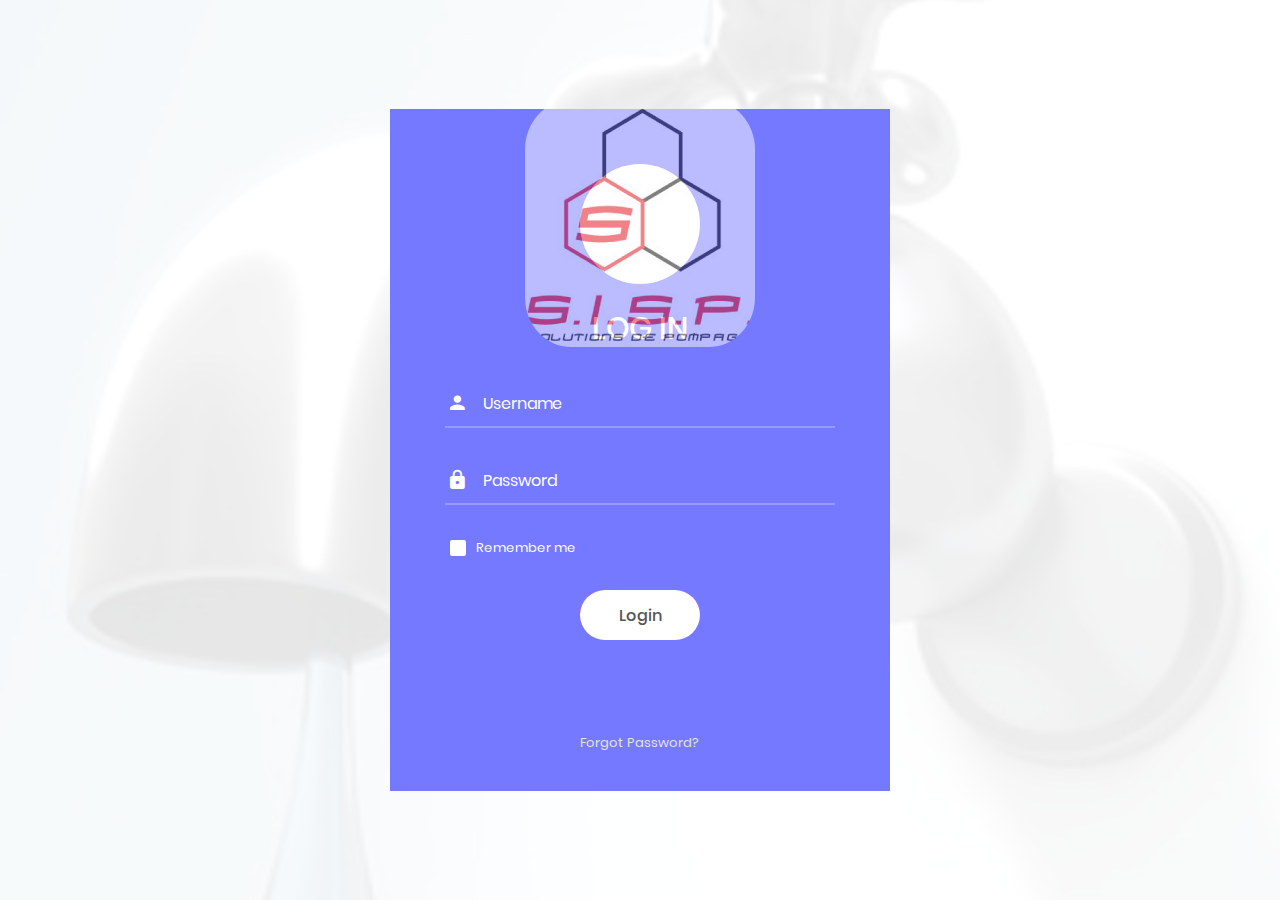
<file: index.html>
<!DOCTYPE html>
<html lang="en">
<head>
	<title>Supervision|Login</title>
	<meta charset="UTF-8">
	<meta name="viewport" content="width=device-width, initial-scale=1">
<!--===============================================================================================-->	
	<link rel="icon" type="image/png" href="images/icons/favicon.ico"/>
<!--===============================================================================================-->
	<link rel="stylesheet" type="text/css" href="vendor/bootstrap/css/bootstrap.min.css">
<!--===============================================================================================-->
	<link rel="stylesheet" type="text/css" href="fonts/font-awesome-4.7.0/css/font-awesome.min.css">
<!--===============================================================================================-->
	<link rel="stylesheet" type="text/css" href="fonts/iconic/css/material-design-iconic-font.min.css">
<!--===============================================================================================-->
	<link rel="stylesheet" type="text/css" href="vendor/animate/animate.css">
<!--===============================================================================================-->	
	<link rel="stylesheet" type="text/css" href="vendor/css-hamburgers/hamburgers.min.css">
<!--===============================================================================================-->
	<link rel="stylesheet" type="text/css" href="vendor/animsition/css/animsition.min.css">
<!--===============================================================================================-->
	<link rel="stylesheet" type="text/css" href="vendor/select2/select2.min.css">
<!--===============================================================================================-->	
	<link rel="stylesheet" type="text/css" href="vendor/daterangepicker/daterangepicker.css">
<!--===============================================================================================-->
	<link rel="stylesheet" type="text/css" href="css/util.css">
	<link rel="stylesheet" type="text/css" href="css/main.css">
	<script src="js/main.js"></script>
<!--===============================================================================================-->
<style>
#feedback{
	text-align: center;
	color: red;
	display: none;
}
img {
    opacity: 0.5;
    filter: alpha(opacity=50); /* For IE8 and earlier */
    border-radius: 20%;
}

</style>
</head>
<body>
	
	<div class="limiter">
		<div class="container-login100" style="background-image: url('images/ii.jpg');">
			<div class="wrap-login100">
				<form id="form1" class="login100-form validate-form">
					<span class="login100-form-logo">
						<!--<i class="zmdi zmdi-landscape"></i>-->
						<img src="images/sisplogo.jpg" alt="Mountain View">
					</span>

					<span class="login100-form-title p-b-34 p-t-27">
						Log in
					</span>
					<span id="feedback">
							Invalid Login or password
						</span>
					<div class="form-group">
					<div class="wrap-input100 validate-input" data-validate = "Enter username">
						<input id="input1" class="input100" type="text" name="username" placeholder="Username">
						<span class="focus-input100" data-placeholder="&#xf207;"></span>
					</div>
					</div>

					<div class="wrap-input100 validate-input" data-validate="Enter password">
						<input id="input2" class="input100" type="password" name="pass" placeholder="Password">
						<span class="focus-input100" data-placeholder="&#xf191;"></span>
					</div>

					<div class="contact100-form-checkbox">
						<input class="input-checkbox100" id="ckb1" type="checkbox" name="remember-me">
						<label class="label-checkbox100" for="ckb1">
							Remember me
						</label>
					</div>

					<div class="container-login100-form-btn">
						<button class="login100-form-btn" onclick="acces()">
							Login
						</button>
					</div>

					<div class="text-center p-t-90">
						<a class="txt1" href="#">
							Forgot Password?
						</a>
					</div>
				</form>
			</div>
		</div>
	</div>
	

	<div id="dropDownSelect1"></div>
	
<!--===============================================================================================-->
	<script src="vendor/jquery/jquery-3.2.1.min.js"></script>
<!--===============================================================================================-->
	<script src="vendor/animsition/js/animsition.min.js"></script>
<!--===============================================================================================-->
	<script src="vendor/bootstrap/js/popper.js"></script>
	<script src="vendor/bootstrap/js/bootstrap.min.js"></script>
<!--===============================================================================================-->
	<script src="vendor/select2/select2.min.js"></script>
<!--===============================================================================================-->
	<script src="vendor/daterangepicker/moment.min.js"></script>
	<script src="vendor/daterangepicker/daterangepicker.js"></script>
<!--===============================================================================================-->
	<script src="vendor/countdowntime/countdowntime.js"></script>
<!--===============================================================================================-->


</body>
</html>
</file>
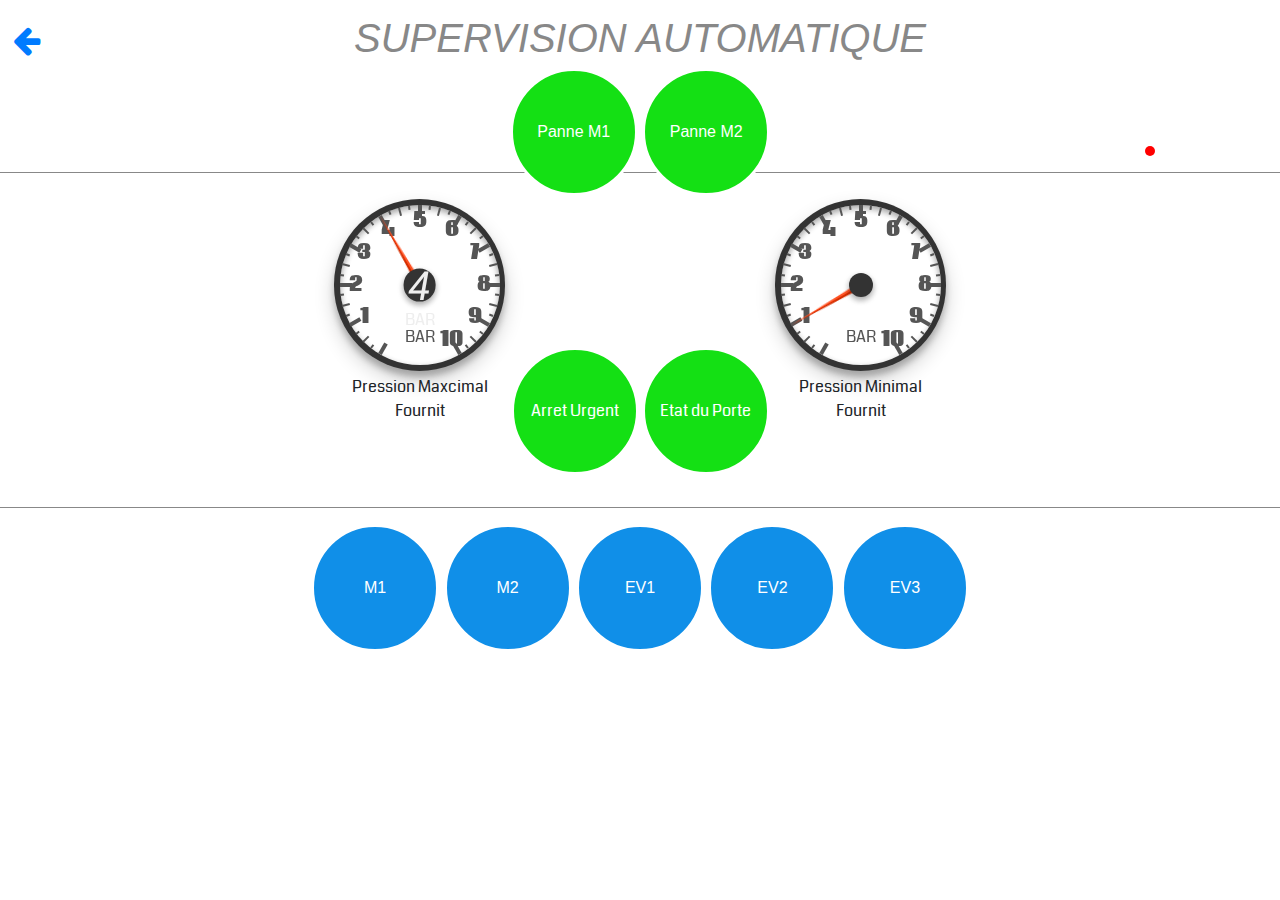
<file: auto.html>
<!DOCTYPE>
<html>
    <head>
        <title>Supervision</title>
        
        <link rel="stylesheet" href="css/view.css">
        <link rel="stylesheet" type="text/css" href="vendor/bootstrap/css/bootstrap.min.css">
        <link rel="stylesheet" type="text/css" href="fonts/font-awesome-4.7.0/css/font-awesome.min.css">

        <style>
        a{
                    position:absolute;
                    left: 0%;
                }     
        body, html {
  height: 100%;
}
*, *:before, *:after {
  box-sizing: border-box;
}



.pulse-button {
  position: relative;
  top: 50%;
  left: 100%;
  margin-left: -50px;
  margin-top: -50px;
  display: block;
  width: 10px;
  height: 10px;
  font-size: 1.3em;
  font-weight: light;
  font-family: 'Trebuchet MS', sans-serif;
  text-transform: uppercase;
  text-align: center;
  line-height: 100px;
  letter-spacing: -1px;
  color: white;
  border: none;
  border-radius: 50%;
  background: red;
  cursor: pointer;
  box-shadow: 0 0 0 0 rgba(90, 153, 212, 0.5);
  -webkit-animation: pulse 1.5s infinite;
}

.pulse-button:hover {
  -webkit-animation: none;
}

@-webkit-keyframes pulse {
  0% {
    -moz-transform: scale(0.9);
    -ms-transform: scale(0.9);
    -webkit-transform: scale(0.9);
    transform: scale(0.9);
  }
  70% {
    -moz-transform: scale(1);
    -ms-transform: scale(1);
    -webkit-transform: scale(1);
    transform: scale(1);
    box-shadow: 0 0 0 50px rgba(90, 153, 212, 0);
  }
  100% {
    -moz-transform: scale(0.9);
    -ms-transform: scale(0.9);
    -webkit-transform: scale(0.9);
    transform: scale(0.9);
    box-shadow: 0 0 0 0 rgba(90, 153, 212, 0);
  }
}
p{
  margin-top: 170px;
}



        </style>
    </head>
    <body>
<div class="contrainer">       
<div class="head">
        <a href="" class="btn btn-default" aria-label="Left Align" onclick="next()">
                <span class="fa fa-arrow-left fa-2x" aria-hidden="true"></span>
                </a>
    <h1>Supervision Automatique</h1>

    <div class='container'>

    <button class="btn-green">Panne M1</button>
    <button class="btn-green">Panne M2</button>
        <span class='pulse-button'>pulse</span>
      </div>
</div>

<div class="dashboard">

    <div class="meter meter--rpm meter--big-label">
      <p>Pression Maxcimal Fournit</p>
    </div>



    
    <button class="btn-green">Arret Urgent</button>
    <button class="btn-green">Etat du Porte</button>
	
  <div class="meter meter--speed">
    <p>Pression Minimal Fournit</p> 
  </div>

</div>

<div class="help">
    <button class="btn-blue">M1</button>
    <button class="btn-blue">M2</button>
    <button class="btn-blue">EV1</button>
    <button class="btn-blue">EV2</button>
    <button class="btn-blue">EV3</button>
</div>

<!--
<div class="loader active">Loading...</div>
-->
<script>

        function next(){
      
        location.replace("choice.html");
        event.preventDefault();
      }
</script>
<script src="js/view.js"></script> 
</div>
</body>
</html>
</file>
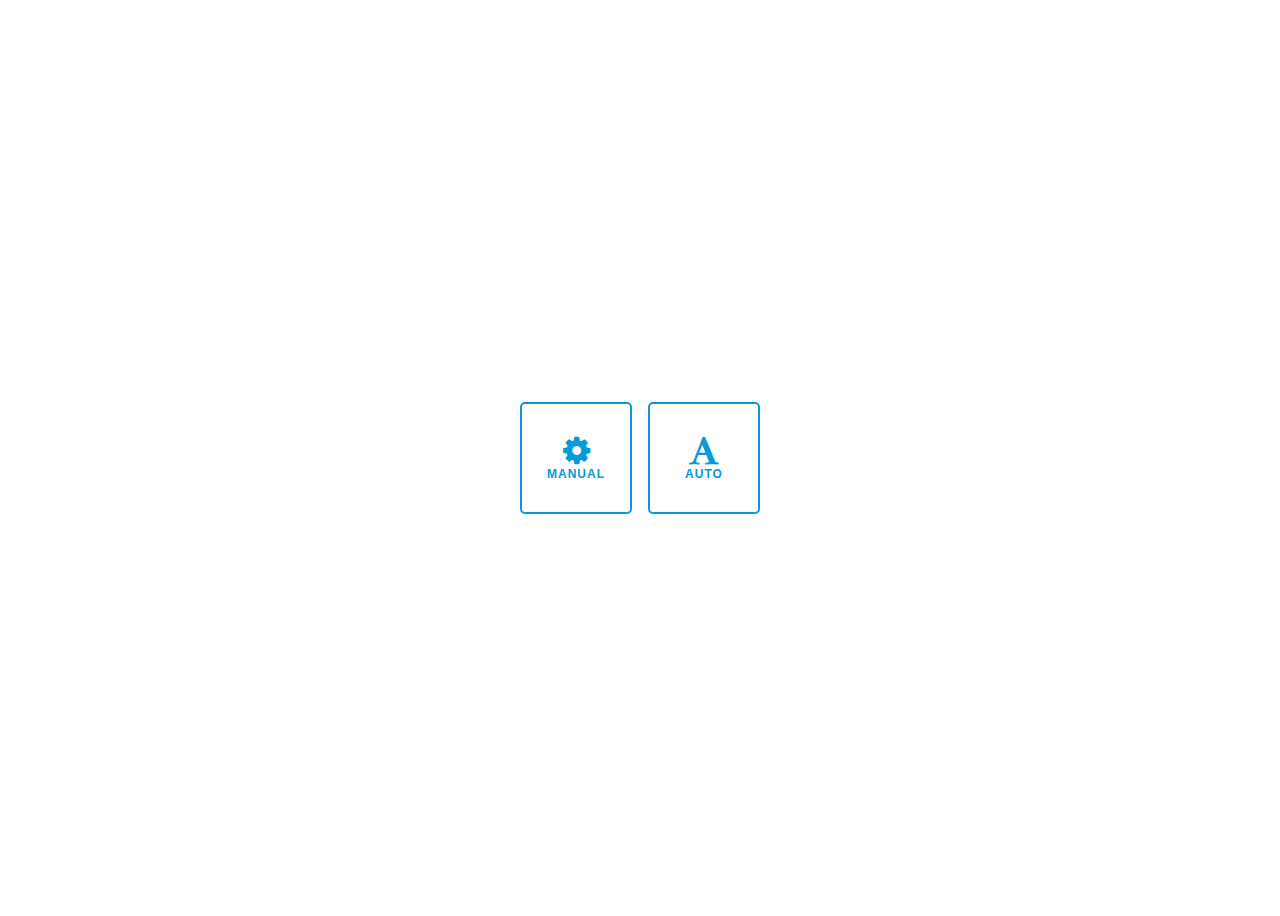
<file: choice.html>
<!DOCTYPE>
<html>
    <head>
        <title>Supervision</title>
        
        <link rel="stylesheet" href="css/choice.css">
        <link rel="stylesheet" type="text/css" href="fonts/font-awesome-4.7.0/css/font-awesome.min.css">
        <style>
  
                a{
                    position:absolute;
                    left: 90%;
                }
                *, *:before, *:after {
  box-sizing: border-box;
}

* {
  box-sizing: border-box;
  font-family: 'Helvetica Neue', sans-serif;
}



.container {
  display: flex;
  justify-content: center;
  align-items: center;
  height: 100vh;
}

.radio-tile-group {
  display: flex;
  flex-wrap: wrap;
  justify-content: center;
}
.radio-tile-group .input-container {
  position: relative;
  height: 7rem;
  width: 7rem;
  margin: 0.5rem;
}
.radio-tile-group .input-container .radio-button {
  opacity: 0;
  position: absolute;
  top: 0;
  left: 0;
  height: 100%;
  width: 100%;
  margin: 0;
  cursor: pointer;
}
.radio-tile-group .input-container .radio-tile {
  display: flex;
  flex-direction: column;
  align-items: center;
  justify-content: center;
  width: 100%;
  height: 100%;
  border: 2px solid #079ad9;
  border-radius: 5px;
  padding: 1rem;
  transition: -webkit-transform 300ms ease;
  transition: transform 300ms ease;
  transition: transform 300ms ease, -webkit-transform 300ms ease;
}
.radio-tile-group .input-container .icon svg {
  fill: #079ad9;
  width: 3rem;
  height: 3rem;
}
.radio-tile-group .input-container .radio-tile-label {
  text-align: center;
  font-size: 0.75rem;
  font-weight: 600;
  text-transform: uppercase;
  letter-spacing: 1px;
  color: #079ad9;
}
.radio-tile-group .input-container .radio-button:checked + .radio-tile {
  background-color: #079ad9;
  border: 2px solid #079ad9;
  color: white;
  -webkit-transform: scale(1.1, 1.1);
          transform: scale(1.1, 1.1);
}
.radio-tile-group .input-container .radio-button:checked + .radio-tile .icon svg {
  fill: white;
  background-color: #079ad9;
}
.radio-tile-group .input-container .radio-button:checked + .radio-tile .radio-tile-label {
  color: white;
  background-color: #079ad9;
}
span{
color: #079ad9;

}


                </style>
    </head>
    <body>


            <div class="container">
                <div class="radio-tile-group">
              
                  <div class="input-container" onclick="manual()">
                    <input id="walk" class="radio-button" type="radio" name="radio" />
                    <div class="radio-tile">
                      <div class="icon walk-icon">
                          <span class="fa fa-cog fa-2x" aria-hidden="true"></span>
                      </div>
                      <label for="walk" class="radio-tile-label">Manual</label>
                    </div>
                  </div>
              
                  <div class="input-container" onclick="auto()">
                    <input id="bike" class="radio-button" type="radio" name="radio" />
                    <div class="radio-tile">
                      <div class="icon bike-icon">
                          <span class="fa fa-font fa-2x" aria-hidden="true"></span> 
                      </div>
                      <label for="bike" class="radio-tile-label">AUTO</label>
                    </div>
                  </div>
  
              
                </div>
              </div>

<script>
 
    function auto(){
        location.replace("auto.html");
        event.preventDefault();
    }
    function manual(){
        location.replace("manual.html");
        event.preventDefault();
    }

</script>

</body>
</html>
</file>
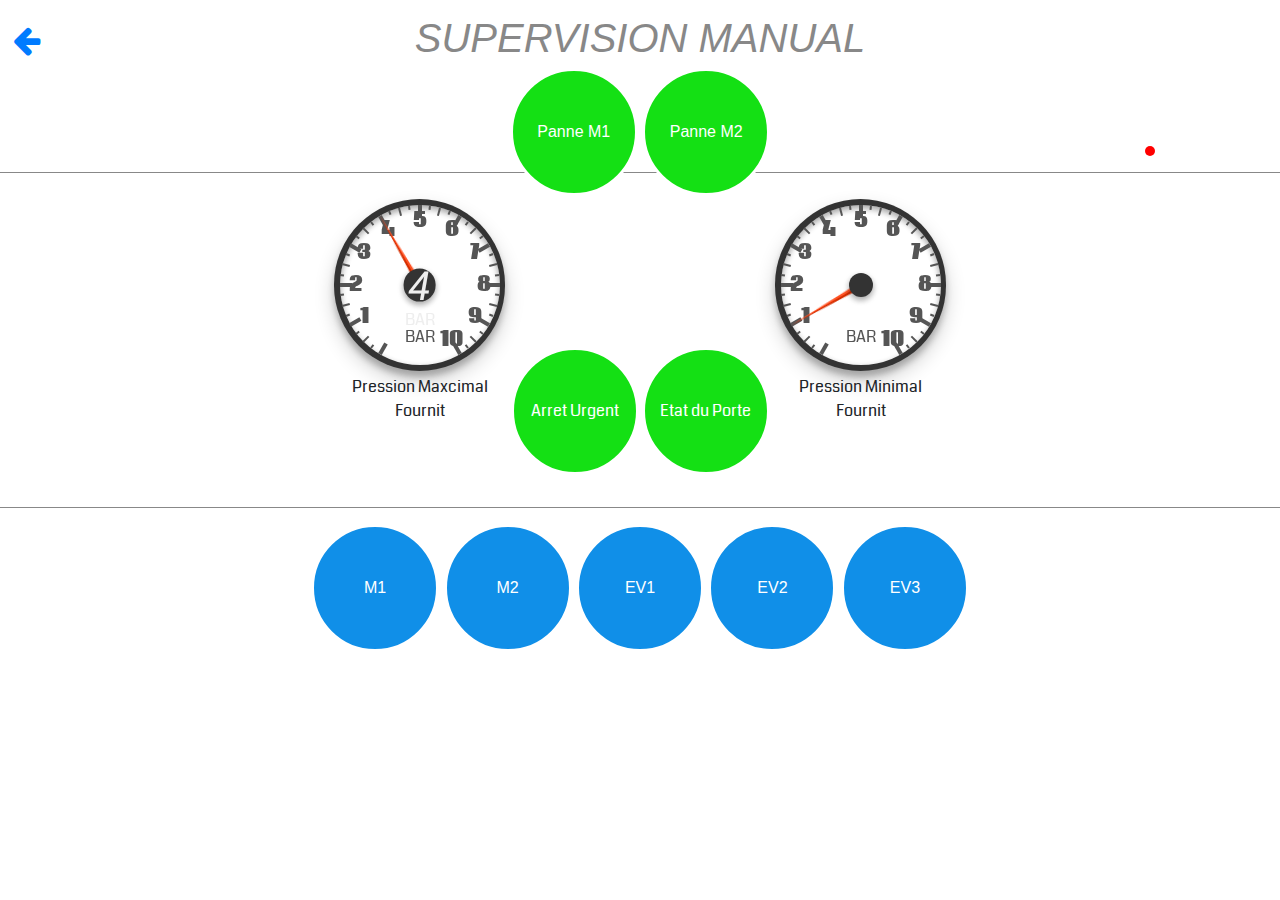
<file: manual.html>
<!DOCTYPE>
<html>
    <head>
        <title>Supervision</title>
        
        <link rel="stylesheet" href="css/view.css">
        <link rel="stylesheet" type="text/css" href="vendor/bootstrap/css/bootstrap.min.css">
        <link rel="stylesheet" type="text/css" href="fonts/font-awesome-4.7.0/css/font-awesome.min.css">

        <style>
        a{
                    position:absolute;
                    left: 0%;
                }     
        body, html {
  height: 100%;
}
*, *:before, *:after {
  box-sizing: border-box;
}



.pulse-button {
  position: relative;
  top: 50%;
  left: 100%;
  margin-left: -50px;
  margin-top: -50px;
  display: block;
  width: 10px;
  height: 10px;
  font-size: 1.3em;
  font-weight: light;
  font-family: 'Trebuchet MS', sans-serif;
  text-transform: uppercase;
  text-align: center;
  line-height: 100px;
  letter-spacing: -1px;
  color: white;
  border: none;
  border-radius: 50%;
  background: red;
  cursor: pointer;
  box-shadow: 0 0 0 0 rgba(90, 153, 212, 0.5);
  -webkit-animation: pulse 1.5s infinite;
}

.pulse-button:hover {
  -webkit-animation: none;
}

@-webkit-keyframes pulse {
  0% {
    -moz-transform: scale(0.9);
    -ms-transform: scale(0.9);
    -webkit-transform: scale(0.9);
    transform: scale(0.9);
  }
  70% {
    -moz-transform: scale(1);
    -ms-transform: scale(1);
    -webkit-transform: scale(1);
    transform: scale(1);
    box-shadow: 0 0 0 50px rgba(90, 153, 212, 0);
  }
  100% {
    -moz-transform: scale(0.9);
    -ms-transform: scale(0.9);
    -webkit-transform: scale(0.9);
    transform: scale(0.9);
    box-shadow: 0 0 0 0 rgba(90, 153, 212, 0);
  }
}
p{
  margin-top: 170px;
}



        </style>
    </head>
    <body>
<div class="contrainer">       
<div class="head">
        <a href="" class="btn btn-default" aria-label="Left Align" onclick="next()">
                <span class="fa fa-arrow-left fa-2x" aria-hidden="true"></span>
                </a>
    <h1>Supervision Manual</h1>

    <div class='container'>

    <button class="btn-green">Panne M1</button>
    <button class="btn-green">Panne M2</button>
        <span class='pulse-button'>pulse</span>
      </div>
</div>

<div class="dashboard">
    <div class="meter meter--rpm meter--big-label">
      <p>Pression Maxcimal Fournit</p>
    </div>

    
    <button class="btn-green">Arret Urgent</button>
    <button class="btn-green">Etat du Porte</button>
	
  <div class="meter meter--speed">
    <p>Pression Minimal Fournit</p> 
  </div>

</div>

<div class="help">
    <button class="btn-blue">M1</button>
    <button class="btn-blue">M2</button>
    <button class="btn-blue">EV1</button>
    <button class="btn-blue">EV2</button>
    <button class="btn-blue">EV3</button>
</div>

<!--
<div class="loader active">Loading...</div>
-->
<script>

        function next(){
      
        location.replace("choice.html");
        event.preventDefault();
      }
</script>
<script src="js/view.js"></script> 
</div>
</body>
</html>
</file>
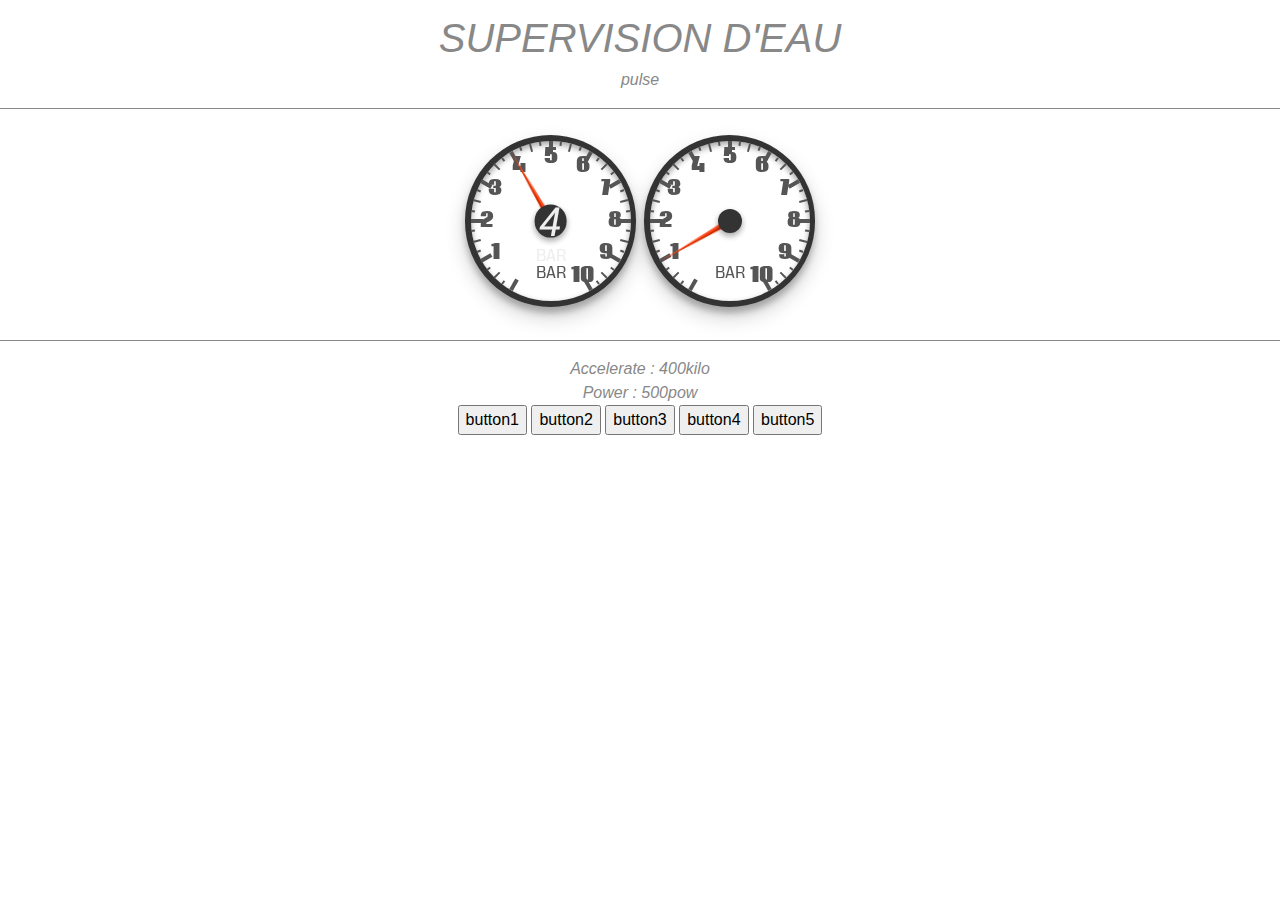
<file: view.html>
<!DOCTYPE>
<html>
    <head>
        <title>Supervision</title>
        
        <link rel="stylesheet" href="css/view.css">
        <link rel="stylesheet" type="text/css" href="vendor/bootstrap/css/bootstrap.min.css">
    </head>
    <body>
<div class="contrainer">       
<div class="head">
    <h1>Supervision D'eau</h1>
    <div class='container'>
        <span class='pulse-button'>pulse</span>
      </div>
</div>

<div class="dashboard">
	<div class="meter meter--rpm meter--big-label"></div>
	
	<div class="meter meter--speed"></div>
</div>

<div class="help">
	Accelerate : 400kilo<br>
    Power : 500pow<br>
    <button>button1</button>
    <button>button2</button>
    <button>button3</button>
    <button>button4</button>
    <button>button5</button>
</div>

<!--
<div class="loader active">Loading...</div>
-->
<script src="js/view.js"></script> 
</div>
</body>
</html>
</file>
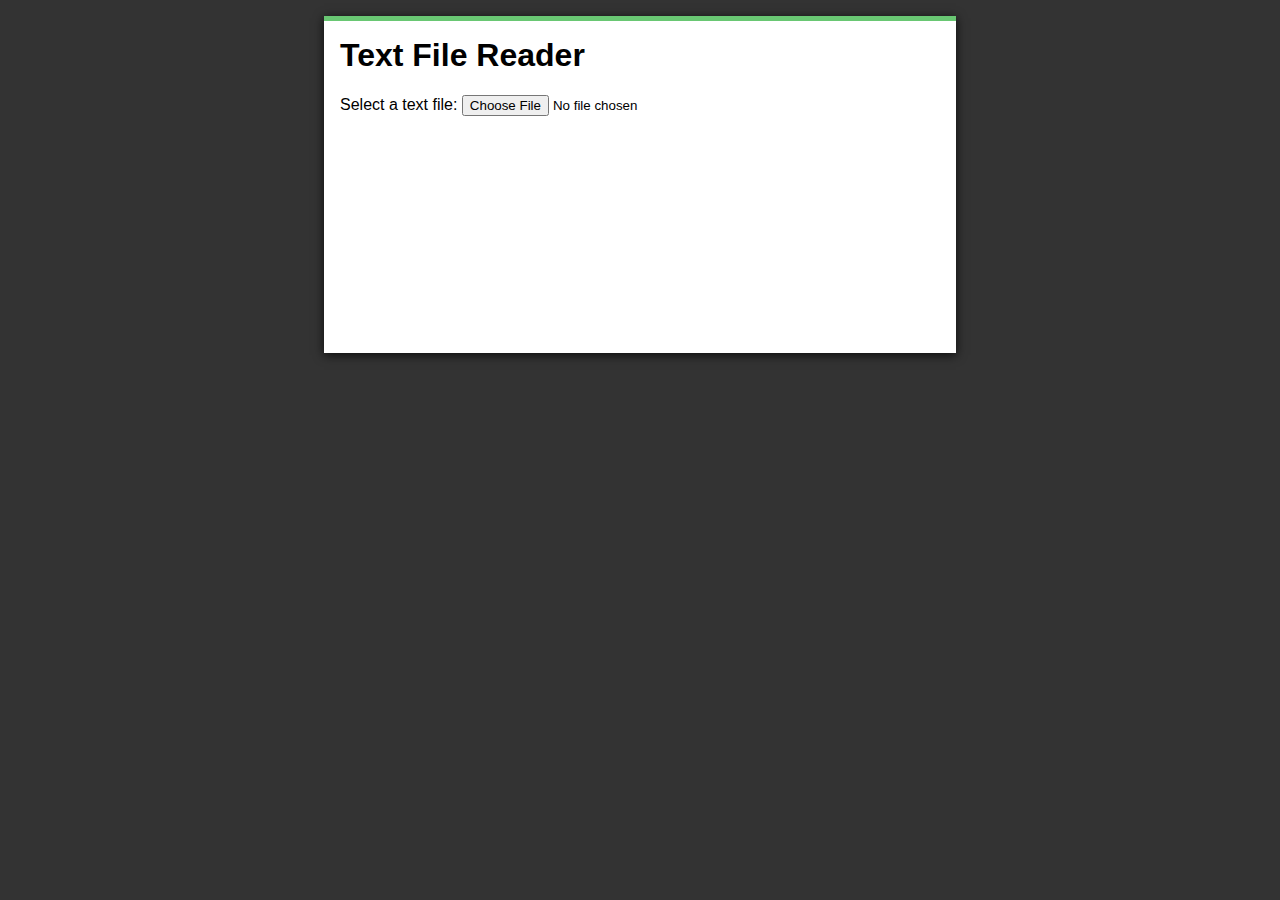
<file: file-api-demo/text.html>
<!DOCTYPE html>
<html lang="en">
<head>
	<meta charset="utf-8">
	<title>File API</title>

	<link rel="stylesheet" href="style.css">
</head>
<body>
	<div id="page-wrapper">

		<h1>Text File Reader</h1>
		<div>
			Select a text file: 
			<input type="file" id="fileInput">
		</div>
		<pre id="fileDisplayArea"><pre>

	</div>

	<script src="text.js"></script>
</body>
</html>
</file>
<file: vendor/daterangepicker/daterangepicker.css>
.daterangepicker {
  position: absolute;
  color: inherit;
  background-color: #fff;
  border-radius: 4px;
  width: 278px;
  padding: 4px;
  margin-top: 1px;
  top: 100px;
  left: 20px;
  /* Calendars */ }
  .daterangepicker:before, .daterangepicker:after {
    position: absolute;
    display: inline-block;
    border-bottom-color: rgba(0, 0, 0, 0.2);
    content: ''; }
  .daterangepicker:before {
    top: -7px;
    border-right: 7px solid transparent;
    border-left: 7px solid transparent;
    border-bottom: 7px solid #ccc; }
  .daterangepicker:after {
    top: -6px;
    border-right: 6px solid transparent;
    border-bottom: 6px solid #fff;
    border-left: 6px solid transparent; }
  .daterangepicker.opensleft:before {
    right: 9px; }
  .daterangepicker.opensleft:after {
    right: 10px; }
  .daterangepicker.openscenter:before {
    left: 0;
    right: 0;
    width: 0;
    margin-left: auto;
    margin-right: auto; }
  .daterangepicker.openscenter:after {
    left: 0;
    right: 0;
    width: 0;
    margin-left: auto;
    margin-right: auto; }
  .daterangepicker.opensright:before {
    left: 9px; }
  .daterangepicker.opensright:after {
    left: 10px; }
  .daterangepicker.dropup {
    margin-top: -5px; }
    .daterangepicker.dropup:before {
      top: initial;
      bottom: -7px;
      border-bottom: initial;
      border-top: 7px solid #ccc; }
    .daterangepicker.dropup:after {
      top: initial;
      bottom: -6px;
      border-bottom: initial;
      border-top: 6px solid #fff; }
  .daterangepicker.dropdown-menu {
    max-width: none;
    z-index: 3001; }
  .daterangepicker.single .ranges, .daterangepicker.single .calendar {
    float: none; }
  .daterangepicker.show-calendar .calendar {
    display: block; }
  .daterangepicker .calendar {
    display: none;
    max-width: 270px;
    margin: 4px; }
    .daterangepicker .calendar.single .calendar-table {
      border: none; }
    .daterangepicker .calendar th, .daterangepicker .calendar td {
      white-space: nowrap;
      text-align: center;
      min-width: 32px; }
  .daterangepicker .calendar-table {
    border: 1px solid #fff;
    padding: 4px;
    border-radius: 4px;
    background-color: #fff; }
  .daterangepicker table {
    width: 100%;
    margin: 0; }
  .daterangepicker td, .daterangepicker th {
    text-align: center;
    width: 20px;
    height: 20px;
    border-radius: 4px;
    border: 1px solid transparent;
    white-space: nowrap;
    cursor: pointer; }
    .daterangepicker td.available:hover, .daterangepicker th.available:hover {
      background-color: #eee;
      border-color: transparent;
      color: inherit; }
    .daterangepicker td.week, .daterangepicker th.week {
      font-size: 80%;
      color: #ccc; }
  .daterangepicker td.off, .daterangepicker td.off.in-range, .daterangepicker td.off.start-date, .daterangepicker td.off.end-date {
    background-color: #fff;
    border-color: transparent;
    color: #999; }
  .daterangepicker td.in-range {
    background-color: #ebf4f8;
    border-color: transparent;
    color: #000;
    border-radius: 0; }
  .daterangepicker td.start-date {
    border-radius: 4px 0 0 4px; }
  .daterangepicker td.end-date {
    border-radius: 0 4px 4px 0; }
  .daterangepicker td.start-date.end-date {
    border-radius: 4px; }
  .daterangepicker td.active, .daterangepicker td.active:hover {
    background-color: #357ebd;
    border-color: transparent;
    color: #fff; }
  .daterangepicker th.month {
    width: auto; }
  .daterangepicker td.disabled, .daterangepicker option.disabled {
    color: #999;
    cursor: not-allowed;
    text-decoration: line-through; }
  .daterangepicker select.monthselect, .daterangepicker select.yearselect {
    font-size: 12px;
    padding: 1px;
    height: auto;
    margin: 0;
    cursor: default; }
  .daterangepicker select.monthselect {
    margin-right: 2%;
    width: 56%; }
  .daterangepicker select.yearselect {
    width: 40%; }
  .daterangepicker select.hourselect, .daterangepicker select.minuteselect, .daterangepicker select.secondselect, .daterangepicker select.ampmselect {
    width: 50px;
    margin-bottom: 0; }
  .daterangepicker .input-mini {
    border: 1px solid #ccc;
    border-radius: 4px;
    color: #555;
    height: 30px;
    line-height: 30px;
    display: block;
    vertical-align: middle;
    margin: 0 0 5px 0;
    padding: 0 6px 0 28px;
    width: 100%; }
    .daterangepicker .input-mini.active {
      border: 1px solid #08c;
      border-radius: 4px; }
  .daterangepicker .daterangepicker_input {
    position: relative; }
    .daterangepicker .daterangepicker_input i {
      position: absolute;
      left: 8px;
      top: 8px; }
  .daterangepicker.rtl .input-mini {
    padding-right: 28px;
    padding-left: 6px; }
  .daterangepicker.rtl .daterangepicker_input i {
    left: auto;
    right: 8px; }
  .daterangepicker .calendar-time {
    text-align: center;
    margin: 5px auto;
    line-height: 30px;
    position: relative;
    padding-left: 28px; }
    .daterangepicker .calendar-time select.disabled {
      color: #ccc;
      cursor: not-allowed; }

.ranges {
  font-size: 11px;
  float: none;
  margin: 4px;
  text-align: left; }
  .ranges ul {
    list-style: none;
    margin: 0 auto;
    padding: 0;
    width: 100%; }
  .ranges li {
    font-size: 13px;
    background-color: #f5f5f5;
    border: 1px solid #f5f5f5;
    border-radius: 4px;
    color: #08c;
    padding: 3px 12px;
    margin-bottom: 8px;
    cursor: pointer; }
    .ranges li:hover {
      background-color: #08c;
      border: 1px solid #08c;
      color: #fff; }
    .ranges li.active {
      background-color: #08c;
      border: 1px solid #08c;
      color: #fff; }

/*  Larger Screen Styling */
@media (min-width: 564px) {
  .daterangepicker {
    width: auto; }
    .daterangepicker .ranges ul {
      width: 160px; }
    .daterangepicker.single .ranges ul {
      width: 100%; }
    .daterangepicker.single .calendar.left {
      clear: none; }
    .daterangepicker.single.ltr .ranges, .daterangepicker.single.ltr .calendar {
      float: left; }
    .daterangepicker.single.rtl .ranges, .daterangepicker.single.rtl .calendar {
      float: right; }
    .daterangepicker.ltr {
      direction: ltr;
      text-align: left; }
      .daterangepicker.ltr .calendar.left {
        clear: left;
        margin-right: 0; }
        .daterangepicker.ltr .calendar.left .calendar-table {
          border-right: none;
          border-top-right-radius: 0;
          border-bottom-right-radius: 0; }
      .daterangepicker.ltr .calendar.right {
        margin-left: 0; }
        .daterangepicker.ltr .calendar.right .calendar-table {
          border-left: none;
          border-top-left-radius: 0;
          border-bottom-left-radius: 0; }
      .daterangepicker.ltr .left .daterangepicker_input {
        padding-right: 12px; }
      .daterangepicker.ltr .calendar.left .calendar-table {
        padding-right: 12px; }
      .daterangepicker.ltr .ranges, .daterangepicker.ltr .calendar {
        float: left; }
    .daterangepicker.rtl {
      direction: rtl;
      text-align: right; }
      .daterangepicker.rtl .calendar.left {
        clear: right;
        margin-left: 0; }
        .daterangepicker.rtl .calendar.left .calendar-table {
          border-left: none;
          border-top-left-radius: 0;
          border-bottom-left-radius: 0; }
      .daterangepicker.rtl .calendar.right {
        margin-right: 0; }
        .daterangepicker.rtl .calendar.right .calendar-table {
          border-right: none;
          border-top-right-radius: 0;
          border-bottom-right-radius: 0; }
      .daterangepicker.rtl .left .daterangepicker_input {
        padding-left: 12px; }
      .daterangepicker.rtl .calendar.left .calendar-table {
        padding-left: 12px; }
      .daterangepicker.rtl .ranges, .daterangepicker.rtl .calendar {
        text-align: right;
        float: right; } }
@media (min-width: 730px) {
  .daterangepicker .ranges {
    width: auto; }
  .daterangepicker.ltr .ranges {
    float: left; }
  .daterangepicker.rtl .ranges {
    float: right; }
  .daterangepicker .calendar.left {
    clear: none !important; } }
</file>
<file: css/util.css>
/*[ FONT SIZE ]
///////////////////////////////////////////////////////////
*/
.fs-1 {font-size: 1px;}
.fs-2 {font-size: 2px;}
.fs-3 {font-size: 3px;}
.fs-4 {font-size: 4px;}
.fs-5 {font-size: 5px;}
.fs-6 {font-size: 6px;}
.fs-7 {font-size: 7px;}
.fs-8 {font-size: 8px;}
.fs-9 {font-size: 9px;}
.fs-10 {font-size: 10px;}
.fs-11 {font-size: 11px;}
.fs-12 {font-size: 12px;}
.fs-13 {font-size: 13px;}
.fs-14 {font-size: 14px;}
.fs-15 {font-size: 15px;}
.fs-16 {font-size: 16px;}
.fs-17 {font-size: 17px;}
.fs-18 {font-size: 18px;}
.fs-19 {font-size: 19px;}
.fs-20 {font-size: 20px;}
.fs-21 {font-size: 21px;}
.fs-22 {font-size: 22px;}
.fs-23 {font-size: 23px;}
.fs-24 {font-size: 24px;}
.fs-25 {font-size: 25px;}
.fs-26 {font-size: 26px;}
.fs-27 {font-size: 27px;}
.fs-28 {font-size: 28px;}
.fs-29 {font-size: 29px;}
.fs-30 {font-size: 30px;}
.fs-31 {font-size: 31px;}
.fs-32 {font-size: 32px;}
.fs-33 {font-size: 33px;}
.fs-34 {font-size: 34px;}
.fs-35 {font-size: 35px;}
.fs-36 {font-size: 36px;}
.fs-37 {font-size: 37px;}
.fs-38 {font-size: 38px;}
.fs-39 {font-size: 39px;}
.fs-40 {font-size: 40px;}
.fs-41 {font-size: 41px;}
.fs-42 {font-size: 42px;}
.fs-43 {font-size: 43px;}
.fs-44 {font-size: 44px;}
.fs-45 {font-size: 45px;}
.fs-46 {font-size: 46px;}
.fs-47 {font-size: 47px;}
.fs-48 {font-size: 48px;}
.fs-49 {font-size: 49px;}
.fs-50 {font-size: 50px;}
.fs-51 {font-size: 51px;}
.fs-52 {font-size: 52px;}
.fs-53 {font-size: 53px;}
.fs-54 {font-size: 54px;}
.fs-55 {font-size: 55px;}
.fs-56 {font-size: 56px;}
.fs-57 {font-size: 57px;}
.fs-58 {font-size: 58px;}
.fs-59 {font-size: 59px;}
.fs-60 {font-size: 60px;}
.fs-61 {font-size: 61px;}
.fs-62 {font-size: 62px;}
.fs-63 {font-size: 63px;}
.fs-64 {font-size: 64px;}
.fs-65 {font-size: 65px;}
.fs-66 {font-size: 66px;}
.fs-67 {font-size: 67px;}
.fs-68 {font-size: 68px;}
.fs-69 {font-size: 69px;}
.fs-70 {font-size: 70px;}
.fs-71 {font-size: 71px;}
.fs-72 {font-size: 72px;}
.fs-73 {font-size: 73px;}
.fs-74 {font-size: 74px;}
.fs-75 {font-size: 75px;}
.fs-76 {font-size: 76px;}
.fs-77 {font-size: 77px;}
.fs-78 {font-size: 78px;}
.fs-79 {font-size: 79px;}
.fs-80 {font-size: 80px;}
.fs-81 {font-size: 81px;}
.fs-82 {font-size: 82px;}
.fs-83 {font-size: 83px;}
.fs-84 {font-size: 84px;}
.fs-85 {font-size: 85px;}
.fs-86 {font-size: 86px;}
.fs-87 {font-size: 87px;}
.fs-88 {font-size: 88px;}
.fs-89 {font-size: 89px;}
.fs-90 {font-size: 90px;}
.fs-91 {font-size: 91px;}
.fs-92 {font-size: 92px;}
.fs-93 {font-size: 93px;}
.fs-94 {font-size: 94px;}
.fs-95 {font-size: 95px;}
.fs-96 {font-size: 96px;}
.fs-97 {font-size: 97px;}
.fs-98 {font-size: 98px;}
.fs-99 {font-size: 99px;}
.fs-100 {font-size: 100px;}
.fs-101 {font-size: 101px;}
.fs-102 {font-size: 102px;}
.fs-103 {font-size: 103px;}
.fs-104 {font-size: 104px;}
.fs-105 {font-size: 105px;}
.fs-106 {font-size: 106px;}
.fs-107 {font-size: 107px;}
.fs-108 {font-size: 108px;}
.fs-109 {font-size: 109px;}
.fs-110 {font-size: 110px;}
.fs-111 {font-size: 111px;}
.fs-112 {font-size: 112px;}
.fs-113 {font-size: 113px;}
.fs-114 {font-size: 114px;}
.fs-115 {font-size: 115px;}
.fs-116 {font-size: 116px;}
.fs-117 {font-size: 117px;}
.fs-118 {font-size: 118px;}
.fs-119 {font-size: 119px;}
.fs-120 {font-size: 120px;}
.fs-121 {font-size: 121px;}
.fs-122 {font-size: 122px;}
.fs-123 {font-size: 123px;}
.fs-124 {font-size: 124px;}
.fs-125 {font-size: 125px;}
.fs-126 {font-size: 126px;}
.fs-127 {font-size: 127px;}
.fs-128 {font-size: 128px;}
.fs-129 {font-size: 129px;}
.fs-130 {font-size: 130px;}
.fs-131 {font-size: 131px;}
.fs-132 {font-size: 132px;}
.fs-133 {font-size: 133px;}
.fs-134 {font-size: 134px;}
.fs-135 {font-size: 135px;}
.fs-136 {font-size: 136px;}
.fs-137 {font-size: 137px;}
.fs-138 {font-size: 138px;}
.fs-139 {font-size: 139px;}
.fs-140 {font-size: 140px;}
.fs-141 {font-size: 141px;}
.fs-142 {font-size: 142px;}
.fs-143 {font-size: 143px;}
.fs-144 {font-size: 144px;}
.fs-145 {font-size: 145px;}
.fs-146 {font-size: 146px;}
.fs-147 {font-size: 147px;}
.fs-148 {font-size: 148px;}
.fs-149 {font-size: 149px;}
.fs-150 {font-size: 150px;}
.fs-151 {font-size: 151px;}
.fs-152 {font-size: 152px;}
.fs-153 {font-size: 153px;}
.fs-154 {font-size: 154px;}
.fs-155 {font-size: 155px;}
.fs-156 {font-size: 156px;}
.fs-157 {font-size: 157px;}
.fs-158 {font-size: 158px;}
.fs-159 {font-size: 159px;}
.fs-160 {font-size: 160px;}
.fs-161 {font-size: 161px;}
.fs-162 {font-size: 162px;}
.fs-163 {font-size: 163px;}
.fs-164 {font-size: 164px;}
.fs-165 {font-size: 165px;}
.fs-166 {font-size: 166px;}
.fs-167 {font-size: 167px;}
.fs-168 {font-size: 168px;}
.fs-169 {font-size: 169px;}
.fs-170 {font-size: 170px;}
.fs-171 {font-size: 171px;}
.fs-172 {font-size: 172px;}
.fs-173 {font-size: 173px;}
.fs-174 {font-size: 174px;}
.fs-175 {font-size: 175px;}
.fs-176 {font-size: 176px;}
.fs-177 {font-size: 177px;}
.fs-178 {font-size: 178px;}
.fs-179 {font-size: 179px;}
.fs-180 {font-size: 180px;}
.fs-181 {font-size: 181px;}
.fs-182 {font-size: 182px;}
.fs-183 {font-size: 183px;}
.fs-184 {font-size: 184px;}
.fs-185 {font-size: 185px;}
.fs-186 {font-size: 186px;}
.fs-187 {font-size: 187px;}
.fs-188 {font-size: 188px;}
.fs-189 {font-size: 189px;}
.fs-190 {font-size: 190px;}
.fs-191 {font-size: 191px;}
.fs-192 {font-size: 192px;}
.fs-193 {font-size: 193px;}
.fs-194 {font-size: 194px;}
.fs-195 {font-size: 195px;}
.fs-196 {font-size: 196px;}
.fs-197 {font-size: 197px;}
.fs-198 {font-size: 198px;}
.fs-199 {font-size: 199px;}
.fs-200 {font-size: 200px;}

/*[ PADDING ]
///////////////////////////////////////////////////////////
*/
.p-t-0 {padding-top: 0px;}
.p-t-1 {padding-top: 1px;}
.p-t-2 {padding-top: 2px;}
.p-t-3 {padding-top: 3px;}
.p-t-4 {padding-top: 4px;}
.p-t-5 {padding-top: 5px;}
.p-t-6 {padding-top: 6px;}
.p-t-7 {padding-top: 7px;}
.p-t-8 {padding-top: 8px;}
.p-t-9 {padding-top: 9px;}
.p-t-10 {padding-top: 10px;}
.p-t-11 {padding-top: 11px;}
.p-t-12 {padding-top: 12px;}
.p-t-13 {padding-top: 13px;}
.p-t-14 {padding-top: 14px;}
.p-t-15 {padding-top: 15px;}
.p-t-16 {padding-top: 16px;}
.p-t-17 {padding-top: 17px;}
.p-t-18 {padding-top: 18px;}
.p-t-19 {padding-top: 19px;}
.p-t-20 {padding-top: 20px;}
.p-t-21 {padding-top: 21px;}
.p-t-22 {padding-top: 22px;}
.p-t-23 {padding-top: 23px;}
.p-t-24 {padding-top: 24px;}
.p-t-25 {padding-top: 25px;}
.p-t-26 {padding-top: 26px;}
.p-t-27 {padding-top: 27px;}
.p-t-28 {padding-top: 28px;}
.p-t-29 {padding-top: 29px;}
.p-t-30 {padding-top: 30px;}
.p-t-31 {padding-top: 31px;}
.p-t-32 {padding-top: 32px;}
.p-t-33 {padding-top: 33px;}
.p-t-34 {padding-top: 34px;}
.p-t-35 {padding-top: 35px;}
.p-t-36 {padding-top: 36px;}
.p-t-37 {padding-top: 37px;}
.p-t-38 {padding-top: 38px;}
.p-t-39 {padding-top: 39px;}
.p-t-40 {padding-top: 40px;}
.p-t-41 {padding-top: 41px;}
.p-t-42 {padding-top: 42px;}
.p-t-43 {padding-top: 43px;}
.p-t-44 {padding-top: 44px;}
.p-t-45 {padding-top: 45px;}
.p-t-46 {padding-top: 46px;}
.p-t-47 {padding-top: 47px;}
.p-t-48 {padding-top: 48px;}
.p-t-49 {padding-top: 49px;}
.p-t-50 {padding-top: 50px;}
.p-t-51 {padding-top: 51px;}
.p-t-52 {padding-top: 52px;}
.p-t-53 {padding-top: 53px;}
.p-t-54 {padding-top: 54px;}
.p-t-55 {padding-top: 55px;}
.p-t-56 {padding-top: 56px;}
.p-t-57 {padding-top: 57px;}
.p-t-58 {padding-top: 58px;}
.p-t-59 {padding-top: 59px;}
.p-t-60 {padding-top: 60px;}
.p-t-61 {padding-top: 61px;}
.p-t-62 {padding-top: 62px;}
.p-t-63 {padding-top: 63px;}
.p-t-64 {padding-top: 64px;}
.p-t-65 {padding-top: 65px;}
.p-t-66 {padding-top: 66px;}
.p-t-67 {padding-top: 67px;}
.p-t-68 {padding-top: 68px;}
.p-t-69 {padding-top: 69px;}
.p-t-70 {padding-top: 70px;}
.p-t-71 {padding-top: 71px;}
.p-t-72 {padding-top: 72px;}
.p-t-73 {padding-top: 73px;}
.p-t-74 {padding-top: 74px;}
.p-t-75 {padding-top: 75px;}
.p-t-76 {padding-top: 76px;}
.p-t-77 {padding-top: 77px;}
.p-t-78 {padding-top: 78px;}
.p-t-79 {padding-top: 79px;}
.p-t-80 {padding-top: 80px;}
.p-t-81 {padding-top: 81px;}
.p-t-82 {padding-top: 82px;}
.p-t-83 {padding-top: 83px;}
.p-t-84 {padding-top: 84px;}
.p-t-85 {padding-top: 85px;}
.p-t-86 {padding-top: 86px;}
.p-t-87 {padding-top: 87px;}
.p-t-88 {padding-top: 88px;}
.p-t-89 {padding-top: 89px;}
.p-t-90 {padding-top: 90px;}
.p-t-91 {padding-top: 91px;}
.p-t-92 {padding-top: 92px;}
.p-t-93 {padding-top: 93px;}
.p-t-94 {padding-top: 94px;}
.p-t-95 {padding-top: 95px;}
.p-t-96 {padding-top: 96px;}
.p-t-97 {padding-top: 97px;}
.p-t-98 {padding-top: 98px;}
.p-t-99 {padding-top: 99px;}
.p-t-100 {padding-top: 100px;}
.p-t-101 {padding-top: 101px;}
.p-t-102 {padding-top: 102px;}
.p-t-103 {padding-top: 103px;}
.p-t-104 {padding-top: 104px;}
.p-t-105 {padding-top: 105px;}
.p-t-106 {padding-top: 106px;}
.p-t-107 {padding-top: 107px;}
.p-t-108 {padding-top: 108px;}
.p-t-109 {padding-top: 109px;}
.p-t-110 {padding-top: 110px;}
.p-t-111 {padding-top: 111px;}
.p-t-112 {padding-top: 112px;}
.p-t-113 {padding-top: 113px;}
.p-t-114 {padding-top: 114px;}
.p-t-115 {padding-top: 115px;}
.p-t-116 {padding-top: 116px;}
.p-t-117 {padding-top: 117px;}
.p-t-118 {padding-top: 118px;}
.p-t-119 {padding-top: 119px;}
.p-t-120 {padding-top: 120px;}
.p-t-121 {padding-top: 121px;}
.p-t-122 {padding-top: 122px;}
.p-t-123 {padding-top: 123px;}
.p-t-124 {padding-top: 124px;}
.p-t-125 {padding-top: 125px;}
.p-t-126 {padding-top: 126px;}
.p-t-127 {padding-top: 127px;}
.p-t-128 {padding-top: 128px;}
.p-t-129 {padding-top: 129px;}
.p-t-130 {padding-top: 130px;}
.p-t-131 {padding-top: 131px;}
.p-t-132 {padding-top: 132px;}
.p-t-133 {padding-top: 133px;}
.p-t-134 {padding-top: 134px;}
.p-t-135 {padding-top: 135px;}
.p-t-136 {padding-top: 136px;}
.p-t-137 {padding-top: 137px;}
.p-t-138 {padding-top: 138px;}
.p-t-139 {padding-top: 139px;}
.p-t-140 {padding-top: 140px;}
.p-t-141 {padding-top: 141px;}
.p-t-142 {padding-top: 142px;}
.p-t-143 {padding-top: 143px;}
.p-t-144 {padding-top: 144px;}
.p-t-145 {padding-top: 145px;}
.p-t-146 {padding-top: 146px;}
.p-t-147 {padding-top: 147px;}
.p-t-148 {padding-top: 148px;}
.p-t-149 {padding-top: 149px;}
.p-t-150 {padding-top: 150px;}
.p-t-151 {padding-top: 151px;}
.p-t-152 {padding-top: 152px;}
.p-t-153 {padding-top: 153px;}
.p-t-154 {padding-top: 154px;}
.p-t-155 {padding-top: 155px;}
.p-t-156 {padding-top: 156px;}
.p-t-157 {padding-top: 157px;}
.p-t-158 {padding-top: 158px;}
.p-t-159 {padding-top: 159px;}
.p-t-160 {padding-top: 160px;}
.p-t-161 {padding-top: 161px;}
.p-t-162 {padding-top: 162px;}
.p-t-163 {padding-top: 163px;}
.p-t-164 {padding-top: 164px;}
.p-t-165 {padding-top: 165px;}
.p-t-166 {padding-top: 166px;}
.p-t-167 {padding-top: 167px;}
.p-t-168 {padding-top: 168px;}
.p-t-169 {padding-top: 169px;}
.p-t-170 {padding-top: 170px;}
.p-t-171 {padding-top: 171px;}
.p-t-172 {padding-top: 172px;}
.p-t-173 {padding-top: 173px;}
.p-t-174 {padding-top: 174px;}
.p-t-175 {padding-top: 175px;}
.p-t-176 {padding-top: 176px;}
.p-t-177 {padding-top: 177px;}
.p-t-178 {padding-top: 178px;}
.p-t-179 {padding-top: 179px;}
.p-t-180 {padding-top: 180px;}
.p-t-181 {padding-top: 181px;}
.p-t-182 {padding-top: 182px;}
.p-t-183 {padding-top: 183px;}
.p-t-184 {padding-top: 184px;}
.p-t-185 {padding-top: 185px;}
.p-t-186 {padding-top: 186px;}
.p-t-187 {padding-top: 187px;}
.p-t-188 {padding-top: 188px;}
.p-t-189 {padding-top: 189px;}
.p-t-190 {padding-top: 190px;}
.p-t-191 {padding-top: 191px;}
.p-t-192 {padding-top: 192px;}
.p-t-193 {padding-top: 193px;}
.p-t-194 {padding-top: 194px;}
.p-t-195 {padding-top: 195px;}
.p-t-196 {padding-top: 196px;}
.p-t-197 {padding-top: 197px;}
.p-t-198 {padding-top: 198px;}
.p-t-199 {padding-top: 199px;}
.p-t-200 {padding-top: 200px;}
.p-t-201 {padding-top: 201px;}
.p-t-202 {padding-top: 202px;}
.p-t-203 {padding-top: 203px;}
.p-t-204 {padding-top: 204px;}
.p-t-205 {padding-top: 205px;}
.p-t-206 {padding-top: 206px;}
.p-t-207 {padding-top: 207px;}
.p-t-208 {padding-top: 208px;}
.p-t-209 {padding-top: 209px;}
.p-t-210 {padding-top: 210px;}
.p-t-211 {padding-top: 211px;}
.p-t-212 {padding-top: 212px;}
.p-t-213 {padding-top: 213px;}
.p-t-214 {padding-top: 214px;}
.p-t-215 {padding-top: 215px;}
.p-t-216 {padding-top: 216px;}
.p-t-217 {padding-top: 217px;}
.p-t-218 {padding-top: 218px;}
.p-t-219 {padding-top: 219px;}
.p-t-220 {padding-top: 220px;}
.p-t-221 {padding-top: 221px;}
.p-t-222 {padding-top: 222px;}
.p-t-223 {padding-top: 223px;}
.p-t-224 {padding-top: 224px;}
.p-t-225 {padding-top: 225px;}
.p-t-226 {padding-top: 226px;}
.p-t-227 {padding-top: 227px;}
.p-t-228 {padding-top: 228px;}
.p-t-229 {padding-top: 229px;}
.p-t-230 {padding-top: 230px;}
.p-t-231 {padding-top: 231px;}
.p-t-232 {padding-top: 232px;}
.p-t-233 {padding-top: 233px;}
.p-t-234 {padding-top: 234px;}
.p-t-235 {padding-top: 235px;}
.p-t-236 {padding-top: 236px;}
.p-t-237 {padding-top: 237px;}
.p-t-238 {padding-top: 238px;}
.p-t-239 {padding-top: 239px;}
.p-t-240 {padding-top: 240px;}
.p-t-241 {padding-top: 241px;}
.p-t-242 {padding-top: 242px;}
.p-t-243 {padding-top: 243px;}
.p-t-244 {padding-top: 244px;}
.p-t-245 {padding-top: 245px;}
.p-t-246 {padding-top: 246px;}
.p-t-247 {padding-top: 247px;}
.p-t-248 {padding-top: 248px;}
.p-t-249 {padding-top: 249px;}
.p-t-250 {padding-top: 250px;}
.p-b-0 {padding-bottom: 0px;}
.p-b-1 {padding-bottom: 1px;}
.p-b-2 {padding-bottom: 2px;}
.p-b-3 {padding-bottom: 3px;}
.p-b-4 {padding-bottom: 4px;}
.p-b-5 {padding-bottom: 5px;}
.p-b-6 {padding-bottom: 6px;}
.p-b-7 {padding-bottom: 7px;}
.p-b-8 {padding-bottom: 8px;}
.p-b-9 {padding-bottom: 9px;}
.p-b-10 {padding-bottom: 10px;}
.p-b-11 {padding-bottom: 11px;}
.p-b-12 {padding-bottom: 12px;}
.p-b-13 {padding-bottom: 13px;}
.p-b-14 {padding-bottom: 14px;}
.p-b-15 {padding-bottom: 15px;}
.p-b-16 {padding-bottom: 16px;}
.p-b-17 {padding-bottom: 17px;}
.p-b-18 {padding-bottom: 18px;}
.p-b-19 {padding-bottom: 19px;}
.p-b-20 {padding-bottom: 20px;}
.p-b-21 {padding-bottom: 21px;}
.p-b-22 {padding-bottom: 22px;}
.p-b-23 {padding-bottom: 23px;}
.p-b-24 {padding-bottom: 24px;}
.p-b-25 {padding-bottom: 25px;}
.p-b-26 {padding-bottom: 26px;}
.p-b-27 {padding-bottom: 27px;}
.p-b-28 {padding-bottom: 28px;}
.p-b-29 {padding-bottom: 29px;}
.p-b-30 {padding-bottom: 30px;}
.p-b-31 {padding-bottom: 31px;}
.p-b-32 {padding-bottom: 32px;}
.p-b-33 {padding-bottom: 33px;}
.p-b-34 {padding-bottom: 34px;}
.p-b-35 {padding-bottom: 35px;}
.p-b-36 {padding-bottom: 36px;}
.p-b-37 {padding-bottom: 37px;}
.p-b-38 {padding-bottom: 38px;}
.p-b-39 {padding-bottom: 39px;}
.p-b-40 {padding-bottom: 40px;}
.p-b-41 {padding-bottom: 41px;}
.p-b-42 {padding-bottom: 42px;}
.p-b-43 {padding-bottom: 43px;}
.p-b-44 {padding-bottom: 44px;}
.p-b-45 {padding-bottom: 45px;}
.p-b-46 {padding-bottom: 46px;}
.p-b-47 {padding-bottom: 47px;}
.p-b-48 {padding-bottom: 48px;}
.p-b-49 {padding-bottom: 49px;}
.p-b-50 {padding-bottom: 50px;}
.p-b-51 {padding-bottom: 51px;}
.p-b-52 {padding-bottom: 52px;}
.p-b-53 {padding-bottom: 53px;}
.p-b-54 {padding-bottom: 54px;}
.p-b-55 {padding-bottom: 55px;}
.p-b-56 {padding-bottom: 56px;}
.p-b-57 {padding-bottom: 57px;}
.p-b-58 {padding-bottom: 58px;}
.p-b-59 {padding-bottom: 59px;}
.p-b-60 {padding-bottom: 60px;}
.p-b-61 {padding-bottom: 61px;}
.p-b-62 {padding-bottom: 62px;}
.p-b-63 {padding-bottom: 63px;}
.p-b-64 {padding-bottom: 64px;}
.p-b-65 {padding-bottom: 65px;}
.p-b-66 {padding-bottom: 66px;}
.p-b-67 {padding-bottom: 67px;}
.p-b-68 {padding-bottom: 68px;}
.p-b-69 {padding-bottom: 69px;}
.p-b-70 {padding-bottom: 70px;}
.p-b-71 {padding-bottom: 71px;}
.p-b-72 {padding-bottom: 72px;}
.p-b-73 {padding-bottom: 73px;}
.p-b-74 {padding-bottom: 74px;}
.p-b-75 {padding-bottom: 75px;}
.p-b-76 {padding-bottom: 76px;}
.p-b-77 {padding-bottom: 77px;}
.p-b-78 {padding-bottom: 78px;}
.p-b-79 {padding-bottom: 79px;}
.p-b-80 {padding-bottom: 80px;}
.p-b-81 {padding-bottom: 81px;}
.p-b-82 {padding-bottom: 82px;}
.p-b-83 {padding-bottom: 83px;}
.p-b-84 {padding-bottom: 84px;}
.p-b-85 {padding-bottom: 85px;}
.p-b-86 {padding-bottom: 86px;}
.p-b-87 {padding-bottom: 87px;}
.p-b-88 {padding-bottom: 88px;}
.p-b-89 {padding-bottom: 89px;}
.p-b-90 {padding-bottom: 90px;}
.p-b-91 {padding-bottom: 91px;}
.p-b-92 {padding-bottom: 92px;}
.p-b-93 {padding-bottom: 93px;}
.p-b-94 {padding-bottom: 94px;}
.p-b-95 {padding-bottom: 95px;}
.p-b-96 {padding-bottom: 96px;}
.p-b-97 {padding-bottom: 97px;}
.p-b-98 {padding-bottom: 98px;}
.p-b-99 {padding-bottom: 99px;}
.p-b-100 {padding-bottom: 100px;}
.p-b-101 {padding-bottom: 101px;}
.p-b-102 {padding-bottom: 102px;}
.p-b-103 {padding-bottom: 103px;}
.p-b-104 {padding-bottom: 104px;}
.p-b-105 {padding-bottom: 105px;}
.p-b-106 {padding-bottom: 106px;}
.p-b-107 {padding-bottom: 107px;}
.p-b-108 {padding-bottom: 108px;}
.p-b-109 {padding-bottom: 109px;}
.p-b-110 {padding-bottom: 110px;}
.p-b-111 {padding-bottom: 111px;}
.p-b-112 {padding-bottom: 112px;}
.p-b-113 {padding-bottom: 113px;}
.p-b-114 {padding-bottom: 114px;}
.p-b-115 {padding-bottom: 115px;}
.p-b-116 {padding-bottom: 116px;}
.p-b-117 {padding-bottom: 117px;}
.p-b-118 {padding-bottom: 118px;}
.p-b-119 {padding-bottom: 119px;}
.p-b-120 {padding-bottom: 120px;}
.p-b-121 {padding-bottom: 121px;}
.p-b-122 {padding-bottom: 122px;}
.p-b-123 {padding-bottom: 123px;}
.p-b-124 {padding-bottom: 124px;}
.p-b-125 {padding-bottom: 125px;}
.p-b-126 {padding-bottom: 126px;}
.p-b-127 {padding-bottom: 127px;}
.p-b-128 {padding-bottom: 128px;}
.p-b-129 {padding-bottom: 129px;}
.p-b-130 {padding-bottom: 130px;}
.p-b-131 {padding-bottom: 131px;}
.p-b-132 {padding-bottom: 132px;}
.p-b-133 {padding-bottom: 133px;}
.p-b-134 {padding-bottom: 134px;}
.p-b-135 {padding-bottom: 135px;}
.p-b-136 {padding-bottom: 136px;}
.p-b-137 {padding-bottom: 137px;}
.p-b-138 {padding-bottom: 138px;}
.p-b-139 {padding-bottom: 139px;}
.p-b-140 {padding-bottom: 140px;}
.p-b-141 {padding-bottom: 141px;}
.p-b-142 {padding-bottom: 142px;}
.p-b-143 {padding-bottom: 143px;}
.p-b-144 {padding-bottom: 144px;}
.p-b-145 {padding-bottom: 145px;}
.p-b-146 {padding-bottom: 146px;}
.p-b-147 {padding-bottom: 147px;}
.p-b-148 {padding-bottom: 148px;}
.p-b-149 {padding-bottom: 149px;}
.p-b-150 {padding-bottom: 150px;}
.p-b-151 {padding-bottom: 151px;}
.p-b-152 {padding-bottom: 152px;}
.p-b-153 {padding-bottom: 153px;}
.p-b-154 {padding-bottom: 154px;}
.p-b-155 {padding-bottom: 155px;}
.p-b-156 {padding-bottom: 156px;}
.p-b-157 {padding-bottom: 157px;}
.p-b-158 {padding-bottom: 158px;}
.p-b-159 {padding-bottom: 159px;}
.p-b-160 {padding-bottom: 160px;}
.p-b-161 {padding-bottom: 161px;}
.p-b-162 {padding-bottom: 162px;}
.p-b-163 {padding-bottom: 163px;}
.p-b-164 {padding-bottom: 164px;}
.p-b-165 {padding-bottom: 165px;}
.p-b-166 {padding-bottom: 166px;}
.p-b-167 {padding-bottom: 167px;}
.p-b-168 {padding-bottom: 168px;}
.p-b-169 {padding-bottom: 169px;}
.p-b-170 {padding-bottom: 170px;}
.p-b-171 {padding-bottom: 171px;}
.p-b-172 {padding-bottom: 172px;}
.p-b-173 {padding-bottom: 173px;}
.p-b-174 {padding-bottom: 174px;}
.p-b-175 {padding-bottom: 175px;}
.p-b-176 {padding-bottom: 176px;}
.p-b-177 {padding-bottom: 177px;}
.p-b-178 {padding-bottom: 178px;}
.p-b-179 {padding-bottom: 179px;}
.p-b-180 {padding-bottom: 180px;}
.p-b-181 {padding-bottom: 181px;}
.p-b-182 {padding-bottom: 182px;}
.p-b-183 {padding-bottom: 183px;}
.p-b-184 {padding-bottom: 184px;}
.p-b-185 {padding-bottom: 185px;}
.p-b-186 {padding-bottom: 186px;}
.p-b-187 {padding-bottom: 187px;}
.p-b-188 {padding-bottom: 188px;}
.p-b-189 {padding-bottom: 189px;}
.p-b-190 {padding-bottom: 190px;}
.p-b-191 {padding-bottom: 191px;}
.p-b-192 {padding-bottom: 192px;}
.p-b-193 {padding-bottom: 193px;}
.p-b-194 {padding-bottom: 194px;}
.p-b-195 {padding-bottom: 195px;}
.p-b-196 {padding-bottom: 196px;}
.p-b-197 {padding-bottom: 197px;}
.p-b-198 {padding-bottom: 198px;}
.p-b-199 {padding-bottom: 199px;}
.p-b-200 {padding-bottom: 200px;}
.p-b-201 {padding-bottom: 201px;}
.p-b-202 {padding-bottom: 202px;}
.p-b-203 {padding-bottom: 203px;}
.p-b-204 {padding-bottom: 204px;}
.p-b-205 {padding-bottom: 205px;}
.p-b-206 {padding-bottom: 206px;}
.p-b-207 {padding-bottom: 207px;}
.p-b-208 {padding-bottom: 208px;}
.p-b-209 {padding-bottom: 209px;}
.p-b-210 {padding-bottom: 210px;}
.p-b-211 {padding-bottom: 211px;}
.p-b-212 {padding-bottom: 212px;}
.p-b-213 {padding-bottom: 213px;}
.p-b-214 {padding-bottom: 214px;}
.p-b-215 {padding-bottom: 215px;}
.p-b-216 {padding-bottom: 216px;}
.p-b-217 {padding-bottom: 217px;}
.p-b-218 {padding-bottom: 218px;}
.p-b-219 {padding-bottom: 219px;}
.p-b-220 {padding-bottom: 220px;}
.p-b-221 {padding-bottom: 221px;}
.p-b-222 {padding-bottom: 222px;}
.p-b-223 {padding-bottom: 223px;}
.p-b-224 {padding-bottom: 224px;}
.p-b-225 {padding-bottom: 225px;}
.p-b-226 {padding-bottom: 226px;}
.p-b-227 {padding-bottom: 227px;}
.p-b-228 {padding-bottom: 228px;}
.p-b-229 {padding-bottom: 229px;}
.p-b-230 {padding-bottom: 230px;}
.p-b-231 {padding-bottom: 231px;}
.p-b-232 {padding-bottom: 232px;}
.p-b-233 {padding-bottom: 233px;}
.p-b-234 {padding-bottom: 234px;}
.p-b-235 {padding-bottom: 235px;}
.p-b-236 {padding-bottom: 236px;}
.p-b-237 {padding-bottom: 237px;}
.p-b-238 {padding-bottom: 238px;}
.p-b-239 {padding-bottom: 239px;}
.p-b-240 {padding-bottom: 240px;}
.p-b-241 {padding-bottom: 241px;}
.p-b-242 {padding-bottom: 242px;}
.p-b-243 {padding-bottom: 243px;}
.p-b-244 {padding-bottom: 244px;}
.p-b-245 {padding-bottom: 245px;}
.p-b-246 {padding-bottom: 246px;}
.p-b-247 {padding-bottom: 247px;}
.p-b-248 {padding-bottom: 248px;}
.p-b-249 {padding-bottom: 249px;}
.p-b-250 {padding-bottom: 250px;}
.p-l-0 {padding-left: 0px;}
.p-l-1 {padding-left: 1px;}
.p-l-2 {padding-left: 2px;}
.p-l-3 {padding-left: 3px;}
.p-l-4 {padding-left: 4px;}
.p-l-5 {padding-left: 5px;}
.p-l-6 {padding-left: 6px;}
.p-l-7 {padding-left: 7px;}
.p-l-8 {padding-left: 8px;}
.p-l-9 {padding-left: 9px;}
.p-l-10 {padding-left: 10px;}
.p-l-11 {padding-left: 11px;}
.p-l-12 {padding-left: 12px;}
.p-l-13 {padding-left: 13px;}
.p-l-14 {padding-left: 14px;}
.p-l-15 {padding-left: 15px;}
.p-l-16 {padding-left: 16px;}
.p-l-17 {padding-left: 17px;}
.p-l-18 {padding-left: 18px;}
.p-l-19 {padding-left: 19px;}
.p-l-20 {padding-left: 20px;}
.p-l-21 {padding-left: 21px;}
.p-l-22 {padding-left: 22px;}
.p-l-23 {padding-left: 23px;}
.p-l-24 {padding-left: 24px;}
.p-l-25 {padding-left: 25px;}
.p-l-26 {padding-left: 26px;}
.p-l-27 {padding-left: 27px;}
.p-l-28 {padding-left: 28px;}
.p-l-29 {padding-left: 29px;}
.p-l-30 {padding-left: 30px;}
.p-l-31 {padding-left: 31px;}
.p-l-32 {padding-left: 32px;}
.p-l-33 {padding-left: 33px;}
.p-l-34 {padding-left: 34px;}
.p-l-35 {padding-left: 35px;}
.p-l-36 {padding-left: 36px;}
.p-l-37 {padding-left: 37px;}
.p-l-38 {padding-left: 38px;}
.p-l-39 {padding-left: 39px;}
.p-l-40 {padding-left: 40px;}
.p-l-41 {padding-left: 41px;}
.p-l-42 {padding-left: 42px;}
.p-l-43 {padding-left: 43px;}
.p-l-44 {padding-left: 44px;}
.p-l-45 {padding-left: 45px;}
.p-l-46 {padding-left: 46px;}
.p-l-47 {padding-left: 47px;}
.p-l-48 {padding-left: 48px;}
.p-l-49 {padding-left: 49px;}
.p-l-50 {padding-left: 50px;}
.p-l-51 {padding-left: 51px;}
.p-l-52 {padding-left: 52px;}
.p-l-53 {padding-left: 53px;}
.p-l-54 {padding-left: 54px;}
.p-l-55 {padding-left: 55px;}
.p-l-56 {padding-left: 56px;}
.p-l-57 {padding-left: 57px;}
.p-l-58 {padding-left: 58px;}
.p-l-59 {padding-left: 59px;}
.p-l-60 {padding-left: 60px;}
.p-l-61 {padding-left: 61px;}
.p-l-62 {padding-left: 62px;}
.p-l-63 {padding-left: 63px;}
.p-l-64 {padding-left: 64px;}
.p-l-65 {padding-left: 65px;}
.p-l-66 {padding-left: 66px;}
.p-l-67 {padding-left: 67px;}
.p-l-68 {padding-left: 68px;}
.p-l-69 {padding-left: 69px;}
.p-l-70 {padding-left: 70px;}
.p-l-71 {padding-left: 71px;}
.p-l-72 {padding-left: 72px;}
.p-l-73 {padding-left: 73px;}
.p-l-74 {padding-left: 74px;}
.p-l-75 {padding-left: 75px;}
.p-l-76 {padding-left: 76px;}
.p-l-77 {padding-left: 77px;}
.p-l-78 {padding-left: 78px;}
.p-l-79 {padding-left: 79px;}
.p-l-80 {padding-left: 80px;}
.p-l-81 {padding-left: 81px;}
.p-l-82 {padding-left: 82px;}
.p-l-83 {padding-left: 83px;}
.p-l-84 {padding-left: 84px;}
.p-l-85 {padding-left: 85px;}
.p-l-86 {padding-left: 86px;}
.p-l-87 {padding-left: 87px;}
.p-l-88 {padding-left: 88px;}
.p-l-89 {padding-left: 89px;}
.p-l-90 {padding-left: 90px;}
.p-l-91 {padding-left: 91px;}
.p-l-92 {padding-left: 92px;}
.p-l-93 {padding-left: 93px;}
.p-l-94 {padding-left: 94px;}
.p-l-95 {padding-left: 95px;}
.p-l-96 {padding-left: 96px;}
.p-l-97 {padding-left: 97px;}
.p-l-98 {padding-left: 98px;}
.p-l-99 {padding-left: 99px;}
.p-l-100 {padding-left: 100px;}
.p-l-101 {padding-left: 101px;}
.p-l-102 {padding-left: 102px;}
.p-l-103 {padding-left: 103px;}
.p-l-104 {padding-left: 104px;}
.p-l-105 {padding-left: 105px;}
.p-l-106 {padding-left: 106px;}
.p-l-107 {padding-left: 107px;}
.p-l-108 {padding-left: 108px;}
.p-l-109 {padding-left: 109px;}
.p-l-110 {padding-left: 110px;}
.p-l-111 {padding-left: 111px;}
.p-l-112 {padding-left: 112px;}
.p-l-113 {padding-left: 113px;}
.p-l-114 {padding-left: 114px;}
.p-l-115 {padding-left: 115px;}
.p-l-116 {padding-left: 116px;}
.p-l-117 {padding-left: 117px;}
.p-l-118 {padding-left: 118px;}
.p-l-119 {padding-left: 119px;}
.p-l-120 {padding-left: 120px;}
.p-l-121 {padding-left: 121px;}
.p-l-122 {padding-left: 122px;}
.p-l-123 {padding-left: 123px;}
.p-l-124 {padding-left: 124px;}
.p-l-125 {padding-left: 125px;}
.p-l-126 {padding-left: 126px;}
.p-l-127 {padding-left: 127px;}
.p-l-128 {padding-left: 128px;}
.p-l-129 {padding-left: 129px;}
.p-l-130 {padding-left: 130px;}
.p-l-131 {padding-left: 131px;}
.p-l-132 {padding-left: 132px;}
.p-l-133 {padding-left: 133px;}
.p-l-134 {padding-left: 134px;}
.p-l-135 {padding-left: 135px;}
.p-l-136 {padding-left: 136px;}
.p-l-137 {padding-left: 137px;}
.p-l-138 {padding-left: 138px;}
.p-l-139 {padding-left: 139px;}
.p-l-140 {padding-left: 140px;}
.p-l-141 {padding-left: 141px;}
.p-l-142 {padding-left: 142px;}
.p-l-143 {padding-left: 143px;}
.p-l-144 {padding-left: 144px;}
.p-l-145 {padding-left: 145px;}
.p-l-146 {padding-left: 146px;}
.p-l-147 {padding-left: 147px;}
.p-l-148 {padding-left: 148px;}
.p-l-149 {padding-left: 149px;}
.p-l-150 {padding-left: 150px;}
.p-l-151 {padding-left: 151px;}
.p-l-152 {padding-left: 152px;}
.p-l-153 {padding-left: 153px;}
.p-l-154 {padding-left: 154px;}
.p-l-155 {padding-left: 155px;}
.p-l-156 {padding-left: 156px;}
.p-l-157 {padding-left: 157px;}
.p-l-158 {padding-left: 158px;}
.p-l-159 {padding-left: 159px;}
.p-l-160 {padding-left: 160px;}
.p-l-161 {padding-left: 161px;}
.p-l-162 {padding-left: 162px;}
.p-l-163 {padding-left: 163px;}
.p-l-164 {padding-left: 164px;}
.p-l-165 {padding-left: 165px;}
.p-l-166 {padding-left: 166px;}
.p-l-167 {padding-left: 167px;}
.p-l-168 {padding-left: 168px;}
.p-l-169 {padding-left: 169px;}
.p-l-170 {padding-left: 170px;}
.p-l-171 {padding-left: 171px;}
.p-l-172 {padding-left: 172px;}
.p-l-173 {padding-left: 173px;}
.p-l-174 {padding-left: 174px;}
.p-l-175 {padding-left: 175px;}
.p-l-176 {padding-left: 176px;}
.p-l-177 {padding-left: 177px;}
.p-l-178 {padding-left: 178px;}
.p-l-179 {padding-left: 179px;}
.p-l-180 {padding-left: 180px;}
.p-l-181 {padding-left: 181px;}
.p-l-182 {padding-left: 182px;}
.p-l-183 {padding-left: 183px;}
.p-l-184 {padding-left: 184px;}
.p-l-185 {padding-left: 185px;}
.p-l-186 {padding-left: 186px;}
.p-l-187 {padding-left: 187px;}
.p-l-188 {padding-left: 188px;}
.p-l-189 {padding-left: 189px;}
.p-l-190 {padding-left: 190px;}
.p-l-191 {padding-left: 191px;}
.p-l-192 {padding-left: 192px;}
.p-l-193 {padding-left: 193px;}
.p-l-194 {padding-left: 194px;}
.p-l-195 {padding-left: 195px;}
.p-l-196 {padding-left: 196px;}
.p-l-197 {padding-left: 197px;}
.p-l-198 {padding-left: 198px;}
.p-l-199 {padding-left: 199px;}
.p-l-200 {padding-left: 200px;}
.p-l-201 {padding-left: 201px;}
.p-l-202 {padding-left: 202px;}
.p-l-203 {padding-left: 203px;}
.p-l-204 {padding-left: 204px;}
.p-l-205 {padding-left: 205px;}
.p-l-206 {padding-left: 206px;}
.p-l-207 {padding-left: 207px;}
.p-l-208 {padding-left: 208px;}
.p-l-209 {padding-left: 209px;}
.p-l-210 {padding-left: 210px;}
.p-l-211 {padding-left: 211px;}
.p-l-212 {padding-left: 212px;}
.p-l-213 {padding-left: 213px;}
.p-l-214 {padding-left: 214px;}
.p-l-215 {padding-left: 215px;}
.p-l-216 {padding-left: 216px;}
.p-l-217 {padding-left: 217px;}
.p-l-218 {padding-left: 218px;}
.p-l-219 {padding-left: 219px;}
.p-l-220 {padding-left: 220px;}
.p-l-221 {padding-left: 221px;}
.p-l-222 {padding-left: 222px;}
.p-l-223 {padding-left: 223px;}
.p-l-224 {padding-left: 224px;}
.p-l-225 {padding-left: 225px;}
.p-l-226 {padding-left: 226px;}
.p-l-227 {padding-left: 227px;}
.p-l-228 {padding-left: 228px;}
.p-l-229 {padding-left: 229px;}
.p-l-230 {padding-left: 230px;}
.p-l-231 {padding-left: 231px;}
.p-l-232 {padding-left: 232px;}
.p-l-233 {padding-left: 233px;}
.p-l-234 {padding-left: 234px;}
.p-l-235 {padding-left: 235px;}
.p-l-236 {padding-left: 236px;}
.p-l-237 {padding-left: 237px;}
.p-l-238 {padding-left: 238px;}
.p-l-239 {padding-left: 239px;}
.p-l-240 {padding-left: 240px;}
.p-l-241 {padding-left: 241px;}
.p-l-242 {padding-left: 242px;}
.p-l-243 {padding-left: 243px;}
.p-l-244 {padding-left: 244px;}
.p-l-245 {padding-left: 245px;}
.p-l-246 {padding-left: 246px;}
.p-l-247 {padding-left: 247px;}
.p-l-248 {padding-left: 248px;}
.p-l-249 {padding-left: 249px;}
.p-l-250 {padding-left: 250px;}
.p-r-0 {padding-right: 0px;}
.p-r-1 {padding-right: 1px;}
.p-r-2 {padding-right: 2px;}
.p-r-3 {padding-right: 3px;}
.p-r-4 {padding-right: 4px;}
.p-r-5 {padding-right: 5px;}
.p-r-6 {padding-right: 6px;}
.p-r-7 {padding-right: 7px;}
.p-r-8 {padding-right: 8px;}
.p-r-9 {padding-right: 9px;}
.p-r-10 {padding-right: 10px;}
.p-r-11 {padding-right: 11px;}
.p-r-12 {padding-right: 12px;}
.p-r-13 {padding-right: 13px;}
.p-r-14 {padding-right: 14px;}
.p-r-15 {padding-right: 15px;}
.p-r-16 {padding-right: 16px;}
.p-r-17 {padding-right: 17px;}
.p-r-18 {padding-right: 18px;}
.p-r-19 {padding-right: 19px;}
.p-r-20 {padding-right: 20px;}
.p-r-21 {padding-right: 21px;}
.p-r-22 {padding-right: 22px;}
.p-r-23 {padding-right: 23px;}
.p-r-24 {padding-right: 24px;}
.p-r-25 {padding-right: 25px;}
.p-r-26 {padding-right: 26px;}
.p-r-27 {padding-right: 27px;}
.p-r-28 {padding-right: 28px;}
.p-r-29 {padding-right: 29px;}
.p-r-30 {padding-right: 30px;}
.p-r-31 {padding-right: 31px;}
.p-r-32 {padding-right: 32px;}
.p-r-33 {padding-right: 33px;}
.p-r-34 {padding-right: 34px;}
.p-r-35 {padding-right: 35px;}
.p-r-36 {padding-right: 36px;}
.p-r-37 {padding-right: 37px;}
.p-r-38 {padding-right: 38px;}
.p-r-39 {padding-right: 39px;}
.p-r-40 {padding-right: 40px;}
.p-r-41 {padding-right: 41px;}
.p-r-42 {padding-right: 42px;}
.p-r-43 {padding-right: 43px;}
.p-r-44 {padding-right: 44px;}
.p-r-45 {padding-right: 45px;}
.p-r-46 {padding-right: 46px;}
.p-r-47 {padding-right: 47px;}
.p-r-48 {padding-right: 48px;}
.p-r-49 {padding-right: 49px;}
.p-r-50 {padding-right: 50px;}
.p-r-51 {padding-right: 51px;}
.p-r-52 {padding-right: 52px;}
.p-r-53 {padding-right: 53px;}
.p-r-54 {padding-right: 54px;}
.p-r-55 {padding-right: 55px;}
.p-r-56 {padding-right: 56px;}
.p-r-57 {padding-right: 57px;}
.p-r-58 {padding-right: 58px;}
.p-r-59 {padding-right: 59px;}
.p-r-60 {padding-right: 60px;}
.p-r-61 {padding-right: 61px;}
.p-r-62 {padding-right: 62px;}
.p-r-63 {padding-right: 63px;}
.p-r-64 {padding-right: 64px;}
.p-r-65 {padding-right: 65px;}
.p-r-66 {padding-right: 66px;}
.p-r-67 {padding-right: 67px;}
.p-r-68 {padding-right: 68px;}
.p-r-69 {padding-right: 69px;}
.p-r-70 {padding-right: 70px;}
.p-r-71 {padding-right: 71px;}
.p-r-72 {padding-right: 72px;}
.p-r-73 {padding-right: 73px;}
.p-r-74 {padding-right: 74px;}
.p-r-75 {padding-right: 75px;}
.p-r-76 {padding-right: 76px;}
.p-r-77 {padding-right: 77px;}
.p-r-78 {padding-right: 78px;}
.p-r-79 {padding-right: 79px;}
.p-r-80 {padding-right: 80px;}
.p-r-81 {padding-right: 81px;}
.p-r-82 {padding-right: 82px;}
.p-r-83 {padding-right: 83px;}
.p-r-84 {padding-right: 84px;}
.p-r-85 {padding-right: 85px;}
.p-r-86 {padding-right: 86px;}
.p-r-87 {padding-right: 87px;}
.p-r-88 {padding-right: 88px;}
.p-r-89 {padding-right: 89px;}
.p-r-90 {padding-right: 90px;}
.p-r-91 {padding-right: 91px;}
.p-r-92 {padding-right: 92px;}
.p-r-93 {padding-right: 93px;}
.p-r-94 {padding-right: 94px;}
.p-r-95 {padding-right: 95px;}
.p-r-96 {padding-right: 96px;}
.p-r-97 {padding-right: 97px;}
.p-r-98 {padding-right: 98px;}
.p-r-99 {padding-right: 99px;}
.p-r-100 {padding-right: 100px;}
.p-r-101 {padding-right: 101px;}
.p-r-102 {padding-right: 102px;}
.p-r-103 {padding-right: 103px;}
.p-r-104 {padding-right: 104px;}
.p-r-105 {padding-right: 105px;}
.p-r-106 {padding-right: 106px;}
.p-r-107 {padding-right: 107px;}
.p-r-108 {padding-right: 108px;}
.p-r-109 {padding-right: 109px;}
.p-r-110 {padding-right: 110px;}
.p-r-111 {padding-right: 111px;}
.p-r-112 {padding-right: 112px;}
.p-r-113 {padding-right: 113px;}
.p-r-114 {padding-right: 114px;}
.p-r-115 {padding-right: 115px;}
.p-r-116 {padding-right: 116px;}
.p-r-117 {padding-right: 117px;}
.p-r-118 {padding-right: 118px;}
.p-r-119 {padding-right: 119px;}
.p-r-120 {padding-right: 120px;}
.p-r-121 {padding-right: 121px;}
.p-r-122 {padding-right: 122px;}
.p-r-123 {padding-right: 123px;}
.p-r-124 {padding-right: 124px;}
.p-r-125 {padding-right: 125px;}
.p-r-126 {padding-right: 126px;}
.p-r-127 {padding-right: 127px;}
.p-r-128 {padding-right: 128px;}
.p-r-129 {padding-right: 129px;}
.p-r-130 {padding-right: 130px;}
.p-r-131 {padding-right: 131px;}
.p-r-132 {padding-right: 132px;}
.p-r-133 {padding-right: 133px;}
.p-r-134 {padding-right: 134px;}
.p-r-135 {padding-right: 135px;}
.p-r-136 {padding-right: 136px;}
.p-r-137 {padding-right: 137px;}
.p-r-138 {padding-right: 138px;}
.p-r-139 {padding-right: 139px;}
.p-r-140 {padding-right: 140px;}
.p-r-141 {padding-right: 141px;}
.p-r-142 {padding-right: 142px;}
.p-r-143 {padding-right: 143px;}
.p-r-144 {padding-right: 144px;}
.p-r-145 {padding-right: 145px;}
.p-r-146 {padding-right: 146px;}
.p-r-147 {padding-right: 147px;}
.p-r-148 {padding-right: 148px;}
.p-r-149 {padding-right: 149px;}
.p-r-150 {padding-right: 150px;}
.p-r-151 {padding-right: 151px;}
.p-r-152 {padding-right: 152px;}
.p-r-153 {padding-right: 153px;}
.p-r-154 {padding-right: 154px;}
.p-r-155 {padding-right: 155px;}
.p-r-156 {padding-right: 156px;}
.p-r-157 {padding-right: 157px;}
.p-r-158 {padding-right: 158px;}
.p-r-159 {padding-right: 159px;}
.p-r-160 {padding-right: 160px;}
.p-r-161 {padding-right: 161px;}
.p-r-162 {padding-right: 162px;}
.p-r-163 {padding-right: 163px;}
.p-r-164 {padding-right: 164px;}
.p-r-165 {padding-right: 165px;}
.p-r-166 {padding-right: 166px;}
.p-r-167 {padding-right: 167px;}
.p-r-168 {padding-right: 168px;}
.p-r-169 {padding-right: 169px;}
.p-r-170 {padding-right: 170px;}
.p-r-171 {padding-right: 171px;}
.p-r-172 {padding-right: 172px;}
.p-r-173 {padding-right: 173px;}
.p-r-174 {padding-right: 174px;}
.p-r-175 {padding-right: 175px;}
.p-r-176 {padding-right: 176px;}
.p-r-177 {padding-right: 177px;}
.p-r-178 {padding-right: 178px;}
.p-r-179 {padding-right: 179px;}
.p-r-180 {padding-right: 180px;}
.p-r-181 {padding-right: 181px;}
.p-r-182 {padding-right: 182px;}
.p-r-183 {padding-right: 183px;}
.p-r-184 {padding-right: 184px;}
.p-r-185 {padding-right: 185px;}
.p-r-186 {padding-right: 186px;}
.p-r-187 {padding-right: 187px;}
.p-r-188 {padding-right: 188px;}
.p-r-189 {padding-right: 189px;}
.p-r-190 {padding-right: 190px;}
.p-r-191 {padding-right: 191px;}
.p-r-192 {padding-right: 192px;}
.p-r-193 {padding-right: 193px;}
.p-r-194 {padding-right: 194px;}
.p-r-195 {padding-right: 195px;}
.p-r-196 {padding-right: 196px;}
.p-r-197 {padding-right: 197px;}
.p-r-198 {padding-right: 198px;}
.p-r-199 {padding-right: 199px;}
.p-r-200 {padding-right: 200px;}
.p-r-201 {padding-right: 201px;}
.p-r-202 {padding-right: 202px;}
.p-r-203 {padding-right: 203px;}
.p-r-204 {padding-right: 204px;}
.p-r-205 {padding-right: 205px;}
.p-r-206 {padding-right: 206px;}
.p-r-207 {padding-right: 207px;}
.p-r-208 {padding-right: 208px;}
.p-r-209 {padding-right: 209px;}
.p-r-210 {padding-right: 210px;}
.p-r-211 {padding-right: 211px;}
.p-r-212 {padding-right: 212px;}
.p-r-213 {padding-right: 213px;}
.p-r-214 {padding-right: 214px;}
.p-r-215 {padding-right: 215px;}
.p-r-216 {padding-right: 216px;}
.p-r-217 {padding-right: 217px;}
.p-r-218 {padding-right: 218px;}
.p-r-219 {padding-right: 219px;}
.p-r-220 {padding-right: 220px;}
.p-r-221 {padding-right: 221px;}
.p-r-222 {padding-right: 222px;}
.p-r-223 {padding-right: 223px;}
.p-r-224 {padding-right: 224px;}
.p-r-225 {padding-right: 225px;}
.p-r-226 {padding-right: 226px;}
.p-r-227 {padding-right: 227px;}
.p-r-228 {padding-right: 228px;}
.p-r-229 {padding-right: 229px;}
.p-r-230 {padding-right: 230px;}
.p-r-231 {padding-right: 231px;}
.p-r-232 {padding-right: 232px;}
.p-r-233 {padding-right: 233px;}
.p-r-234 {padding-right: 234px;}
.p-r-235 {padding-right: 235px;}
.p-r-236 {padding-right: 236px;}
.p-r-237 {padding-right: 237px;}
.p-r-238 {padding-right: 238px;}
.p-r-239 {padding-right: 239px;}
.p-r-240 {padding-right: 240px;}
.p-r-241 {padding-right: 241px;}
.p-r-242 {padding-right: 242px;}
.p-r-243 {padding-right: 243px;}
.p-r-244 {padding-right: 244px;}
.p-r-245 {padding-right: 245px;}
.p-r-246 {padding-right: 246px;}
.p-r-247 {padding-right: 247px;}
.p-r-248 {padding-right: 248px;}
.p-r-249 {padding-right: 249px;}
.p-r-250 {padding-right: 250px;}

/*[ MARGIN ]
///////////////////////////////////////////////////////////
*/
.m-t-0 {margin-top: 0px;}
.m-t-1 {margin-top: 1px;}
.m-t-2 {margin-top: 2px;}
.m-t-3 {margin-top: 3px;}
.m-t-4 {margin-top: 4px;}
.m-t-5 {margin-top: 5px;}
.m-t-6 {margin-top: 6px;}
.m-t-7 {margin-top: 7px;}
.m-t-8 {margin-top: 8px;}
.m-t-9 {margin-top: 9px;}
.m-t-10 {margin-top: 10px;}
.m-t-11 {margin-top: 11px;}
.m-t-12 {margin-top: 12px;}
.m-t-13 {margin-top: 13px;}
.m-t-14 {margin-top: 14px;}
.m-t-15 {margin-top: 15px;}
.m-t-16 {margin-top: 16px;}
.m-t-17 {margin-top: 17px;}
.m-t-18 {margin-top: 18px;}
.m-t-19 {margin-top: 19px;}
.m-t-20 {margin-top: 20px;}
.m-t-21 {margin-top: 21px;}
.m-t-22 {margin-top: 22px;}
.m-t-23 {margin-top: 23px;}
.m-t-24 {margin-top: 24px;}
.m-t-25 {margin-top: 25px;}
.m-t-26 {margin-top: 26px;}
.m-t-27 {margin-top: 27px;}
.m-t-28 {margin-top: 28px;}
.m-t-29 {margin-top: 29px;}
.m-t-30 {margin-top: 30px;}
.m-t-31 {margin-top: 31px;}
.m-t-32 {margin-top: 32px;}
.m-t-33 {margin-top: 33px;}
.m-t-34 {margin-top: 34px;}
.m-t-35 {margin-top: 35px;}
.m-t-36 {margin-top: 36px;}
.m-t-37 {margin-top: 37px;}
.m-t-38 {margin-top: 38px;}
.m-t-39 {margin-top: 39px;}
.m-t-40 {margin-top: 40px;}
.m-t-41 {margin-top: 41px;}
.m-t-42 {margin-top: 42px;}
.m-t-43 {margin-top: 43px;}
.m-t-44 {margin-top: 44px;}
.m-t-45 {margin-top: 45px;}
.m-t-46 {margin-top: 46px;}
.m-t-47 {margin-top: 47px;}
.m-t-48 {margin-top: 48px;}
.m-t-49 {margin-top: 49px;}
.m-t-50 {margin-top: 50px;}
.m-t-51 {margin-top: 51px;}
.m-t-52 {margin-top: 52px;}
.m-t-53 {margin-top: 53px;}
.m-t-54 {margin-top: 54px;}
.m-t-55 {margin-top: 55px;}
.m-t-56 {margin-top: 56px;}
.m-t-57 {margin-top: 57px;}
.m-t-58 {margin-top: 58px;}
.m-t-59 {margin-top: 59px;}
.m-t-60 {margin-top: 60px;}
.m-t-61 {margin-top: 61px;}
.m-t-62 {margin-top: 62px;}
.m-t-63 {margin-top: 63px;}
.m-t-64 {margin-top: 64px;}
.m-t-65 {margin-top: 65px;}
.m-t-66 {margin-top: 66px;}
.m-t-67 {margin-top: 67px;}
.m-t-68 {margin-top: 68px;}
.m-t-69 {margin-top: 69px;}
.m-t-70 {margin-top: 70px;}
.m-t-71 {margin-top: 71px;}
.m-t-72 {margin-top: 72px;}
.m-t-73 {margin-top: 73px;}
.m-t-74 {margin-top: 74px;}
.m-t-75 {margin-top: 75px;}
.m-t-76 {margin-top: 76px;}
.m-t-77 {margin-top: 77px;}
.m-t-78 {margin-top: 78px;}
.m-t-79 {margin-top: 79px;}
.m-t-80 {margin-top: 80px;}
.m-t-81 {margin-top: 81px;}
.m-t-82 {margin-top: 82px;}
.m-t-83 {margin-top: 83px;}
.m-t-84 {margin-top: 84px;}
.m-t-85 {margin-top: 85px;}
.m-t-86 {margin-top: 86px;}
.m-t-87 {margin-top: 87px;}
.m-t-88 {margin-top: 88px;}
.m-t-89 {margin-top: 89px;}
.m-t-90 {margin-top: 90px;}
.m-t-91 {margin-top: 91px;}
.m-t-92 {margin-top: 92px;}
.m-t-93 {margin-top: 93px;}
.m-t-94 {margin-top: 94px;}
.m-t-95 {margin-top: 95px;}
.m-t-96 {margin-top: 96px;}
.m-t-97 {margin-top: 97px;}
.m-t-98 {margin-top: 98px;}
.m-t-99 {margin-top: 99px;}
.m-t-100 {margin-top: 100px;}
.m-t-101 {margin-top: 101px;}
.m-t-102 {margin-top: 102px;}
.m-t-103 {margin-top: 103px;}
.m-t-104 {margin-top: 104px;}
.m-t-105 {margin-top: 105px;}
.m-t-106 {margin-top: 106px;}
.m-t-107 {margin-top: 107px;}
.m-t-108 {margin-top: 108px;}
.m-t-109 {margin-top: 109px;}
.m-t-110 {margin-top: 110px;}
.m-t-111 {margin-top: 111px;}
.m-t-112 {margin-top: 112px;}
.m-t-113 {margin-top: 113px;}
.m-t-114 {margin-top: 114px;}
.m-t-115 {margin-top: 115px;}
.m-t-116 {margin-top: 116px;}
.m-t-117 {margin-top: 117px;}
.m-t-118 {margin-top: 118px;}
.m-t-119 {margin-top: 119px;}
.m-t-120 {margin-top: 120px;}
.m-t-121 {margin-top: 121px;}
.m-t-122 {margin-top: 122px;}
.m-t-123 {margin-top: 123px;}
.m-t-124 {margin-top: 124px;}
.m-t-125 {margin-top: 125px;}
.m-t-126 {margin-top: 126px;}
.m-t-127 {margin-top: 127px;}
.m-t-128 {margin-top: 128px;}
.m-t-129 {margin-top: 129px;}
.m-t-130 {margin-top: 130px;}
.m-t-131 {margin-top: 131px;}
.m-t-132 {margin-top: 132px;}
.m-t-133 {margin-top: 133px;}
.m-t-134 {margin-top: 134px;}
.m-t-135 {margin-top: 135px;}
.m-t-136 {margin-top: 136px;}
.m-t-137 {margin-top: 137px;}
.m-t-138 {margin-top: 138px;}
.m-t-139 {margin-top: 139px;}
.m-t-140 {margin-top: 140px;}
.m-t-141 {margin-top: 141px;}
.m-t-142 {margin-top: 142px;}
.m-t-143 {margin-top: 143px;}
.m-t-144 {margin-top: 144px;}
.m-t-145 {margin-top: 145px;}
.m-t-146 {margin-top: 146px;}
.m-t-147 {margin-top: 147px;}
.m-t-148 {margin-top: 148px;}
.m-t-149 {margin-top: 149px;}
.m-t-150 {margin-top: 150px;}
.m-t-151 {margin-top: 151px;}
.m-t-152 {margin-top: 152px;}
.m-t-153 {margin-top: 153px;}
.m-t-154 {margin-top: 154px;}
.m-t-155 {margin-top: 155px;}
.m-t-156 {margin-top: 156px;}
.m-t-157 {margin-top: 157px;}
.m-t-158 {margin-top: 158px;}
.m-t-159 {margin-top: 159px;}
.m-t-160 {margin-top: 160px;}
.m-t-161 {margin-top: 161px;}
.m-t-162 {margin-top: 162px;}
.m-t-163 {margin-top: 163px;}
.m-t-164 {margin-top: 164px;}
.m-t-165 {margin-top: 165px;}
.m-t-166 {margin-top: 166px;}
.m-t-167 {margin-top: 167px;}
.m-t-168 {margin-top: 168px;}
.m-t-169 {margin-top: 169px;}
.m-t-170 {margin-top: 170px;}
.m-t-171 {margin-top: 171px;}
.m-t-172 {margin-top: 172px;}
.m-t-173 {margin-top: 173px;}
.m-t-174 {margin-top: 174px;}
.m-t-175 {margin-top: 175px;}
.m-t-176 {margin-top: 176px;}
.m-t-177 {margin-top: 177px;}
.m-t-178 {margin-top: 178px;}
.m-t-179 {margin-top: 179px;}
.m-t-180 {margin-top: 180px;}
.m-t-181 {margin-top: 181px;}
.m-t-182 {margin-top: 182px;}
.m-t-183 {margin-top: 183px;}
.m-t-184 {margin-top: 184px;}
.m-t-185 {margin-top: 185px;}
.m-t-186 {margin-top: 186px;}
.m-t-187 {margin-top: 187px;}
.m-t-188 {margin-top: 188px;}
.m-t-189 {margin-top: 189px;}
.m-t-190 {margin-top: 190px;}
.m-t-191 {margin-top: 191px;}
.m-t-192 {margin-top: 192px;}
.m-t-193 {margin-top: 193px;}
.m-t-194 {margin-top: 194px;}
.m-t-195 {margin-top: 195px;}
.m-t-196 {margin-top: 196px;}
.m-t-197 {margin-top: 197px;}
.m-t-198 {margin-top: 198px;}
.m-t-199 {margin-top: 199px;}
.m-t-200 {margin-top: 200px;}
.m-t-201 {margin-top: 201px;}
.m-t-202 {margin-top: 202px;}
.m-t-203 {margin-top: 203px;}
.m-t-204 {margin-top: 204px;}
.m-t-205 {margin-top: 205px;}
.m-t-206 {margin-top: 206px;}
.m-t-207 {margin-top: 207px;}
.m-t-208 {margin-top: 208px;}
.m-t-209 {margin-top: 209px;}
.m-t-210 {margin-top: 210px;}
.m-t-211 {margin-top: 211px;}
.m-t-212 {margin-top: 212px;}
.m-t-213 {margin-top: 213px;}
.m-t-214 {margin-top: 214px;}
.m-t-215 {margin-top: 215px;}
.m-t-216 {margin-top: 216px;}
.m-t-217 {margin-top: 217px;}
.m-t-218 {margin-top: 218px;}
.m-t-219 {margin-top: 219px;}
.m-t-220 {margin-top: 220px;}
.m-t-221 {margin-top: 221px;}
.m-t-222 {margin-top: 222px;}
.m-t-223 {margin-top: 223px;}
.m-t-224 {margin-top: 224px;}
.m-t-225 {margin-top: 225px;}
.m-t-226 {margin-top: 226px;}
.m-t-227 {margin-top: 227px;}
.m-t-228 {margin-top: 228px;}
.m-t-229 {margin-top: 229px;}
.m-t-230 {margin-top: 230px;}
.m-t-231 {margin-top: 231px;}
.m-t-232 {margin-top: 232px;}
.m-t-233 {margin-top: 233px;}
.m-t-234 {margin-top: 234px;}
.m-t-235 {margin-top: 235px;}
.m-t-236 {margin-top: 236px;}
.m-t-237 {margin-top: 237px;}
.m-t-238 {margin-top: 238px;}
.m-t-239 {margin-top: 239px;}
.m-t-240 {margin-top: 240px;}
.m-t-241 {margin-top: 241px;}
.m-t-242 {margin-top: 242px;}
.m-t-243 {margin-top: 243px;}
.m-t-244 {margin-top: 244px;}
.m-t-245 {margin-top: 245px;}
.m-t-246 {margin-top: 246px;}
.m-t-247 {margin-top: 247px;}
.m-t-248 {margin-top: 248px;}
.m-t-249 {margin-top: 249px;}
.m-t-250 {margin-top: 250px;}
.m-b-0 {margin-bottom: 0px;}
.m-b-1 {margin-bottom: 1px;}
.m-b-2 {margin-bottom: 2px;}
.m-b-3 {margin-bottom: 3px;}
.m-b-4 {margin-bottom: 4px;}
.m-b-5 {margin-bottom: 5px;}
.m-b-6 {margin-bottom: 6px;}
.m-b-7 {margin-bottom: 7px;}
.m-b-8 {margin-bottom: 8px;}
.m-b-9 {margin-bottom: 9px;}
.m-b-10 {margin-bottom: 10px;}
.m-b-11 {margin-bottom: 11px;}
.m-b-12 {margin-bottom: 12px;}
.m-b-13 {margin-bottom: 13px;}
.m-b-14 {margin-bottom: 14px;}
.m-b-15 {margin-bottom: 15px;}
.m-b-16 {margin-bottom: 16px;}
.m-b-17 {margin-bottom: 17px;}
.m-b-18 {margin-bottom: 18px;}
.m-b-19 {margin-bottom: 19px;}
.m-b-20 {margin-bottom: 20px;}
.m-b-21 {margin-bottom: 21px;}
.m-b-22 {margin-bottom: 22px;}
.m-b-23 {margin-bottom: 23px;}
.m-b-24 {margin-bottom: 24px;}
.m-b-25 {margin-bottom: 25px;}
.m-b-26 {margin-bottom: 26px;}
.m-b-27 {margin-bottom: 27px;}
.m-b-28 {margin-bottom: 28px;}
.m-b-29 {margin-bottom: 29px;}
.m-b-30 {margin-bottom: 30px;}
.m-b-31 {margin-bottom: 31px;}
.m-b-32 {margin-bottom: 32px;}
.m-b-33 {margin-bottom: 33px;}
.m-b-34 {margin-bottom: 34px;}
.m-b-35 {margin-bottom: 35px;}
.m-b-36 {margin-bottom: 36px;}
.m-b-37 {margin-bottom: 37px;}
.m-b-38 {margin-bottom: 38px;}
.m-b-39 {margin-bottom: 39px;}
.m-b-40 {margin-bottom: 40px;}
.m-b-41 {margin-bottom: 41px;}
.m-b-42 {margin-bottom: 42px;}
.m-b-43 {margin-bottom: 43px;}
.m-b-44 {margin-bottom: 44px;}
.m-b-45 {margin-bottom: 45px;}
.m-b-46 {margin-bottom: 46px;}
.m-b-47 {margin-bottom: 47px;}
.m-b-48 {margin-bottom: 48px;}
.m-b-49 {margin-bottom: 49px;}
.m-b-50 {margin-bottom: 50px;}
.m-b-51 {margin-bottom: 51px;}
.m-b-52 {margin-bottom: 52px;}
.m-b-53 {margin-bottom: 53px;}
.m-b-54 {margin-bottom: 54px;}
.m-b-55 {margin-bottom: 55px;}
.m-b-56 {margin-bottom: 56px;}
.m-b-57 {margin-bottom: 57px;}
.m-b-58 {margin-bottom: 58px;}
.m-b-59 {margin-bottom: 59px;}
.m-b-60 {margin-bottom: 60px;}
.m-b-61 {margin-bottom: 61px;}
.m-b-62 {margin-bottom: 62px;}
.m-b-63 {margin-bottom: 63px;}
.m-b-64 {margin-bottom: 64px;}
.m-b-65 {margin-bottom: 65px;}
.m-b-66 {margin-bottom: 66px;}
.m-b-67 {margin-bottom: 67px;}
.m-b-68 {margin-bottom: 68px;}
.m-b-69 {margin-bottom: 69px;}
.m-b-70 {margin-bottom: 70px;}
.m-b-71 {margin-bottom: 71px;}
.m-b-72 {margin-bottom: 72px;}
.m-b-73 {margin-bottom: 73px;}
.m-b-74 {margin-bottom: 74px;}
.m-b-75 {margin-bottom: 75px;}
.m-b-76 {margin-bottom: 76px;}
.m-b-77 {margin-bottom: 77px;}
.m-b-78 {margin-bottom: 78px;}
.m-b-79 {margin-bottom: 79px;}
.m-b-80 {margin-bottom: 80px;}
.m-b-81 {margin-bottom: 81px;}
.m-b-82 {margin-bottom: 82px;}
.m-b-83 {margin-bottom: 83px;}
.m-b-84 {margin-bottom: 84px;}
.m-b-85 {margin-bottom: 85px;}
.m-b-86 {margin-bottom: 86px;}
.m-b-87 {margin-bottom: 87px;}
.m-b-88 {margin-bottom: 88px;}
.m-b-89 {margin-bottom: 89px;}
.m-b-90 {margin-bottom: 90px;}
.m-b-91 {margin-bottom: 91px;}
.m-b-92 {margin-bottom: 92px;}
.m-b-93 {margin-bottom: 93px;}
.m-b-94 {margin-bottom: 94px;}
.m-b-95 {margin-bottom: 95px;}
.m-b-96 {margin-bottom: 96px;}
.m-b-97 {margin-bottom: 97px;}
.m-b-98 {margin-bottom: 98px;}
.m-b-99 {margin-bottom: 99px;}
.m-b-100 {margin-bottom: 100px;}
.m-b-101 {margin-bottom: 101px;}
.m-b-102 {margin-bottom: 102px;}
.m-b-103 {margin-bottom: 103px;}
.m-b-104 {margin-bottom: 104px;}
.m-b-105 {margin-bottom: 105px;}
.m-b-106 {margin-bottom: 106px;}
.m-b-107 {margin-bottom: 107px;}
.m-b-108 {margin-bottom: 108px;}
.m-b-109 {margin-bottom: 109px;}
.m-b-110 {margin-bottom: 110px;}
.m-b-111 {margin-bottom: 111px;}
.m-b-112 {margin-bottom: 112px;}
.m-b-113 {margin-bottom: 113px;}
.m-b-114 {margin-bottom: 114px;}
.m-b-115 {margin-bottom: 115px;}
.m-b-116 {margin-bottom: 116px;}
.m-b-117 {margin-bottom: 117px;}
.m-b-118 {margin-bottom: 118px;}
.m-b-119 {margin-bottom: 119px;}
.m-b-120 {margin-bottom: 120px;}
.m-b-121 {margin-bottom: 121px;}
.m-b-122 {margin-bottom: 122px;}
.m-b-123 {margin-bottom: 123px;}
.m-b-124 {margin-bottom: 124px;}
.m-b-125 {margin-bottom: 125px;}
.m-b-126 {margin-bottom: 126px;}
.m-b-127 {margin-bottom: 127px;}
.m-b-128 {margin-bottom: 128px;}
.m-b-129 {margin-bottom: 129px;}
.m-b-130 {margin-bottom: 130px;}
.m-b-131 {margin-bottom: 131px;}
.m-b-132 {margin-bottom: 132px;}
.m-b-133 {margin-bottom: 133px;}
.m-b-134 {margin-bottom: 134px;}
.m-b-135 {margin-bottom: 135px;}
.m-b-136 {margin-bottom: 136px;}
.m-b-137 {margin-bottom: 137px;}
.m-b-138 {margin-bottom: 138px;}
.m-b-139 {margin-bottom: 139px;}
.m-b-140 {margin-bottom: 140px;}
.m-b-141 {margin-bottom: 141px;}
.m-b-142 {margin-bottom: 142px;}
.m-b-143 {margin-bottom: 143px;}
.m-b-144 {margin-bottom: 144px;}
.m-b-145 {margin-bottom: 145px;}
.m-b-146 {margin-bottom: 146px;}
.m-b-147 {margin-bottom: 147px;}
.m-b-148 {margin-bottom: 148px;}
.m-b-149 {margin-bottom: 149px;}
.m-b-150 {margin-bottom: 150px;}
.m-b-151 {margin-bottom: 151px;}
.m-b-152 {margin-bottom: 152px;}
.m-b-153 {margin-bottom: 153px;}
.m-b-154 {margin-bottom: 154px;}
.m-b-155 {margin-bottom: 155px;}
.m-b-156 {margin-bottom: 156px;}
.m-b-157 {margin-bottom: 157px;}
.m-b-158 {margin-bottom: 158px;}
.m-b-159 {margin-bottom: 159px;}
.m-b-160 {margin-bottom: 160px;}
.m-b-161 {margin-bottom: 161px;}
.m-b-162 {margin-bottom: 162px;}
.m-b-163 {margin-bottom: 163px;}
.m-b-164 {margin-bottom: 164px;}
.m-b-165 {margin-bottom: 165px;}
.m-b-166 {margin-bottom: 166px;}
.m-b-167 {margin-bottom: 167px;}
.m-b-168 {margin-bottom: 168px;}
.m-b-169 {margin-bottom: 169px;}
.m-b-170 {margin-bottom: 170px;}
.m-b-171 {margin-bottom: 171px;}
.m-b-172 {margin-bottom: 172px;}
.m-b-173 {margin-bottom: 173px;}
.m-b-174 {margin-bottom: 174px;}
.m-b-175 {margin-bottom: 175px;}
.m-b-176 {margin-bottom: 176px;}
.m-b-177 {margin-bottom: 177px;}
.m-b-178 {margin-bottom: 178px;}
.m-b-179 {margin-bottom: 179px;}
.m-b-180 {margin-bottom: 180px;}
.m-b-181 {margin-bottom: 181px;}
.m-b-182 {margin-bottom: 182px;}
.m-b-183 {margin-bottom: 183px;}
.m-b-184 {margin-bottom: 184px;}
.m-b-185 {margin-bottom: 185px;}
.m-b-186 {margin-bottom: 186px;}
.m-b-187 {margin-bottom: 187px;}
.m-b-188 {margin-bottom: 188px;}
.m-b-189 {margin-bottom: 189px;}
.m-b-190 {margin-bottom: 190px;}
.m-b-191 {margin-bottom: 191px;}
.m-b-192 {margin-bottom: 192px;}
.m-b-193 {margin-bottom: 193px;}
.m-b-194 {margin-bottom: 194px;}
.m-b-195 {margin-bottom: 195px;}
.m-b-196 {margin-bottom: 196px;}
.m-b-197 {margin-bottom: 197px;}
.m-b-198 {margin-bottom: 198px;}
.m-b-199 {margin-bottom: 199px;}
.m-b-200 {margin-bottom: 200px;}
.m-b-201 {margin-bottom: 201px;}
.m-b-202 {margin-bottom: 202px;}
.m-b-203 {margin-bottom: 203px;}
.m-b-204 {margin-bottom: 204px;}
.m-b-205 {margin-bottom: 205px;}
.m-b-206 {margin-bottom: 206px;}
.m-b-207 {margin-bottom: 207px;}
.m-b-208 {margin-bottom: 208px;}
.m-b-209 {margin-bottom: 209px;}
.m-b-210 {margin-bottom: 210px;}
.m-b-211 {margin-bottom: 211px;}
.m-b-212 {margin-bottom: 212px;}
.m-b-213 {margin-bottom: 213px;}
.m-b-214 {margin-bottom: 214px;}
.m-b-215 {margin-bottom: 215px;}
.m-b-216 {margin-bottom: 216px;}
.m-b-217 {margin-bottom: 217px;}
.m-b-218 {margin-bottom: 218px;}
.m-b-219 {margin-bottom: 219px;}
.m-b-220 {margin-bottom: 220px;}
.m-b-221 {margin-bottom: 221px;}
.m-b-222 {margin-bottom: 222px;}
.m-b-223 {margin-bottom: 223px;}
.m-b-224 {margin-bottom: 224px;}
.m-b-225 {margin-bottom: 225px;}
.m-b-226 {margin-bottom: 226px;}
.m-b-227 {margin-bottom: 227px;}
.m-b-228 {margin-bottom: 228px;}
.m-b-229 {margin-bottom: 229px;}
.m-b-230 {margin-bottom: 230px;}
.m-b-231 {margin-bottom: 231px;}
.m-b-232 {margin-bottom: 232px;}
.m-b-233 {margin-bottom: 233px;}
.m-b-234 {margin-bottom: 234px;}
.m-b-235 {margin-bottom: 235px;}
.m-b-236 {margin-bottom: 236px;}
.m-b-237 {margin-bottom: 237px;}
.m-b-238 {margin-bottom: 238px;}
.m-b-239 {margin-bottom: 239px;}
.m-b-240 {margin-bottom: 240px;}
.m-b-241 {margin-bottom: 241px;}
.m-b-242 {margin-bottom: 242px;}
.m-b-243 {margin-bottom: 243px;}
.m-b-244 {margin-bottom: 244px;}
.m-b-245 {margin-bottom: 245px;}
.m-b-246 {margin-bottom: 246px;}
.m-b-247 {margin-bottom: 247px;}
.m-b-248 {margin-bottom: 248px;}
.m-b-249 {margin-bottom: 249px;}
.m-b-250 {margin-bottom: 250px;}
.m-l-0 {margin-left: 0px;}
.m-l-1 {margin-left: 1px;}
.m-l-2 {margin-left: 2px;}
.m-l-3 {margin-left: 3px;}
.m-l-4 {margin-left: 4px;}
.m-l-5 {margin-left: 5px;}
.m-l-6 {margin-left: 6px;}
.m-l-7 {margin-left: 7px;}
.m-l-8 {margin-left: 8px;}
.m-l-9 {margin-left: 9px;}
.m-l-10 {margin-left: 10px;}
.m-l-11 {margin-left: 11px;}
.m-l-12 {margin-left: 12px;}
.m-l-13 {margin-left: 13px;}
.m-l-14 {margin-left: 14px;}
.m-l-15 {margin-left: 15px;}
.m-l-16 {margin-left: 16px;}
.m-l-17 {margin-left: 17px;}
.m-l-18 {margin-left: 18px;}
.m-l-19 {margin-left: 19px;}
.m-l-20 {margin-left: 20px;}
.m-l-21 {margin-left: 21px;}
.m-l-22 {margin-left: 22px;}
.m-l-23 {margin-left: 23px;}
.m-l-24 {margin-left: 24px;}
.m-l-25 {margin-left: 25px;}
.m-l-26 {margin-left: 26px;}
.m-l-27 {margin-left: 27px;}
.m-l-28 {margin-left: 28px;}
.m-l-29 {margin-left: 29px;}
.m-l-30 {margin-left: 30px;}
.m-l-31 {margin-left: 31px;}
.m-l-32 {margin-left: 32px;}
.m-l-33 {margin-left: 33px;}
.m-l-34 {margin-left: 34px;}
.m-l-35 {margin-left: 35px;}
.m-l-36 {margin-left: 36px;}
.m-l-37 {margin-left: 37px;}
.m-l-38 {margin-left: 38px;}
.m-l-39 {margin-left: 39px;}
.m-l-40 {margin-left: 40px;}
.m-l-41 {margin-left: 41px;}
.m-l-42 {margin-left: 42px;}
.m-l-43 {margin-left: 43px;}
.m-l-44 {margin-left: 44px;}
.m-l-45 {margin-left: 45px;}
.m-l-46 {margin-left: 46px;}
.m-l-47 {margin-left: 47px;}
.m-l-48 {margin-left: 48px;}
.m-l-49 {margin-left: 49px;}
.m-l-50 {margin-left: 50px;}
.m-l-51 {margin-left: 51px;}
.m-l-52 {margin-left: 52px;}
.m-l-53 {margin-left: 53px;}
.m-l-54 {margin-left: 54px;}
.m-l-55 {margin-left: 55px;}
.m-l-56 {margin-left: 56px;}
.m-l-57 {margin-left: 57px;}
.m-l-58 {margin-left: 58px;}
.m-l-59 {margin-left: 59px;}
.m-l-60 {margin-left: 60px;}
.m-l-61 {margin-left: 61px;}
.m-l-62 {margin-left: 62px;}
.m-l-63 {margin-left: 63px;}
.m-l-64 {margin-left: 64px;}
.m-l-65 {margin-left: 65px;}
.m-l-66 {margin-left: 66px;}
.m-l-67 {margin-left: 67px;}
.m-l-68 {margin-left: 68px;}
.m-l-69 {margin-left: 69px;}
.m-l-70 {margin-left: 70px;}
.m-l-71 {margin-left: 71px;}
.m-l-72 {margin-left: 72px;}
.m-l-73 {margin-left: 73px;}
.m-l-74 {margin-left: 74px;}
.m-l-75 {margin-left: 75px;}
.m-l-76 {margin-left: 76px;}
.m-l-77 {margin-left: 77px;}
.m-l-78 {margin-left: 78px;}
.m-l-79 {margin-left: 79px;}
.m-l-80 {margin-left: 80px;}
.m-l-81 {margin-left: 81px;}
.m-l-82 {margin-left: 82px;}
.m-l-83 {margin-left: 83px;}
.m-l-84 {margin-left: 84px;}
.m-l-85 {margin-left: 85px;}
.m-l-86 {margin-left: 86px;}
.m-l-87 {margin-left: 87px;}
.m-l-88 {margin-left: 88px;}
.m-l-89 {margin-left: 89px;}
.m-l-90 {margin-left: 90px;}
.m-l-91 {margin-left: 91px;}
.m-l-92 {margin-left: 92px;}
.m-l-93 {margin-left: 93px;}
.m-l-94 {margin-left: 94px;}
.m-l-95 {margin-left: 95px;}
.m-l-96 {margin-left: 96px;}
.m-l-97 {margin-left: 97px;}
.m-l-98 {margin-left: 98px;}
.m-l-99 {margin-left: 99px;}
.m-l-100 {margin-left: 100px;}
.m-l-101 {margin-left: 101px;}
.m-l-102 {margin-left: 102px;}
.m-l-103 {margin-left: 103px;}
.m-l-104 {margin-left: 104px;}
.m-l-105 {margin-left: 105px;}
.m-l-106 {margin-left: 106px;}
.m-l-107 {margin-left: 107px;}
.m-l-108 {margin-left: 108px;}
.m-l-109 {margin-left: 109px;}
.m-l-110 {margin-left: 110px;}
.m-l-111 {margin-left: 111px;}
.m-l-112 {margin-left: 112px;}
.m-l-113 {margin-left: 113px;}
.m-l-114 {margin-left: 114px;}
.m-l-115 {margin-left: 115px;}
.m-l-116 {margin-left: 116px;}
.m-l-117 {margin-left: 117px;}
.m-l-118 {margin-left: 118px;}
.m-l-119 {margin-left: 119px;}
.m-l-120 {margin-left: 120px;}
.m-l-121 {margin-left: 121px;}
.m-l-122 {margin-left: 122px;}
.m-l-123 {margin-left: 123px;}
.m-l-124 {margin-left: 124px;}
.m-l-125 {margin-left: 125px;}
.m-l-126 {margin-left: 126px;}
.m-l-127 {margin-left: 127px;}
.m-l-128 {margin-left: 128px;}
.m-l-129 {margin-left: 129px;}
.m-l-130 {margin-left: 130px;}
.m-l-131 {margin-left: 131px;}
.m-l-132 {margin-left: 132px;}
.m-l-133 {margin-left: 133px;}
.m-l-134 {margin-left: 134px;}
.m-l-135 {margin-left: 135px;}
.m-l-136 {margin-left: 136px;}
.m-l-137 {margin-left: 137px;}
.m-l-138 {margin-left: 138px;}
.m-l-139 {margin-left: 139px;}
.m-l-140 {margin-left: 140px;}
.m-l-141 {margin-left: 141px;}
.m-l-142 {margin-left: 142px;}
.m-l-143 {margin-left: 143px;}
.m-l-144 {margin-left: 144px;}
.m-l-145 {margin-left: 145px;}
.m-l-146 {margin-left: 146px;}
.m-l-147 {margin-left: 147px;}
.m-l-148 {margin-left: 148px;}
.m-l-149 {margin-left: 149px;}
.m-l-150 {margin-left: 150px;}
.m-l-151 {margin-left: 151px;}
.m-l-152 {margin-left: 152px;}
.m-l-153 {margin-left: 153px;}
.m-l-154 {margin-left: 154px;}
.m-l-155 {margin-left: 155px;}
.m-l-156 {margin-left: 156px;}
.m-l-157 {margin-left: 157px;}
.m-l-158 {margin-left: 158px;}
.m-l-159 {margin-left: 159px;}
.m-l-160 {margin-left: 160px;}
.m-l-161 {margin-left: 161px;}
.m-l-162 {margin-left: 162px;}
.m-l-163 {margin-left: 163px;}
.m-l-164 {margin-left: 164px;}
.m-l-165 {margin-left: 165px;}
.m-l-166 {margin-left: 166px;}
.m-l-167 {margin-left: 167px;}
.m-l-168 {margin-left: 168px;}
.m-l-169 {margin-left: 169px;}
.m-l-170 {margin-left: 170px;}
.m-l-171 {margin-left: 171px;}
.m-l-172 {margin-left: 172px;}
.m-l-173 {margin-left: 173px;}
.m-l-174 {margin-left: 174px;}
.m-l-175 {margin-left: 175px;}
.m-l-176 {margin-left: 176px;}
.m-l-177 {margin-left: 177px;}
.m-l-178 {margin-left: 178px;}
.m-l-179 {margin-left: 179px;}
.m-l-180 {margin-left: 180px;}
.m-l-181 {margin-left: 181px;}
.m-l-182 {margin-left: 182px;}
.m-l-183 {margin-left: 183px;}
.m-l-184 {margin-left: 184px;}
.m-l-185 {margin-left: 185px;}
.m-l-186 {margin-left: 186px;}
.m-l-187 {margin-left: 187px;}
.m-l-188 {margin-left: 188px;}
.m-l-189 {margin-left: 189px;}
.m-l-190 {margin-left: 190px;}
.m-l-191 {margin-left: 191px;}
.m-l-192 {margin-left: 192px;}
.m-l-193 {margin-left: 193px;}
.m-l-194 {margin-left: 194px;}
.m-l-195 {margin-left: 195px;}
.m-l-196 {margin-left: 196px;}
.m-l-197 {margin-left: 197px;}
.m-l-198 {margin-left: 198px;}
.m-l-199 {margin-left: 199px;}
.m-l-200 {margin-left: 200px;}
.m-l-201 {margin-left: 201px;}
.m-l-202 {margin-left: 202px;}
.m-l-203 {margin-left: 203px;}
.m-l-204 {margin-left: 204px;}
.m-l-205 {margin-left: 205px;}
.m-l-206 {margin-left: 206px;}
.m-l-207 {margin-left: 207px;}
.m-l-208 {margin-left: 208px;}
.m-l-209 {margin-left: 209px;}
.m-l-210 {margin-left: 210px;}
.m-l-211 {margin-left: 211px;}
.m-l-212 {margin-left: 212px;}
.m-l-213 {margin-left: 213px;}
.m-l-214 {margin-left: 214px;}
.m-l-215 {margin-left: 215px;}
.m-l-216 {margin-left: 216px;}
.m-l-217 {margin-left: 217px;}
.m-l-218 {margin-left: 218px;}
.m-l-219 {margin-left: 219px;}
.m-l-220 {margin-left: 220px;}
.m-l-221 {margin-left: 221px;}
.m-l-222 {margin-left: 222px;}
.m-l-223 {margin-left: 223px;}
.m-l-224 {margin-left: 224px;}
.m-l-225 {margin-left: 225px;}
.m-l-226 {margin-left: 226px;}
.m-l-227 {margin-left: 227px;}
.m-l-228 {margin-left: 228px;}
.m-l-229 {margin-left: 229px;}
.m-l-230 {margin-left: 230px;}
.m-l-231 {margin-left: 231px;}
.m-l-232 {margin-left: 232px;}
.m-l-233 {margin-left: 233px;}
.m-l-234 {margin-left: 234px;}
.m-l-235 {margin-left: 235px;}
.m-l-236 {margin-left: 236px;}
.m-l-237 {margin-left: 237px;}
.m-l-238 {margin-left: 238px;}
.m-l-239 {margin-left: 239px;}
.m-l-240 {margin-left: 240px;}
.m-l-241 {margin-left: 241px;}
.m-l-242 {margin-left: 242px;}
.m-l-243 {margin-left: 243px;}
.m-l-244 {margin-left: 244px;}
.m-l-245 {margin-left: 245px;}
.m-l-246 {margin-left: 246px;}
.m-l-247 {margin-left: 247px;}
.m-l-248 {margin-left: 248px;}
.m-l-249 {margin-left: 249px;}
.m-l-250 {margin-left: 250px;}
.m-r-0 {margin-right: 0px;}
.m-r-1 {margin-right: 1px;}
.m-r-2 {margin-right: 2px;}
.m-r-3 {margin-right: 3px;}
.m-r-4 {margin-right: 4px;}
.m-r-5 {margin-right: 5px;}
.m-r-6 {margin-right: 6px;}
.m-r-7 {margin-right: 7px;}
.m-r-8 {margin-right: 8px;}
.m-r-9 {margin-right: 9px;}
.m-r-10 {margin-right: 10px;}
.m-r-11 {margin-right: 11px;}
.m-r-12 {margin-right: 12px;}
.m-r-13 {margin-right: 13px;}
.m-r-14 {margin-right: 14px;}
.m-r-15 {margin-right: 15px;}
.m-r-16 {margin-right: 16px;}
.m-r-17 {margin-right: 17px;}
.m-r-18 {margin-right: 18px;}
.m-r-19 {margin-right: 19px;}
.m-r-20 {margin-right: 20px;}
.m-r-21 {margin-right: 21px;}
.m-r-22 {margin-right: 22px;}
.m-r-23 {margin-right: 23px;}
.m-r-24 {margin-right: 24px;}
.m-r-25 {margin-right: 25px;}
.m-r-26 {margin-right: 26px;}
.m-r-27 {margin-right: 27px;}
.m-r-28 {margin-right: 28px;}
.m-r-29 {margin-right: 29px;}
.m-r-30 {margin-right: 30px;}
.m-r-31 {margin-right: 31px;}
.m-r-32 {margin-right: 32px;}
.m-r-33 {margin-right: 33px;}
.m-r-34 {margin-right: 34px;}
.m-r-35 {margin-right: 35px;}
.m-r-36 {margin-right: 36px;}
.m-r-37 {margin-right: 37px;}
.m-r-38 {margin-right: 38px;}
.m-r-39 {margin-right: 39px;}
.m-r-40 {margin-right: 40px;}
.m-r-41 {margin-right: 41px;}
.m-r-42 {margin-right: 42px;}
.m-r-43 {margin-right: 43px;}
.m-r-44 {margin-right: 44px;}
.m-r-45 {margin-right: 45px;}
.m-r-46 {margin-right: 46px;}
.m-r-47 {margin-right: 47px;}
.m-r-48 {margin-right: 48px;}
.m-r-49 {margin-right: 49px;}
.m-r-50 {margin-right: 50px;}
.m-r-51 {margin-right: 51px;}
.m-r-52 {margin-right: 52px;}
.m-r-53 {margin-right: 53px;}
.m-r-54 {margin-right: 54px;}
.m-r-55 {margin-right: 55px;}
.m-r-56 {margin-right: 56px;}
.m-r-57 {margin-right: 57px;}
.m-r-58 {margin-right: 58px;}
.m-r-59 {margin-right: 59px;}
.m-r-60 {margin-right: 60px;}
.m-r-61 {margin-right: 61px;}
.m-r-62 {margin-right: 62px;}
.m-r-63 {margin-right: 63px;}
.m-r-64 {margin-right: 64px;}
.m-r-65 {margin-right: 65px;}
.m-r-66 {margin-right: 66px;}
.m-r-67 {margin-right: 67px;}
.m-r-68 {margin-right: 68px;}
.m-r-69 {margin-right: 69px;}
.m-r-70 {margin-right: 70px;}
.m-r-71 {margin-right: 71px;}
.m-r-72 {margin-right: 72px;}
.m-r-73 {margin-right: 73px;}
.m-r-74 {margin-right: 74px;}
.m-r-75 {margin-right: 75px;}
.m-r-76 {margin-right: 76px;}
.m-r-77 {margin-right: 77px;}
.m-r-78 {margin-right: 78px;}
.m-r-79 {margin-right: 79px;}
.m-r-80 {margin-right: 80px;}
.m-r-81 {margin-right: 81px;}
.m-r-82 {margin-right: 82px;}
.m-r-83 {margin-right: 83px;}
.m-r-84 {margin-right: 84px;}
.m-r-85 {margin-right: 85px;}
.m-r-86 {margin-right: 86px;}
.m-r-87 {margin-right: 87px;}
.m-r-88 {margin-right: 88px;}
.m-r-89 {margin-right: 89px;}
.m-r-90 {margin-right: 90px;}
.m-r-91 {margin-right: 91px;}
.m-r-92 {margin-right: 92px;}
.m-r-93 {margin-right: 93px;}
.m-r-94 {margin-right: 94px;}
.m-r-95 {margin-right: 95px;}
.m-r-96 {margin-right: 96px;}
.m-r-97 {margin-right: 97px;}
.m-r-98 {margin-right: 98px;}
.m-r-99 {margin-right: 99px;}
.m-r-100 {margin-right: 100px;}
.m-r-101 {margin-right: 101px;}
.m-r-102 {margin-right: 102px;}
.m-r-103 {margin-right: 103px;}
.m-r-104 {margin-right: 104px;}
.m-r-105 {margin-right: 105px;}
.m-r-106 {margin-right: 106px;}
.m-r-107 {margin-right: 107px;}
.m-r-108 {margin-right: 108px;}
.m-r-109 {margin-right: 109px;}
.m-r-110 {margin-right: 110px;}
.m-r-111 {margin-right: 111px;}
.m-r-112 {margin-right: 112px;}
.m-r-113 {margin-right: 113px;}
.m-r-114 {margin-right: 114px;}
.m-r-115 {margin-right: 115px;}
.m-r-116 {margin-right: 116px;}
.m-r-117 {margin-right: 117px;}
.m-r-118 {margin-right: 118px;}
.m-r-119 {margin-right: 119px;}
.m-r-120 {margin-right: 120px;}
.m-r-121 {margin-right: 121px;}
.m-r-122 {margin-right: 122px;}
.m-r-123 {margin-right: 123px;}
.m-r-124 {margin-right: 124px;}
.m-r-125 {margin-right: 125px;}
.m-r-126 {margin-right: 126px;}
.m-r-127 {margin-right: 127px;}
.m-r-128 {margin-right: 128px;}
.m-r-129 {margin-right: 129px;}
.m-r-130 {margin-right: 130px;}
.m-r-131 {margin-right: 131px;}
.m-r-132 {margin-right: 132px;}
.m-r-133 {margin-right: 133px;}
.m-r-134 {margin-right: 134px;}
.m-r-135 {margin-right: 135px;}
.m-r-136 {margin-right: 136px;}
.m-r-137 {margin-right: 137px;}
.m-r-138 {margin-right: 138px;}
.m-r-139 {margin-right: 139px;}
.m-r-140 {margin-right: 140px;}
.m-r-141 {margin-right: 141px;}
.m-r-142 {margin-right: 142px;}
.m-r-143 {margin-right: 143px;}
.m-r-144 {margin-right: 144px;}
.m-r-145 {margin-right: 145px;}
.m-r-146 {margin-right: 146px;}
.m-r-147 {margin-right: 147px;}
.m-r-148 {margin-right: 148px;}
.m-r-149 {margin-right: 149px;}
.m-r-150 {margin-right: 150px;}
.m-r-151 {margin-right: 151px;}
.m-r-152 {margin-right: 152px;}
.m-r-153 {margin-right: 153px;}
.m-r-154 {margin-right: 154px;}
.m-r-155 {margin-right: 155px;}
.m-r-156 {margin-right: 156px;}
.m-r-157 {margin-right: 157px;}
.m-r-158 {margin-right: 158px;}
.m-r-159 {margin-right: 159px;}
.m-r-160 {margin-right: 160px;}
.m-r-161 {margin-right: 161px;}
.m-r-162 {margin-right: 162px;}
.m-r-163 {margin-right: 163px;}
.m-r-164 {margin-right: 164px;}
.m-r-165 {margin-right: 165px;}
.m-r-166 {margin-right: 166px;}
.m-r-167 {margin-right: 167px;}
.m-r-168 {margin-right: 168px;}
.m-r-169 {margin-right: 169px;}
.m-r-170 {margin-right: 170px;}
.m-r-171 {margin-right: 171px;}
.m-r-172 {margin-right: 172px;}
.m-r-173 {margin-right: 173px;}
.m-r-174 {margin-right: 174px;}
.m-r-175 {margin-right: 175px;}
.m-r-176 {margin-right: 176px;}
.m-r-177 {margin-right: 177px;}
.m-r-178 {margin-right: 178px;}
.m-r-179 {margin-right: 179px;}
.m-r-180 {margin-right: 180px;}
.m-r-181 {margin-right: 181px;}
.m-r-182 {margin-right: 182px;}
.m-r-183 {margin-right: 183px;}
.m-r-184 {margin-right: 184px;}
.m-r-185 {margin-right: 185px;}
.m-r-186 {margin-right: 186px;}
.m-r-187 {margin-right: 187px;}
.m-r-188 {margin-right: 188px;}
.m-r-189 {margin-right: 189px;}
.m-r-190 {margin-right: 190px;}
.m-r-191 {margin-right: 191px;}
.m-r-192 {margin-right: 192px;}
.m-r-193 {margin-right: 193px;}
.m-r-194 {margin-right: 194px;}
.m-r-195 {margin-right: 195px;}
.m-r-196 {margin-right: 196px;}
.m-r-197 {margin-right: 197px;}
.m-r-198 {margin-right: 198px;}
.m-r-199 {margin-right: 199px;}
.m-r-200 {margin-right: 200px;}
.m-r-201 {margin-right: 201px;}
.m-r-202 {margin-right: 202px;}
.m-r-203 {margin-right: 203px;}
.m-r-204 {margin-right: 204px;}
.m-r-205 {margin-right: 205px;}
.m-r-206 {margin-right: 206px;}
.m-r-207 {margin-right: 207px;}
.m-r-208 {margin-right: 208px;}
.m-r-209 {margin-right: 209px;}
.m-r-210 {margin-right: 210px;}
.m-r-211 {margin-right: 211px;}
.m-r-212 {margin-right: 212px;}
.m-r-213 {margin-right: 213px;}
.m-r-214 {margin-right: 214px;}
.m-r-215 {margin-right: 215px;}
.m-r-216 {margin-right: 216px;}
.m-r-217 {margin-right: 217px;}
.m-r-218 {margin-right: 218px;}
.m-r-219 {margin-right: 219px;}
.m-r-220 {margin-right: 220px;}
.m-r-221 {margin-right: 221px;}
.m-r-222 {margin-right: 222px;}
.m-r-223 {margin-right: 223px;}
.m-r-224 {margin-right: 224px;}
.m-r-225 {margin-right: 225px;}
.m-r-226 {margin-right: 226px;}
.m-r-227 {margin-right: 227px;}
.m-r-228 {margin-right: 228px;}
.m-r-229 {margin-right: 229px;}
.m-r-230 {margin-right: 230px;}
.m-r-231 {margin-right: 231px;}
.m-r-232 {margin-right: 232px;}
.m-r-233 {margin-right: 233px;}
.m-r-234 {margin-right: 234px;}
.m-r-235 {margin-right: 235px;}
.m-r-236 {margin-right: 236px;}
.m-r-237 {margin-right: 237px;}
.m-r-238 {margin-right: 238px;}
.m-r-239 {margin-right: 239px;}
.m-r-240 {margin-right: 240px;}
.m-r-241 {margin-right: 241px;}
.m-r-242 {margin-right: 242px;}
.m-r-243 {margin-right: 243px;}
.m-r-244 {margin-right: 244px;}
.m-r-245 {margin-right: 245px;}
.m-r-246 {margin-right: 246px;}
.m-r-247 {margin-right: 247px;}
.m-r-248 {margin-right: 248px;}
.m-r-249 {margin-right: 249px;}
.m-r-250 {margin-right: 250px;}
.m-l-r-auto {margin-left: auto;	margin-right: auto;}
.m-l-auto {margin-left: auto;}
.m-r-auto {margin-right: auto;}



/*[ TEXT ]
///////////////////////////////////////////////////////////
*/
/* ------------------------------------ */
.text-white {color: white;}
.text-black {color: black;}

.text-hov-white:hover {color: white;}

/* ------------------------------------ */
.text-up {text-transform: uppercase;}

/* ------------------------------------ */
.text-center {text-align: center;}
.text-left {text-align: left;}
.text-right {text-align: right;}
.text-middle {vertical-align: middle;}

/* ------------------------------------ */
.lh-1-0 {line-height: 1.0;}
.lh-1-1 {line-height: 1.1;}
.lh-1-2 {line-height: 1.2;}
.lh-1-3 {line-height: 1.3;}
.lh-1-4 {line-height: 1.4;}
.lh-1-5 {line-height: 1.5;}
.lh-1-6 {line-height: 1.6;}
.lh-1-7 {line-height: 1.7;}
.lh-1-8 {line-height: 1.8;}
.lh-1-9 {line-height: 1.9;}
.lh-2-0 {line-height: 2.0;}
.lh-2-1 {line-height: 2.1;}
.lh-2-2 {line-height: 2.2;}
.lh-2-3 {line-height: 2.3;}
.lh-2-4 {line-height: 2.4;}
.lh-2-5 {line-height: 2.5;}
.lh-2-6 {line-height: 2.6;}
.lh-2-7 {line-height: 2.7;}
.lh-2-8 {line-height: 2.8;}
.lh-2-9 {line-height: 2.9;}





/*[ SHAPE ]
///////////////////////////////////////////////////////////
*/

/*[ Display ]
-----------------------------------------------------------
*/
.dis-none {display: none;}
.dis-block {display: block;}
.dis-inline {display: inline;}
.dis-inline-block {display: inline-block;}
.dis-flex {
	display: -webkit-box;
	display: -webkit-flex;
	display: -moz-box;
	display: -ms-flexbox;
	display: flex;
}

/*[ Position ]
-----------------------------------------------------------
*/
.pos-relative {position: relative;}
.pos-absolute {position: absolute;}
.pos-fixed {position: fixed;}

/*[ float ]
-----------------------------------------------------------
*/
.float-l {float: left;}
.float-r {float: right;}


/*[ Width & Height ]
-----------------------------------------------------------
*/
.sizefull {
	width: 100%;
	height: 100%;
}
.w-full {width: 100%;}
.h-full {height: 100%;}
.max-w-full {max-width: 100%;}
.max-h-full {max-height: 100%;}
.min-w-full {min-width: 100%;}
.min-h-full {min-height: 100%;}

/*[ Top Bottom Left Right ]
-----------------------------------------------------------
*/
.top-0 {top: 0;}
.bottom-0 {bottom: 0;}
.left-0 {left: 0;}
.right-0 {right: 0;}

.top-auto {top: auto;}
.bottom-auto {bottom: auto;}
.left-auto {left: auto;}
.right-auto {right: auto;}


/*[ Opacity ]
-----------------------------------------------------------
*/
.op-0-0 {opacity: 0;}
.op-0-1 {opacity: 0.1;}
.op-0-2 {opacity: 0.2;}
.op-0-3 {opacity: 0.3;}
.op-0-4 {opacity: 0.4;}
.op-0-5 {opacity: 0.5;}
.op-0-6 {opacity: 0.6;}
.op-0-7 {opacity: 0.7;}
.op-0-8 {opacity: 0.8;}
.op-0-9 {opacity: 0.9;}
.op-1-0 {opacity: 1;}

/*[ Background ]
-----------------------------------------------------------
*/
.bgwhite {background-color: white;}
.bgblack {background-color: black;}



/*[ Wrap Picture ]
-----------------------------------------------------------
*/
.wrap-pic-w img {width: 100%;}
.wrap-pic-max-w img {max-width: 100%;}

/* ------------------------------------ */
.wrap-pic-h img {height: 100%;}
.wrap-pic-max-h img {max-height: 100%;}

/* ------------------------------------ */
.wrap-pic-cir {
	border-radius: 50%;
	overflow: hidden;
}
.wrap-pic-cir img {
	width: 100%;
}



/*[ Hover ]
-----------------------------------------------------------
*/
.hov-pointer:hover {cursor: pointer;}

/* ------------------------------------ */
.hov-img-zoom {
	display: block;
	overflow: hidden;
}
.hov-img-zoom img{
	width: 100%;
	-webkit-transition: all 0.6s;
    -o-transition: all 0.6s;
    -moz-transition: all 0.6s;
    transition: all 0.6s;
}
.hov-img-zoom:hover img {
	-webkit-transform: scale(1.1);
  	-moz-transform: scale(1.1);
  	-ms-transform: scale(1.1);
  	-o-transform: scale(1.1);
	transform: scale(1.1);
}



/*[  ]
-----------------------------------------------------------
*/
.bo-cir {border-radius: 50%;}

.of-hidden {overflow: hidden;}

.visible-false {visibility: hidden;}
.visible-true {visibility: visible;}




/*[ Transition ]
-----------------------------------------------------------
*/
.trans-0-1 {
	-webkit-transition: all 0.1s;
    -o-transition: all 0.1s;
    -moz-transition: all 0.1s;
    transition: all 0.1s;
}
.trans-0-2 {
	-webkit-transition: all 0.2s;
    -o-transition: all 0.2s;
    -moz-transition: all 0.2s;
    transition: all 0.2s;
}
.trans-0-3 {
	-webkit-transition: all 0.3s;
    -o-transition: all 0.3s;
    -moz-transition: all 0.3s;
    transition: all 0.3s;
}
.trans-0-4 {
	-webkit-transition: all 0.4s;
    -o-transition: all 0.4s;
    -moz-transition: all 0.4s;
    transition: all 0.4s;
}
.trans-0-5 {
	-webkit-transition: all 0.5s;
    -o-transition: all 0.5s;
    -moz-transition: all 0.5s;
    transition: all 0.5s;
}
.trans-0-6 {
	-webkit-transition: all 0.6s;
    -o-transition: all 0.6s;
    -moz-transition: all 0.6s;
    transition: all 0.6s;
}
.trans-0-9 {
	-webkit-transition: all 0.9s;
    -o-transition: all 0.9s;
    -moz-transition: all 0.9s;
    transition: all 0.9s;
}
.trans-1-0 {
	-webkit-transition: all 1s;
    -o-transition: all 1s;
    -moz-transition: all 1s;
    transition: all 1s;
}



/*[ Layout ]
///////////////////////////////////////////////////////////
*/

/*[ Flex ]
-----------------------------------------------------------
*/
/* ------------------------------------ */
.flex-w {
	display: -webkit-box;
	display: -webkit-flex;
	display: -moz-box;
	display: -ms-flexbox;
	display: flex;
	-webkit-flex-wrap: wrap;
	-moz-flex-wrap: wrap;
	-ms-flex-wrap: wrap;
	-o-flex-wrap: wrap;
	flex-wrap: wrap;
}

/* ------------------------------------ */
.flex-l {
	display: -webkit-box;
	display: -webkit-flex;
	display: -moz-box;
	display: -ms-flexbox;
	display: flex;
	justify-content: flex-start;
}

.flex-r {
	display: -webkit-box;
	display: -webkit-flex;
	display: -moz-box;
	display: -ms-flexbox;
	display: flex;
	justify-content: flex-end;
}

.flex-c {
	display: -webkit-box;
	display: -webkit-flex;
	display: -moz-box;
	display: -ms-flexbox;
	display: flex;
	justify-content: center;
}

.flex-sa {
	display: -webkit-box;
	display: -webkit-flex;
	display: -moz-box;
	display: -ms-flexbox;
	display: flex;
	justify-content: space-around;
}

.flex-sb {
	display: -webkit-box;
	display: -webkit-flex;
	display: -moz-box;
	display: -ms-flexbox;
	display: flex;
	justify-content: space-between;
}

/* ------------------------------------ */
.flex-t {
	display: -webkit-box;
	display: -webkit-flex;
	display: -moz-box;
	display: -ms-flexbox;
	display: flex;
	-ms-align-items: flex-start;
	align-items: flex-start;
}

.flex-b {
	display: -webkit-box;
	display: -webkit-flex;
	display: -moz-box;
	display: -ms-flexbox;
	display: flex;
	-ms-align-items: flex-end;
	align-items: flex-end;
}

.flex-m {
	display: -webkit-box;
	display: -webkit-flex;
	display: -moz-box;
	display: -ms-flexbox;
	display: flex;
	-ms-align-items: center;
	align-items: center;
}

.flex-str {
	display: -webkit-box;
	display: -webkit-flex;
	display: -moz-box;
	display: -ms-flexbox;
	display: flex;
	-ms-align-items: stretch;
	align-items: stretch;
}

/* ------------------------------------ */
.flex-row {
	display: -webkit-box;
	display: -webkit-flex;
	display: -moz-box;
	display: -ms-flexbox;
	display: flex;
	-webkit-flex-direction: row;
	-moz-flex-direction: row;
	-ms-flex-direction: row;
	-o-flex-direction: row;
	flex-direction: row;
}

.flex-row-rev {
	display: -webkit-box;
	display: -webkit-flex;
	display: -moz-box;
	display: -ms-flexbox;
	display: flex;
	-webkit-flex-direction: row-reverse;
	-moz-flex-direction: row-reverse;
	-ms-flex-direction: row-reverse;
	-o-flex-direction: row-reverse;
	flex-direction: row-reverse;
}

.flex-col {
	display: -webkit-box;
	display: -webkit-flex;
	display: -moz-box;
	display: -ms-flexbox;
	display: flex;
	-webkit-flex-direction: column;
	-moz-flex-direction: column;
	-ms-flex-direction: column;
	-o-flex-direction: column;
	flex-direction: column;
}

.flex-col-rev {
	display: -webkit-box;
	display: -webkit-flex;
	display: -moz-box;
	display: -ms-flexbox;
	display: flex;
	-webkit-flex-direction: column-reverse;
	-moz-flex-direction: column-reverse;
	-ms-flex-direction: column-reverse;
	-o-flex-direction: column-reverse;
	flex-direction: column-reverse;
}

/* ------------------------------------ */
.flex-c-m {
	display: -webkit-box;
	display: -webkit-flex;
	display: -moz-box;
	display: -ms-flexbox;
	display: flex;
	justify-content: center;
	-ms-align-items: center;
	align-items: center;
}

.flex-c-t {
	display: -webkit-box;
	display: -webkit-flex;
	display: -moz-box;
	display: -ms-flexbox;
	display: flex;
	justify-content: center;
	-ms-align-items: flex-start;
	align-items: flex-start;
}

.flex-c-b {
	display: -webkit-box;
	display: -webkit-flex;
	display: -moz-box;
	display: -ms-flexbox;
	display: flex;
	justify-content: center;
	-ms-align-items: flex-end;
	align-items: flex-end;
}

.flex-c-str {
	display: -webkit-box;
	display: -webkit-flex;
	display: -moz-box;
	display: -ms-flexbox;
	display: flex;
	justify-content: center;
	-ms-align-items: stretch;
	align-items: stretch;
}

.flex-l-m {
	display: -webkit-box;
	display: -webkit-flex;
	display: -moz-box;
	display: -ms-flexbox;
	display: flex;
	justify-content: flex-start;
	-ms-align-items: center;
	align-items: center;
}

.flex-r-m {
	display: -webkit-box;
	display: -webkit-flex;
	display: -moz-box;
	display: -ms-flexbox;
	display: flex;
	justify-content: flex-end;
	-ms-align-items: center;
	align-items: center;
}

.flex-sa-m {
	display: -webkit-box;
	display: -webkit-flex;
	display: -moz-box;
	display: -ms-flexbox;
	display: flex;
	justify-content: space-around;
	-ms-align-items: center;
	align-items: center;
}

.flex-sb-m {
	display: -webkit-box;
	display: -webkit-flex;
	display: -moz-box;
	display: -ms-flexbox;
	display: flex;
	justify-content: space-between;
	-ms-align-items: center;
	align-items: center;
}

/* ------------------------------------ */
.flex-col-l {
	display: -webkit-box;
	display: -webkit-flex;
	display: -moz-box;
	display: -ms-flexbox;
	display: flex;
	-webkit-flex-direction: column;
	-moz-flex-direction: column;
	-ms-flex-direction: column;
	-o-flex-direction: column;
	flex-direction: column;
	-ms-align-items: flex-start;
	align-items: flex-start;
}

.flex-col-r {
	display: -webkit-box;
	display: -webkit-flex;
	display: -moz-box;
	display: -ms-flexbox;
	display: flex;
	-webkit-flex-direction: column;
	-moz-flex-direction: column;
	-ms-flex-direction: column;
	-o-flex-direction: column;
	flex-direction: column;
	-ms-align-items: flex-end;
	align-items: flex-end;
}

.flex-col-c {
	display: -webkit-box;
	display: -webkit-flex;
	display: -moz-box;
	display: -ms-flexbox;
	display: flex;
	-webkit-flex-direction: column;
	-moz-flex-direction: column;
	-ms-flex-direction: column;
	-o-flex-direction: column;
	flex-direction: column;
	-ms-align-items: center;
	align-items: center;
}

.flex-col-l-m {
	display: -webkit-box;
	display: -webkit-flex;
	display: -moz-box;
	display: -ms-flexbox;
	display: flex;
	-webkit-flex-direction: column;
	-moz-flex-direction: column;
	-ms-flex-direction: column;
	-o-flex-direction: column;
	flex-direction: column;
	-ms-align-items: flex-start;
	align-items: flex-start;
	justify-content: center;
}

.flex-col-r-m {
	display: -webkit-box;
	display: -webkit-flex;
	display: -moz-box;
	display: -ms-flexbox;
	display: flex;
	-webkit-flex-direction: column;
	-moz-flex-direction: column;
	-ms-flex-direction: column;
	-o-flex-direction: column;
	flex-direction: column;
	-ms-align-items: flex-end;
	align-items: flex-end;
	justify-content: center;
}

.flex-col-c-m {
	display: -webkit-box;
	display: -webkit-flex;
	display: -moz-box;
	display: -ms-flexbox;
	display: flex;
	-webkit-flex-direction: column;
	-moz-flex-direction: column;
	-ms-flex-direction: column;
	-o-flex-direction: column;
	flex-direction: column;
	-ms-align-items: center;
	align-items: center;
	justify-content: center;
}

.flex-col-str {
	display: -webkit-box;
	display: -webkit-flex;
	display: -moz-box;
	display: -ms-flexbox;
	display: flex;
	-webkit-flex-direction: column;
	-moz-flex-direction: column;
	-ms-flex-direction: column;
	-o-flex-direction: column;
	flex-direction: column;
	-ms-align-items: stretch;
	align-items: stretch;
}

.flex-col-sb {
	display: -webkit-box;
	display: -webkit-flex;
	display: -moz-box;
	display: -ms-flexbox;
	display: flex;
	-webkit-flex-direction: column;
	-moz-flex-direction: column;
	-ms-flex-direction: column;
	-o-flex-direction: column;
	flex-direction: column;
	justify-content: space-between;
}

/* ------------------------------------ */
.flex-col-rev-l {
	display: -webkit-box;
	display: -webkit-flex;
	display: -moz-box;
	display: -ms-flexbox;
	display: flex;
	-webkit-flex-direction: column-reverse;
	-moz-flex-direction: column-reverse;
	-ms-flex-direction: column-reverse;
	-o-flex-direction: column-reverse;
	flex-direction: column-reverse;
	-ms-align-items: flex-start;
	align-items: flex-start;
}

.flex-col-rev-r {
	display: -webkit-box;
	display: -webkit-flex;
	display: -moz-box;
	display: -ms-flexbox;
	display: flex;
	-webkit-flex-direction: column-reverse;
	-moz-flex-direction: column-reverse;
	-ms-flex-direction: column-reverse;
	-o-flex-direction: column-reverse;
	flex-direction: column-reverse;
	-ms-align-items: flex-end;
	align-items: flex-end;
}

.flex-col-rev-c {
	display: -webkit-box;
	display: -webkit-flex;
	display: -moz-box;
	display: -ms-flexbox;
	display: flex;
	-webkit-flex-direction: column-reverse;
	-moz-flex-direction: column-reverse;
	-ms-flex-direction: column-reverse;
	-o-flex-direction: column-reverse;
	flex-direction: column-reverse;
	-ms-align-items: center;
	align-items: center;
}

.flex-col-rev-str {
	display: -webkit-box;
	display: -webkit-flex;
	display: -moz-box;
	display: -ms-flexbox;
	display: flex;
	-webkit-flex-direction: column-reverse;
	-moz-flex-direction: column-reverse;
	-ms-flex-direction: column-reverse;
	-o-flex-direction: column-reverse;
	flex-direction: column-reverse;
	-ms-align-items: stretch;
	align-items: stretch;
}


/*[ Absolute ]
-----------------------------------------------------------
*/
.ab-c-m {
	position: absolute;
	top: 50%;
	left: 50%;
	-webkit-transform: translate(-50%, -50%);
  	-moz-transform: translate(-50%, -50%);
  	-ms-transform: translate(-50%, -50%);
  	-o-transform: translate(-50%, -50%);
	transform: translate(-50%, -50%);
}

.ab-c-t {
	position: absolute;
	top: 0px;
	left: 50%;
	-webkit-transform: translateX(-50%);
  	-moz-transform: translateX(-50%);
  	-ms-transform: translateX(-50%);
  	-o-transform: translateX(-50%);
	transform: translateX(-50%);
}

.ab-c-b {
	position: absolute;
	bottom: 0px;
	left: 50%;
	-webkit-transform: translateX(-50%);
  	-moz-transform: translateX(-50%);
  	-ms-transform: translateX(-50%);
  	-o-transform: translateX(-50%);
	transform: translateX(-50%);
}

.ab-l-m {
	position: absolute;
	left: 0px;
	top: 50%;
	-webkit-transform: translateY(-50%);
  	-moz-transform: translateY(-50%);
  	-ms-transform: translateY(-50%);
  	-o-transform: translateY(-50%);
	transform: translateY(-50%);
}

.ab-r-m {
	position: absolute;
	right: 0px;
	top: 50%;
	-webkit-transform: translateY(-50%);
  	-moz-transform: translateY(-50%);
  	-ms-transform: translateY(-50%);
  	-o-transform: translateY(-50%);
	transform: translateY(-50%);
}

.ab-t-l {
	position: absolute;
	left: 0px;
	top: 0px;
}

.ab-t-r {
	position: absolute;
	right: 0px;
	top: 0px;
}

.ab-b-l {
	position: absolute;
	left: 0px;
	bottom: 0px;
}

.ab-b-r {
	position: absolute;
	right: 0px;
	bottom: 0px;
}
</file>
<file: css/main.css>
/*//////////////////////////////////////////////////////////////////
[ FONT ]*/

@font-face {
  font-family: Poppins-Regular;
  src: url('../fonts/poppins/Poppins-Regular.ttf'); 
}

@font-face {
  font-family: Poppins-Medium;
  src: url('../fonts/poppins/Poppins-Medium.ttf'); 
}

@font-face {
  font-family: Poppins-Bold;
  src: url('../fonts/poppins/Poppins-Bold.ttf'); 
}

@font-face {
  font-family: Poppins-SemiBold;
  src: url('../fonts/poppins/Poppins-SemiBold.ttf'); 
}




/*//////////////////////////////////////////////////////////////////
[ RESTYLE TAG ]*/

* {
	margin: 0px; 
	padding: 0px; 
	box-sizing: border-box;
}

body, html {
	height: 100%;
	font-family: Poppins-Regular, sans-serif;
}

/*---------------------------------------------*/
a {
	font-family: Poppins-Regular;
	font-size: 14px;
	line-height: 1.7;
	color: #666666;
	margin: 0px;
	transition: all 0.4s;
	-webkit-transition: all 0.4s;
  -o-transition: all 0.4s;
  -moz-transition: all 0.4s;
}

a:focus {
	outline: none !important;
}

a:hover {
	text-decoration: none;
  color: #fff;
}

/*---------------------------------------------*/
h1,h2,h3,h4,h5,h6 {
	margin: 0px;
}

p {
	font-family: Poppins-Regular;
	font-size: 14px;
	line-height: 1.7;
	color: #666666;
	margin: 0px;
}

ul, li {
	margin: 0px;
	list-style-type: none;
}


/*---------------------------------------------*/
input {
	outline: none;
	border: none;
}

textarea {
  outline: none;
  border: none;
}

textarea:focus, input:focus {
  border-color: transparent !important;
}

input:focus::-webkit-input-placeholder { color:transparent; }
input:focus:-moz-placeholder { color:transparent; }
input:focus::-moz-placeholder { color:transparent; }
input:focus:-ms-input-placeholder { color:transparent; }

textarea:focus::-webkit-input-placeholder { color:transparent; }
textarea:focus:-moz-placeholder { color:transparent; }
textarea:focus::-moz-placeholder { color:transparent; }
textarea:focus:-ms-input-placeholder { color:transparent; }

input::-webkit-input-placeholder { color: #fff;}
input:-moz-placeholder { color: #fff;}
input::-moz-placeholder { color: #fff;}
input:-ms-input-placeholder { color: #fff;}

textarea::-webkit-input-placeholder { color: #fff;}
textarea:-moz-placeholder { color: #fff;}
textarea::-moz-placeholder { color: #fff;}
textarea:-ms-input-placeholder { color: #fff;}

label {
  margin: 0;
  display: block;
}

/*---------------------------------------------*/
button {
	outline: none !important;
	border: none;
	background: transparent;
}

button:hover {
	cursor: pointer;
}

iframe {
	border: none !important;
}


/*//////////////////////////////////////////////////////////////////
[ Utility ]*/
.txt1 {
  font-family: Poppins-Regular;
  font-size: 13px;
  color: #e5e5e5;
  line-height: 1.5;
}


/*//////////////////////////////////////////////////////////////////
[ login ]*/

.limiter {
  width: 100%;
  margin: 0 auto;
}

.container-login100 {
  width: 100%;  
  min-height: 100vh;
  display: -webkit-box;
  display: -webkit-flex;
  display: -moz-box;
  display: -ms-flexbox;
  display: flex;
  flex-wrap: wrap;
  justify-content: center;
  align-items: center;
  /*padding: 15px;*/

  background-repeat: no-repeat;
  background-position: center;
  background-size: cover;
  position: relative;
  z-index: 1;  
}

.container-login100::before {
  content: "";
  display: block;
  position: absolute;
  z-index: -1;
  width: 100%;
  height: 100%;
  top: 0;
  left: 0;
  background-color: rgba(255,255,255,0.9);
}

.wrap-login100 {
  width: 500px;
  /*border-radius: 10px;*/
  overflow: hidden;
  padding: 55px 55px 37px 55px;

  /*background: #9152f8;*/
  background: #faa41a;
  background: -webkit-linear-gradient(top, #7579ff, #7579ff);
  background: -o-linear-gradient(top, #7579ff, #7579ff);
  background: -moz-linear-gradient(top, #faa4, #7579ff);
  background: linear-gradient(top, #7579ff, #7579ff);
}


/*------------------------------------------------------------------
[ Form ]*/

.login100-form {
  width: 100%;
}

.login100-form-logo {
  font-size: 60px; 
  color: #333333;

  display: -webkit-box;
  display: -webkit-flex;
  display: -moz-box;
  display: -ms-flexbox;
  display: flex;
  justify-content: center;
  align-items: center;
  width: 120px;
  height: 120px;
  border-radius: 50%;
  background-color: #fff;
  margin: 0 auto;
}

.login100-form-title {
  font-family: Poppins-Medium;
  font-size: 30px;
  color: #fff;
  line-height: 1.2;
  text-align: center;
  text-transform: uppercase;

  display: block;
}


/*------------------------------------------------------------------
[ Input ]*/

.wrap-input100 {
  width: 100%;
  position: relative;
  border-bottom: 2px solid rgba(255,255,255,0.24);
  margin-bottom: 30px;
}

.input100 {
  font-family: Poppins-Regular;
  font-size: 16px;
  color: #fff;
  line-height: 1.2;

  display: block;
  width: 100%;
  height: 45px;
  background: transparent;
  padding: 0 5px 0 38px;
}

/*---------------------------------------------*/ 
.focus-input100 {
  position: absolute;
  display: block;
  width: 100%;
  height: 100%;
  top: 0;
  left: 0;
  pointer-events: none;
}

.focus-input100::before {
  content: "";
  display: block;
  position: absolute;
  bottom: -2px;
  left: 0;
  width: 0;
  height: 2px;

  -webkit-transition: all 0.4s;
  -o-transition: all 0.4s;
  -moz-transition: all 0.4s;
  transition: all 0.4s;

  background: #fff;
}

.focus-input100::after {
  font-family: Material-Design-Iconic-Font;
  font-size: 22px;
  color: #fff;

  content: attr(data-placeholder);
  display: block;
  width: 100%;
  position: absolute;
  top: 6px;
  left: 0px;
  padding-left: 5px;

  -webkit-transition: all 0.4s;
  -o-transition: all 0.4s;
  -moz-transition: all 0.4s;
  transition: all 0.4s;
}

.input100:focus {
  padding-left: 5px;
}

.input100:focus + .focus-input100::after {
  top: -22px;
  font-size: 18px;
}

.input100:focus + .focus-input100::before {
  width: 100%;
}

.has-val.input100 + .focus-input100::after {
  top: -22px;
  font-size: 18px;
}

.has-val.input100 + .focus-input100::before {
  width: 100%;
}

.has-val.input100 {
  padding-left: 5px;
}


/*==================================================================
[ Restyle Checkbox ]*/

.contact100-form-checkbox {
  padding-left: 5px;
  padding-top: 5px;
  padding-bottom: 35px;
}

.input-checkbox100 {
  display: none;
}

.label-checkbox100 {
  font-family: Poppins-Regular;
  font-size: 13px;
  color: #fff;
  line-height: 1.2;

  display: block;
  position: relative;
  padding-left: 26px;
  cursor: pointer;
}

.label-checkbox100::before {
  content: "\f26b";
  font-family: Material-Design-Iconic-Font;
  font-size: 13px;
  color: transparent;

  display: -webkit-box;
  display: -webkit-flex;
  display: -moz-box;
  display: -ms-flexbox;
  display: flex;
  justify-content: center;
  align-items: center;
  position: absolute;
  width: 16px;
  height: 16px;
  border-radius: 2px;
  background: #fff;
  left: 0;
  top: 50%;
  -webkit-transform: translateY(-50%);
  -moz-transform: translateY(-50%);
  -ms-transform: translateY(-50%);
  -o-transform: translateY(-50%);
  transform: translateY(-50%);
}

.input-checkbox100:checked + .label-checkbox100::before {
  color: #555555;
}


/*------------------------------------------------------------------
[ Button ]*/
.container-login100-form-btn {
  width: 100%;
  display: -webkit-box;
  display: -webkit-flex;
  display: -moz-box;
  display: -ms-flexbox;
  display: flex;
  flex-wrap: wrap;
  justify-content: center;
}

.login100-form-btn {
  font-family: Poppins-Medium;
  font-size: 16px;
  color: #555555;
  line-height: 1.2;

  display: -webkit-box;
  display: -webkit-flex;
  display: -moz-box;
  display: -ms-flexbox;
  display: flex;
  justify-content: center;
  align-items: center;
  padding: 0 20px;
  min-width: 120px;
  height: 50px;
  border-radius: 25px;

  background: #9152f8;
  background: -webkit-linear-gradient(bottom, #7579ff, #b224ef);
  background: -o-linear-gradient(bottom, #7579ff, #b224ef);
  background: -moz-linear-gradient(bottom, #7579ff, #b224ef);
  background: linear-gradient(bottom, #7579ff, #b224ef);
  position: relative;
  z-index: 1;

  -webkit-transition: all 0.4s;
  -o-transition: all 0.4s;
  -moz-transition: all 0.4s;
  transition: all 0.4s;
}

.login100-form-btn::before {
  content: "";
  display: block;
  position: absolute;
  z-index: -1;
  width: 100%;
  height: 100%;
  border-radius: 25px;
  background-color: #fff;
  top: 0;
  left: 0;
  opacity: 1;

  -webkit-transition: all 0.4s;
  -o-transition: all 0.4s;
  -moz-transition: all 0.4s;
  transition: all 0.4s;
}

.login100-form-btn:hover {
  color: #fff;
}

.login100-form-btn:hover:before {
  opacity: 0;
}


/*------------------------------------------------------------------
[ Responsive ]*/

@media (max-width: 576px) {
  .wrap-login100 {
    padding: 55px 15px 37px 15px;
  }
}



/*------------------------------------------------------------------
[ Alert validate ]*/

.validate-input {
  position: relative;
}

.alert-validate::before {
  content: attr(data-validate);
  position: absolute;
  max-width: 70%;
  background-color: #fff;
  border: 1px solid #c80000;
  border-radius: 2px;
  padding: 4px 25px 4px 10px;
  top: 50%;
  -webkit-transform: translateY(-50%);
  -moz-transform: translateY(-50%);
  -ms-transform: translateY(-50%);
  -o-transform: translateY(-50%);
  transform: translateY(-50%);
  right: 0px;
  pointer-events: none;

  font-family: Poppins-Regular;
  color: #c80000;
  font-size: 13px;
  line-height: 1.4;
  text-align: left;

  visibility: hidden;
  opacity: 0;

  -webkit-transition: opacity 0.4s;
  -o-transition: opacity 0.4s;
  -moz-transition: opacity 0.4s;
  transition: opacity 0.4s;
}

.alert-validate::after {
  content: "\f12a";
  font-family: FontAwesome;
  font-size: 16px;
  color: #c80000;

  display: block;
  position: absolute;
  top: 50%;
  -webkit-transform: translateY(-50%);
  -moz-transform: translateY(-50%);
  -ms-transform: translateY(-50%);
  -o-transform: translateY(-50%);
  transform: translateY(-50%);
  right: 5px;
}

.alert-validate:hover:before {
  visibility: visible;
  opacity: 1;
}

@media (max-width: 992px) {
  .alert-validate::before {
    visibility: visible;
    opacity: 1;
  }
}
</file>
<file: css/view.css>
@import url(https://fonts.googleapis.com/css?family=Coda:400|Roboto+Mono:400,400italic);
* {
  box-sizing: border-box;
}

.dashboard {
  display: inline-block;
  padding: 2rem;
  font-family: 'Coda', cursive;
}

.meter {
  display: inline-block;
  position: relative;
  width: 10rem;
  height: 10rem;
  background-color: white;
  border-radius: 50%;
  margin: 0 0.5rem;
  box-shadow: inset 0 3px 6px rgba(0, 0, 0, 0.16), inset 0 3px 6px rgba(0, 0, 0, 0.23);
}
.meter:before {
  content: "";
  display: block;
  position: absolute;
  width: 107%;
  left: -3.5%;
  top: -3.5%;
  bottom: -3.5%;
  border-radius: 50%;
  background: #333;
  z-index: -1;
  box-shadow: 0 10px 20px rgba(0, 0, 0, 0.19), 0 6px 6px rgba(0, 0, 0, 0.23);
}

.label {
  position: absolute;
  left: 50%;
  -webkit-transform: translate3d(-50%, -50%, 0);
          transform: translate3d(-50%, -50%, 0);
  text-align: center;
  color: #555;
}
.label.label-value {
  color: #eee;
}
.label span {
  text-transform: uppercase;
}

.label-unit {
  top: 82.5%;
}
.label-unit div {
  font-size: 1rem;
}
.meter--big-label .label-unit div {
  font-size: 0;
}

.label-value {
  top: 50%;
  line-height: 1.25;
}
.label-value div, .label-value span {
  font-size: 0;
}
.meter--big-label .label-value div, .meter--big-label .label-value span {
  font-size: 2.5rem;
}
.label-value div {
  font-family: 'Roboto Mono', monospace;
  font-style: italic;
}
.meter--big-label .label-value span {
  font-size: 1rem;
}
.label-value span {
  display: block;
  position: absolute;
  left: 50%;
  -webkit-transform: translate3d(-50%, 0, 0);
          transform: translate3d(-50%, 0, 0);
}

.needle {
  position: absolute;
  top: 50%;
  left: 50%;
  display: block;
  width: 0px;
  height: 60px;
  -webkit-transform: translate3d(-50%, 0, 0);
          transform: translate3d(-50%, 0, 0);
  -webkit-transform-origin: 50% 0;
          transform-origin: 50% 0;
  background-color: #e30;
  box-shadow: 0 1px 3px rgba(0, 0, 0, 0.12), 0 1px 2px rgba(0, 0, 0, 0.24);
}
.needle:before, .needle:after {
  display: block;
  position: absolute;
  content: "";
  width: 0;
  height: 0;
  border-style: solid;
}
.needle:before {
  left: -3px;
  border-width: 0 3px 80px 0;
  border-color: transparent #ff5122 transparent transparent;
}
.needle:after {
  right: -3px;
  border-width: 80px 3px 0 0;
  border-color: #d52e00 transparent transparent transparent;
}

.needle-axle {
  position: absolute;
  top: 50%;
  left: 50%;
  display: block;
  width: 15%;
  height: 15%;
  -webkit-transform: translate3d(-50%, -50%, 0);
          transform: translate3d(-50%, -50%, 0);
  border-radius: 50%;
  background-color: #333;
  color: #eee;
  box-shadow: 0 3px 6px rgba(0, 0, 0, 0.16), 0 3px 6px rgba(0, 0, 0, 0.23);
  cursor: pointer;
}
.needle-axle:hover {
  background-color: black;
}
.meter--big-label .needle-axle {
  width: 20.5%;
  height: 20.5%;
}

.grad {
  position: absolute;
  display: inline-block;
  font-size: 1.25rem;
  line-height: 1;
  color: #555;
  -webkit-transform: translate3d(-50%, -50%, 0);
          transform: translate3d(-50%, -50%, 0);
  font-weight: bold;
}
.grad.redzone {
  color: #e30;
}
.meter--rpm .grad {
  font-size: 1.25rem;
}

.grad-tick.redzone,
.grad-tick--half.redzone,
.grad-tick--quarter.redzone {
  background-color: #e30;
}

.grad-tick {
  position: absolute;
  display: block;
  width: 4px;
  height: 0.75em;
  -webkit-transform-origin: 50% 0;
          transform-origin: 50% 0;
  background-color: #555;
}

.grad-tick--half {
  width: 2px;
  height: 0.5em;
}

.grad-tick--quarter {
  width: 2px;
  height: 0.25em;
}

.meter--gear {
  width: 5rem;
  height: 5rem;
  margin: 0;
  margin-left: -2rem;
  margin-right: -2rem;
  box-shadow: inset 0 3px 6px rgba(0, 0, 0, 0.16), inset 0 3px 6px rgba(0, 0, 0, 0.23);
}
.meter--gear:before {
  width: 128%;
  height: 128%;
  left: -14%;
  top: -14%;
  bottom: -14%;
}
.meter--gear div {
  font-size: 2.5rem;
  text-align: center;
  line-height: 5rem;
  font-family: 'Roboto Mono', monospace;
  font-style: italic;
  font-weight: bold;
  color: #555;
}
.meter--gear div.redzone {
  color: #e30;
}

.loader {
  display: none;
  position: absolute;
  top: 50%;
  left: 50%;
  -webkit-transform: translate3d(-50%, -50%, 0);
          transform: translate3d(-50%, -50%, 0);
  background: tomato;
  color: white;
  padding: 2rem;
  text-transform: uppercase;
}
.loader.active {
  display: inline-block;
}

.btn-volume {
  position: fixed;
  top: 0.5rem;
  right: 0.5rem;
  width: 2.5rem;
  height: 2.53rem;
  line-height: 2rem;
  border-radius: 50%;
  background: transparent;
  color: gray;
  border: 4px solid;
  font-size: 1.5rem;
  font-weight: bold;
}
.btn-volume.active {
  color: tomato;
  border-color: tomato;
}

body {
  text-align: center;
  /*	background:
  		linear-gradient(27deg, #151515 5px, transparent 5px) 0 5px,
  		linear-gradient(207deg, #151515 5px, transparent 5px) 10px 0px,
  		linear-gradient(27deg, #222 5px, transparent 5px) 0px 10px,
  		linear-gradient(207deg, #222 5px, transparent 5px) 10px 5px,
  		linear-gradient(90deg, #1b1b1b 10px, transparent 10px),
  		linear-gradient(#1d1d1d 25%, #1a1a1a 25%, #1a1a1a 50%, transparent 50%, transparent 75%, #242424 75%, #242424);
  		background-color: #131313;
  		background-size: 20px 20px;
  */
}

.head,
.help {
  padding: 1rem;
  color: #888;
  text-align: center;
  font-style: italic;
}

.help {
  border-top: 1px solid;
}

.head {
  border-bottom: 1px solid;
}

h1 {
  margin: 0;
  font-weight: normal;
  text-transform: uppercase;
}
/**************/

body {

  text-align: center;
  margin-top: 50px;
}

button {
  margin: 0 10px;
}

.btn-blue {
  background: #108FE8;
  border: 3px solid #fff;
  border-radius: 100%;
  /*box-shadow: 0 -2px 0 3px #0d72b8 inset, 0 5px 5px rgba(3, 25, 41, 0.17), 0 15px rgba(255, 255, 255, 0.25) inset;*/
  cursor: pointer;
  display: inline-block;
  height: 10vw;
  width: 10vw;
  color: white;
}


.btn-green {
  background: #14e014;
  border: 3px solid #fff;
  border-radius: 100%;
  /*box-shadow: 0 -2px 0 3px #0d72b8 inset, 0 5px 5px rgba(3, 25, 41, 0.17), 0 15px rgba(255, 255, 255, 0.25) inset;*/
  cursor: pointer;
  display: inline-block;
  height: 10vw;
  width: 10vw;
  color: white;
}

.btn-red {
  background: #E53030;
  border: 3px solid #fff;
  border-radius: 100%;
 /* box-shadow: 0 -2px 0 3px #c91919 inset, 0 5px 5px rgba(65, 8, 8, 0.17), 0 15px rgba(255, 255, 255, 0.25) inset;*/
  cursor: pointer;
  display: inline-block;
  height: 5vw;
  width: 5vw;
}



.btn-blue:focus{background-color:red;}

.btn-green:focus{background-color:red;}
</file>
<file: css/choice.css>
body {
  font-family: sans-serif;
  font-weight: 800;
}
.switch {
  position: absolute;
  top: 50%;
  left: 49%;
  width: 180px;
  height: 50px;
  text-align: center;
  margin: -30px 0 0 -75px;
  background: #4cd964;
  -webkit-transition: all 0.2s ease;
  -moz-transition: all 0.2s ease;
  -o-transition: all 0.2s ease;
  -ms-transition: all 0.2s ease;
  transition: all 0.2s ease;
  border-radius: 25px;
}
.switch span {
  position: absolute;
  width: 20px;
  height: 4px;
  top: 50%;
  left: 50%;
  margin: -2px 0px 0px -4px;
  background: #fff;
  display: block;
  -webkit-transform: rotate(-45deg);
  -moz-transform: rotate(-45deg);
  -o-transform: rotate(-45deg);
  -ms-transform: rotate(-45deg);
  transform: rotate(-45deg);
  -webkit-transition: all 0.2s ease;
  -moz-transition: all 0.2s ease;
  -o-transition: all 0.2s ease;
  -ms-transition: all 0.2s ease;
  transition: all 0.2s ease;
  border-radius: 2px;
}
.switch span:after {
  content: "";
  display: block;
  position: absolute;
  width: 4px;
  height: 12px;
  margin-top: -8px;
  background: #fff;
  -webkit-transition: all 0.2s ease;
  -moz-transition: all 0.2s ease;
  -o-transition: all 0.2s ease;
  -ms-transition: all 0.2s ease;
  transition: all 0.2s ease;
  border-radius: 2px;
}
input[type=radio] {
  display: none;
}
.switch label {
  cursor: pointer;
  color: rgba(0,0,0,0.2);
  width: 60px;
  line-height: 50px;
  -webkit-transition: all 0.2s ease;
  -moz-transition: all 0.2s ease;
  -o-transition: all 0.2s ease;
  -ms-transition: all 0.2s ease;
  transition: all 0.2s ease;
}
label[for=yes] {
  position: absolute;
  left: 0px;
  height: 20px;
}
label[for=no] {
  position: absolute;
  right: 20px;
}
#no:checked ~ .switch {
  background: #ff3b30;
}
#no:checked ~ .switch span {
  background: #fff;
  margin-left: -8px;
}
#no:checked ~ .switch span:after {
  background: #fff;
  height: 20px;
  margin-top: -8px;
  margin-left: 8px;
}
#yes:checked ~ .switch label[for=yes] {
  color: #fff;
}
#no:checked ~ .switch label[for=no] {
  color: #fff;
}
</file>
<file: file-api-demo/style.css>
html {
  font-family: Helvetica, Arial, sans-serif;
  font-size: 100%;
  background: #333;
}

#page-wrapper {
  width: 600px;
  background: #FFF;
  padding: 1em;
  margin: 1em auto;
  min-height: 300px;
  border-top: 5px solid #69c773;
  box-shadow: 0 2px 10px rgba(0,0,0,0.8);
}

h1 {
	margin-top: 0;
}

img {
  max-width: 100%;
}

#fileDisplayArea {
  margin-top: 2em;
  width: 100%;
  overflow-x: auto;
}
</file>
<file: fonts/iconic/css/material-design-iconic-font.min.css>
@font-face{font-family:Material-Design-Iconic-Font;src:url(../fonts/Material-Design-Iconic-Font.woff2?v=2.2.0) format('woff2'),url(../fonts/Material-Design-Iconic-Font.woff?v=2.2.0) format('woff'),url(../fonts/Material-Design-Iconic-Font.ttf?v=2.2.0) format('truetype')}.zmdi{display:inline-block;font:normal normal normal 14px/1 'Material-Design-Iconic-Font';font-size:inherit;text-rendering:auto;-webkit-font-smoothing:antialiased;-moz-osx-font-smoothing:grayscale}.zmdi-hc-lg{font-size:1.33333333em;line-height:.75em;vertical-align:-15%}.zmdi-hc-2x{font-size:2em}.zmdi-hc-3x{font-size:3em}.zmdi-hc-4x{font-size:4em}.zmdi-hc-5x{font-size:5em}.zmdi-hc-fw{width:1.28571429em;text-align:center}.zmdi-hc-ul{padding-left:0;margin-left:2.14285714em;list-style-type:none}.zmdi-hc-ul>li{position:relative}.zmdi-hc-li{position:absolute;left:-2.14285714em;width:2.14285714em;top:.14285714em;text-align:center}.zmdi-hc-li.zmdi-hc-lg{left:-1.85714286em}.zmdi-hc-border{padding:.1em .25em;border:solid .1em #9e9e9e;border-radius:2px}.zmdi-hc-border-circle{padding:.1em .25em;border:solid .1em #9e9e9e;border-radius:50%}.zmdi.pull-left{float:left;margin-right:.15em}.zmdi.pull-right{float:right;margin-left:.15em}.zmdi-hc-spin{-webkit-animation:zmdi-spin 1.5s infinite linear;animation:zmdi-spin 1.5s infinite linear}.zmdi-hc-spin-reverse{-webkit-animation:zmdi-spin-reverse 1.5s infinite linear;animation:zmdi-spin-reverse 1.5s infinite linear}@-webkit-keyframes zmdi-spin{0%{-webkit-transform:rotate(0deg);transform:rotate(0deg)}100%{-webkit-transform:rotate(359deg);transform:rotate(359deg)}}@keyframes zmdi-spin{0%{-webkit-transform:rotate(0deg);transform:rotate(0deg)}100%{-webkit-transform:rotate(359deg);transform:rotate(359deg)}}@-webkit-keyframes zmdi-spin-reverse{0%{-webkit-transform:rotate(0deg);transform:rotate(0deg)}100%{-webkit-transform:rotate(-359deg);transform:rotate(-359deg)}}@keyframes zmdi-spin-reverse{0%{-webkit-transform:rotate(0deg);transform:rotate(0deg)}100%{-webkit-transform:rotate(-359deg);transform:rotate(-359deg)}}.zmdi-hc-rotate-90{-webkit-transform:rotate(90deg);-ms-transform:rotate(90deg);transform:rotate(90deg)}.zmdi-hc-rotate-180{-webkit-transform:rotate(180deg);-ms-transform:rotate(180deg);transform:rotate(180deg)}.zmdi-hc-rotate-270{-webkit-transform:rotate(270deg);-ms-transform:rotate(270deg);transform:rotate(270deg)}.zmdi-hc-flip-horizontal{-webkit-transform:scale(-1,1);-ms-transform:scale(-1,1);transform:scale(-1,1)}.zmdi-hc-flip-vertical{-webkit-transform:scale(1,-1);-ms-transform:scale(1,-1);transform:scale(1,-1)}.zmdi-hc-stack{position:relative;display:inline-block;width:2em;height:2em;line-height:2em;vertical-align:middle}.zmdi-hc-stack-1x,.zmdi-hc-stack-2x{position:absolute;left:0;width:100%;text-align:center}.zmdi-hc-stack-1x{line-height:inherit}.zmdi-hc-stack-2x{font-size:2em}.zmdi-hc-inverse{color:#fff}.zmdi-3d-rotation:before{content:'\f101'}.zmdi-airplane-off:before{content:'\f102'}.zmdi-airplane:before{content:'\f103'}.zmdi-album:before{content:'\f104'}.zmdi-archive:before{content:'\f105'}.zmdi-assignment-account:before{content:'\f106'}.zmdi-assignment-alert:before{content:'\f107'}.zmdi-assignment-check:before{content:'\f108'}.zmdi-assignment-o:before{content:'\f109'}.zmdi-assignment-return:before{content:'\f10a'}.zmdi-assignment-returned:before{content:'\f10b'}.zmdi-assignment:before{content:'\f10c'}.zmdi-attachment-alt:before{content:'\f10d'}.zmdi-attachment:before{content:'\f10e'}.zmdi-audio:before{content:'\f10f'}.zmdi-badge-check:before{content:'\f110'}.zmdi-balance-wallet:before{content:'\f111'}.zmdi-balance:before{content:'\f112'}.zmdi-battery-alert:before{content:'\f113'}.zmdi-battery-flash:before{content:'\f114'}.zmdi-battery-unknown:before{content:'\f115'}.zmdi-battery:before{content:'\f116'}.zmdi-bike:before{content:'\f117'}.zmdi-block-alt:before{content:'\f118'}.zmdi-block:before{content:'\f119'}.zmdi-boat:before{content:'\f11a'}.zmdi-book-image:before{content:'\f11b'}.zmdi-book:before{content:'\f11c'}.zmdi-bookmark-outline:before{content:'\f11d'}.zmdi-bookmark:before{content:'\f11e'}.zmdi-brush:before{content:'\f11f'}.zmdi-bug:before{content:'\f120'}.zmdi-bus:before{content:'\f121'}.zmdi-cake:before{content:'\f122'}.zmdi-car-taxi:before{content:'\f123'}.zmdi-car-wash:before{content:'\f124'}.zmdi-car:before{content:'\f125'}.zmdi-card-giftcard:before{content:'\f126'}.zmdi-card-membership:before{content:'\f127'}.zmdi-card-travel:before{content:'\f128'}.zmdi-card:before{content:'\f129'}.zmdi-case-check:before{content:'\f12a'}.zmdi-case-download:before{content:'\f12b'}.zmdi-case-play:before{content:'\f12c'}.zmdi-case:before{content:'\f12d'}.zmdi-cast-connected:before{content:'\f12e'}.zmdi-cast:before{content:'\f12f'}.zmdi-chart-donut:before{content:'\f130'}.zmdi-chart:before{content:'\f131'}.zmdi-city-alt:before{content:'\f132'}.zmdi-city:before{content:'\f133'}.zmdi-close-circle-o:before{content:'\f134'}.zmdi-close-circle:before{content:'\f135'}.zmdi-close:before{content:'\f136'}.zmdi-cocktail:before{content:'\f137'}.zmdi-code-setting:before{content:'\f138'}.zmdi-code-smartphone:before{content:'\f139'}.zmdi-code:before{content:'\f13a'}.zmdi-coffee:before{content:'\f13b'}.zmdi-collection-bookmark:before{content:'\f13c'}.zmdi-collection-case-play:before{content:'\f13d'}.zmdi-collection-folder-image:before{content:'\f13e'}.zmdi-collection-image-o:before{content:'\f13f'}.zmdi-collection-image:before{content:'\f140'}.zmdi-collection-item-1:before{content:'\f141'}.zmdi-collection-item-2:before{content:'\f142'}.zmdi-collection-item-3:before{content:'\f143'}.zmdi-collection-item-4:before{content:'\f144'}.zmdi-collection-item-5:before{content:'\f145'}.zmdi-collection-item-6:before{content:'\f146'}.zmdi-collection-item-7:before{content:'\f147'}.zmdi-collection-item-8:before{content:'\f148'}.zmdi-collection-item-9-plus:before{content:'\f149'}.zmdi-collection-item-9:before{content:'\f14a'}.zmdi-collection-item:before{content:'\f14b'}.zmdi-collection-music:before{content:'\f14c'}.zmdi-collection-pdf:before{content:'\f14d'}.zmdi-collection-plus:before{content:'\f14e'}.zmdi-collection-speaker:before{content:'\f14f'}.zmdi-collection-text:before{content:'\f150'}.zmdi-collection-video:before{content:'\f151'}.zmdi-compass:before{content:'\f152'}.zmdi-cutlery:before{content:'\f153'}.zmdi-delete:before{content:'\f154'}.zmdi-dialpad:before{content:'\f155'}.zmdi-dns:before{content:'\f156'}.zmdi-drink:before{content:'\f157'}.zmdi-edit:before{content:'\f158'}.zmdi-email-open:before{content:'\f159'}.zmdi-email:before{content:'\f15a'}.zmdi-eye-off:before{content:'\f15b'}.zmdi-eye:before{content:'\f15c'}.zmdi-eyedropper:before{content:'\f15d'}.zmdi-favorite-outline:before{content:'\f15e'}.zmdi-favorite:before{content:'\f15f'}.zmdi-filter-list:before{content:'\f160'}.zmdi-fire:before{content:'\f161'}.zmdi-flag:before{content:'\f162'}.zmdi-flare:before{content:'\f163'}.zmdi-flash-auto:before{content:'\f164'}.zmdi-flash-off:before{content:'\f165'}.zmdi-flash:before{content:'\f166'}.zmdi-flip:before{content:'\f167'}.zmdi-flower-alt:before{content:'\f168'}.zmdi-flower:before{content:'\f169'}.zmdi-font:before{content:'\f16a'}.zmdi-fullscreen-alt:before{content:'\f16b'}.zmdi-fullscreen-exit:before{content:'\f16c'}.zmdi-fullscreen:before{content:'\f16d'}.zmdi-functions:before{content:'\f16e'}.zmdi-gas-station:before{content:'\f16f'}.zmdi-gesture:before{content:'\f170'}.zmdi-globe-alt:before{content:'\f171'}.zmdi-globe-lock:before{content:'\f172'}.zmdi-globe:before{content:'\f173'}.zmdi-graduation-cap:before{content:'\f174'}.zmdi-home:before{content:'\f175'}.zmdi-hospital-alt:before{content:'\f176'}.zmdi-hospital:before{content:'\f177'}.zmdi-hotel:before{content:'\f178'}.zmdi-hourglass-alt:before{content:'\f179'}.zmdi-hourglass-outline:before{content:'\f17a'}.zmdi-hourglass:before{content:'\f17b'}.zmdi-http:before{content:'\f17c'}.zmdi-image-alt:before{content:'\f17d'}.zmdi-image-o:before{content:'\f17e'}.zmdi-image:before{content:'\f17f'}.zmdi-inbox:before{content:'\f180'}.zmdi-invert-colors-off:before{content:'\f181'}.zmdi-invert-colors:before{content:'\f182'}.zmdi-key:before{content:'\f183'}.zmdi-label-alt-outline:before{content:'\f184'}.zmdi-label-alt:before{content:'\f185'}.zmdi-label-heart:before{content:'\f186'}.zmdi-label:before{content:'\f187'}.zmdi-labels:before{content:'\f188'}.zmdi-lamp:before{content:'\f189'}.zmdi-landscape:before{content:'\f18a'}.zmdi-layers-off:before{content:'\f18b'}.zmdi-layers:before{content:'\f18c'}.zmdi-library:before{content:'\f18d'}.zmdi-link:before{content:'\f18e'}.zmdi-lock-open:before{content:'\f18f'}.zmdi-lock-outline:before{content:'\f190'}.zmdi-lock:before{content:'\f191'}.zmdi-mail-reply-all:before{content:'\f192'}.zmdi-mail-reply:before{content:'\f193'}.zmdi-mail-send:before{content:'\f194'}.zmdi-mall:before{content:'\f195'}.zmdi-map:before{content:'\f196'}.zmdi-menu:before{content:'\f197'}.zmdi-money-box:before{content:'\f198'}.zmdi-money-off:before{content:'\f199'}.zmdi-money:before{content:'\f19a'}.zmdi-more-vert:before{content:'\f19b'}.zmdi-more:before{content:'\f19c'}.zmdi-movie-alt:before{content:'\f19d'}.zmdi-movie:before{content:'\f19e'}.zmdi-nature-people:before{content:'\f19f'}.zmdi-nature:before{content:'\f1a0'}.zmdi-navigation:before{content:'\f1a1'}.zmdi-open-in-browser:before{content:'\f1a2'}.zmdi-open-in-new:before{content:'\f1a3'}.zmdi-palette:before{content:'\f1a4'}.zmdi-parking:before{content:'\f1a5'}.zmdi-pin-account:before{content:'\f1a6'}.zmdi-pin-assistant:before{content:'\f1a7'}.zmdi-pin-drop:before{content:'\f1a8'}.zmdi-pin-help:before{content:'\f1a9'}.zmdi-pin-off:before{content:'\f1aa'}.zmdi-pin:before{content:'\f1ab'}.zmdi-pizza:before{content:'\f1ac'}.zmdi-plaster:before{content:'\f1ad'}.zmdi-power-setting:before{content:'\f1ae'}.zmdi-power:before{content:'\f1af'}.zmdi-print:before{content:'\f1b0'}.zmdi-puzzle-piece:before{content:'\f1b1'}.zmdi-quote:before{content:'\f1b2'}.zmdi-railway:before{content:'\f1b3'}.zmdi-receipt:before{content:'\f1b4'}.zmdi-refresh-alt:before{content:'\f1b5'}.zmdi-refresh-sync-alert:before{content:'\f1b6'}.zmdi-refresh-sync-off:before{content:'\f1b7'}.zmdi-refresh-sync:before{content:'\f1b8'}.zmdi-refresh:before{content:'\f1b9'}.zmdi-roller:before{content:'\f1ba'}.zmdi-ruler:before{content:'\f1bb'}.zmdi-scissors:before{content:'\f1bc'}.zmdi-screen-rotation-lock:before{content:'\f1bd'}.zmdi-screen-rotation:before{content:'\f1be'}.zmdi-search-for:before{content:'\f1bf'}.zmdi-search-in-file:before{content:'\f1c0'}.zmdi-search-in-page:before{content:'\f1c1'}.zmdi-search-replace:before{content:'\f1c2'}.zmdi-search:before{content:'\f1c3'}.zmdi-seat:before{content:'\f1c4'}.zmdi-settings-square:before{content:'\f1c5'}.zmdi-settings:before{content:'\f1c6'}.zmdi-shield-check:before{content:'\f1c7'}.zmdi-shield-security:before{content:'\f1c8'}.zmdi-shopping-basket:before{content:'\f1c9'}.zmdi-shopping-cart-plus:before{content:'\f1ca'}.zmdi-shopping-cart:before{content:'\f1cb'}.zmdi-sign-in:before{content:'\f1cc'}.zmdi-sort-amount-asc:before{content:'\f1cd'}.zmdi-sort-amount-desc:before{content:'\f1ce'}.zmdi-sort-asc:before{content:'\f1cf'}.zmdi-sort-desc:before{content:'\f1d0'}.zmdi-spellcheck:before{content:'\f1d1'}.zmdi-storage:before{content:'\f1d2'}.zmdi-store-24:before{content:'\f1d3'}.zmdi-store:before{content:'\f1d4'}.zmdi-subway:before{content:'\f1d5'}.zmdi-sun:before{content:'\f1d6'}.zmdi-tab-unselected:before{content:'\f1d7'}.zmdi-tab:before{content:'\f1d8'}.zmdi-tag-close:before{content:'\f1d9'}.zmdi-tag-more:before{content:'\f1da'}.zmdi-tag:before{content:'\f1db'}.zmdi-thumb-down:before{content:'\f1dc'}.zmdi-thumb-up-down:before{content:'\f1dd'}.zmdi-thumb-up:before{content:'\f1de'}.zmdi-ticket-star:before{content:'\f1df'}.zmdi-toll:before{content:'\f1e0'}.zmdi-toys:before{content:'\f1e1'}.zmdi-traffic:before{content:'\f1e2'}.zmdi-translate:before{content:'\f1e3'}.zmdi-triangle-down:before{content:'\f1e4'}.zmdi-triangle-up:before{content:'\f1e5'}.zmdi-truck:before{content:'\f1e6'}.zmdi-turning-sign:before{content:'\f1e7'}.zmdi-wallpaper:before{content:'\f1e8'}.zmdi-washing-machine:before{content:'\f1e9'}.zmdi-window-maximize:before{content:'\f1ea'}.zmdi-window-minimize:before{content:'\f1eb'}.zmdi-window-restore:before{content:'\f1ec'}.zmdi-wrench:before{content:'\f1ed'}.zmdi-zoom-in:before{content:'\f1ee'}.zmdi-zoom-out:before{content:'\f1ef'}.zmdi-alert-circle-o:before{content:'\f1f0'}.zmdi-alert-circle:before{content:'\f1f1'}.zmdi-alert-octagon:before{content:'\f1f2'}.zmdi-alert-polygon:before{content:'\f1f3'}.zmdi-alert-triangle:before{content:'\f1f4'}.zmdi-help-outline:before{content:'\f1f5'}.zmdi-help:before{content:'\f1f6'}.zmdi-info-outline:before{content:'\f1f7'}.zmdi-info:before{content:'\f1f8'}.zmdi-notifications-active:before{content:'\f1f9'}.zmdi-notifications-add:before{content:'\f1fa'}.zmdi-notifications-none:before{content:'\f1fb'}.zmdi-notifications-off:before{content:'\f1fc'}.zmdi-notifications-paused:before{content:'\f1fd'}.zmdi-notifications:before{content:'\f1fe'}.zmdi-account-add:before{content:'\f1ff'}.zmdi-account-box-mail:before{content:'\f200'}.zmdi-account-box-o:before{content:'\f201'}.zmdi-account-box-phone:before{content:'\f202'}.zmdi-account-box:before{content:'\f203'}.zmdi-account-calendar:before{content:'\f204'}.zmdi-account-circle:before{content:'\f205'}.zmdi-account-o:before{content:'\f206'}.zmdi-account:before{content:'\f207'}.zmdi-accounts-add:before{content:'\f208'}.zmdi-accounts-alt:before{content:'\f209'}.zmdi-accounts-list-alt:before{content:'\f20a'}.zmdi-accounts-list:before{content:'\f20b'}.zmdi-accounts-outline:before{content:'\f20c'}.zmdi-accounts:before{content:'\f20d'}.zmdi-face:before{content:'\f20e'}.zmdi-female:before{content:'\f20f'}.zmdi-male-alt:before{content:'\f210'}.zmdi-male-female:before{content:'\f211'}.zmdi-male:before{content:'\f212'}.zmdi-mood-bad:before{content:'\f213'}.zmdi-mood:before{content:'\f214'}.zmdi-run:before{content:'\f215'}.zmdi-walk:before{content:'\f216'}.zmdi-cloud-box:before{content:'\f217'}.zmdi-cloud-circle:before{content:'\f218'}.zmdi-cloud-done:before{content:'\f219'}.zmdi-cloud-download:before{content:'\f21a'}.zmdi-cloud-off:before{content:'\f21b'}.zmdi-cloud-outline-alt:before{content:'\f21c'}.zmdi-cloud-outline:before{content:'\f21d'}.zmdi-cloud-upload:before{content:'\f21e'}.zmdi-cloud:before{content:'\f21f'}.zmdi-download:before{content:'\f220'}.zmdi-file-plus:before{content:'\f221'}.zmdi-file-text:before{content:'\f222'}.zmdi-file:before{content:'\f223'}.zmdi-folder-outline:before{content:'\f224'}.zmdi-folder-person:before{content:'\f225'}.zmdi-folder-star-alt:before{content:'\f226'}.zmdi-folder-star:before{content:'\f227'}.zmdi-folder:before{content:'\f228'}.zmdi-gif:before{content:'\f229'}.zmdi-upload:before{content:'\f22a'}.zmdi-border-all:before{content:'\f22b'}.zmdi-border-bottom:before{content:'\f22c'}.zmdi-border-clear:before{content:'\f22d'}.zmdi-border-color:before{content:'\f22e'}.zmdi-border-horizontal:before{content:'\f22f'}.zmdi-border-inner:before{content:'\f230'}.zmdi-border-left:before{content:'\f231'}.zmdi-border-outer:before{content:'\f232'}.zmdi-border-right:before{content:'\f233'}.zmdi-border-style:before{content:'\f234'}.zmdi-border-top:before{content:'\f235'}.zmdi-border-vertical:before{content:'\f236'}.zmdi-copy:before{content:'\f237'}.zmdi-crop:before{content:'\f238'}.zmdi-format-align-center:before{content:'\f239'}.zmdi-format-align-justify:before{content:'\f23a'}.zmdi-format-align-left:before{content:'\f23b'}.zmdi-format-align-right:before{content:'\f23c'}.zmdi-format-bold:before{content:'\f23d'}.zmdi-format-clear-all:before{content:'\f23e'}.zmdi-format-clear:before{content:'\f23f'}.zmdi-format-color-fill:before{content:'\f240'}.zmdi-format-color-reset:before{content:'\f241'}.zmdi-format-color-text:before{content:'\f242'}.zmdi-format-indent-decrease:before{content:'\f243'}.zmdi-format-indent-increase:before{content:'\f244'}.zmdi-format-italic:before{content:'\f245'}.zmdi-format-line-spacing:before{content:'\f246'}.zmdi-format-list-bulleted:before{content:'\f247'}.zmdi-format-list-numbered:before{content:'\f248'}.zmdi-format-ltr:before{content:'\f249'}.zmdi-format-rtl:before{content:'\f24a'}.zmdi-format-size:before{content:'\f24b'}.zmdi-format-strikethrough-s:before{content:'\f24c'}.zmdi-format-strikethrough:before{content:'\f24d'}.zmdi-format-subject:before{content:'\f24e'}.zmdi-format-underlined:before{content:'\f24f'}.zmdi-format-valign-bottom:before{content:'\f250'}.zmdi-format-valign-center:before{content:'\f251'}.zmdi-format-valign-top:before{content:'\f252'}.zmdi-redo:before{content:'\f253'}.zmdi-select-all:before{content:'\f254'}.zmdi-space-bar:before{content:'\f255'}.zmdi-text-format:before{content:'\f256'}.zmdi-transform:before{content:'\f257'}.zmdi-undo:before{content:'\f258'}.zmdi-wrap-text:before{content:'\f259'}.zmdi-comment-alert:before{content:'\f25a'}.zmdi-comment-alt-text:before{content:'\f25b'}.zmdi-comment-alt:before{content:'\f25c'}.zmdi-comment-edit:before{content:'\f25d'}.zmdi-comment-image:before{content:'\f25e'}.zmdi-comment-list:before{content:'\f25f'}.zmdi-comment-more:before{content:'\f260'}.zmdi-comment-outline:before{content:'\f261'}.zmdi-comment-text-alt:before{content:'\f262'}.zmdi-comment-text:before{content:'\f263'}.zmdi-comment-video:before{content:'\f264'}.zmdi-comment:before{content:'\f265'}.zmdi-comments:before{content:'\f266'}.zmdi-check-all:before{content:'\f267'}.zmdi-check-circle-u:before{content:'\f268'}.zmdi-check-circle:before{content:'\f269'}.zmdi-check-square:before{content:'\f26a'}.zmdi-check:before{content:'\f26b'}.zmdi-circle-o:before{content:'\f26c'}.zmdi-circle:before{content:'\f26d'}.zmdi-dot-circle-alt:before{content:'\f26e'}.zmdi-dot-circle:before{content:'\f26f'}.zmdi-minus-circle-outline:before{content:'\f270'}.zmdi-minus-circle:before{content:'\f271'}.zmdi-minus-square:before{content:'\f272'}.zmdi-minus:before{content:'\f273'}.zmdi-plus-circle-o-duplicate:before{content:'\f274'}.zmdi-plus-circle-o:before{content:'\f275'}.zmdi-plus-circle:before{content:'\f276'}.zmdi-plus-square:before{content:'\f277'}.zmdi-plus:before{content:'\f278'}.zmdi-square-o:before{content:'\f279'}.zmdi-star-circle:before{content:'\f27a'}.zmdi-star-half:before{content:'\f27b'}.zmdi-star-outline:before{content:'\f27c'}.zmdi-star:before{content:'\f27d'}.zmdi-bluetooth-connected:before{content:'\f27e'}.zmdi-bluetooth-off:before{content:'\f27f'}.zmdi-bluetooth-search:before{content:'\f280'}.zmdi-bluetooth-setting:before{content:'\f281'}.zmdi-bluetooth:before{content:'\f282'}.zmdi-camera-add:before{content:'\f283'}.zmdi-camera-alt:before{content:'\f284'}.zmdi-camera-bw:before{content:'\f285'}.zmdi-camera-front:before{content:'\f286'}.zmdi-camera-mic:before{content:'\f287'}.zmdi-camera-party-mode:before{content:'\f288'}.zmdi-camera-rear:before{content:'\f289'}.zmdi-camera-roll:before{content:'\f28a'}.zmdi-camera-switch:before{content:'\f28b'}.zmdi-camera:before{content:'\f28c'}.zmdi-card-alert:before{content:'\f28d'}.zmdi-card-off:before{content:'\f28e'}.zmdi-card-sd:before{content:'\f28f'}.zmdi-card-sim:before{content:'\f290'}.zmdi-desktop-mac:before{content:'\f291'}.zmdi-desktop-windows:before{content:'\f292'}.zmdi-device-hub:before{content:'\f293'}.zmdi-devices-off:before{content:'\f294'}.zmdi-devices:before{content:'\f295'}.zmdi-dock:before{content:'\f296'}.zmdi-floppy:before{content:'\f297'}.zmdi-gamepad:before{content:'\f298'}.zmdi-gps-dot:before{content:'\f299'}.zmdi-gps-off:before{content:'\f29a'}.zmdi-gps:before{content:'\f29b'}.zmdi-headset-mic:before{content:'\f29c'}.zmdi-headset:before{content:'\f29d'}.zmdi-input-antenna:before{content:'\f29e'}.zmdi-input-composite:before{content:'\f29f'}.zmdi-input-hdmi:before{content:'\f2a0'}.zmdi-input-power:before{content:'\f2a1'}.zmdi-input-svideo:before{content:'\f2a2'}.zmdi-keyboard-hide:before{content:'\f2a3'}.zmdi-keyboard:before{content:'\f2a4'}.zmdi-laptop-chromebook:before{content:'\f2a5'}.zmdi-laptop-mac:before{content:'\f2a6'}.zmdi-laptop:before{content:'\f2a7'}.zmdi-mic-off:before{content:'\f2a8'}.zmdi-mic-outline:before{content:'\f2a9'}.zmdi-mic-setting:before{content:'\f2aa'}.zmdi-mic:before{content:'\f2ab'}.zmdi-mouse:before{content:'\f2ac'}.zmdi-network-alert:before{content:'\f2ad'}.zmdi-network-locked:before{content:'\f2ae'}.zmdi-network-off:before{content:'\f2af'}.zmdi-network-outline:before{content:'\f2b0'}.zmdi-network-setting:before{content:'\f2b1'}.zmdi-network:before{content:'\f2b2'}.zmdi-phone-bluetooth:before{content:'\f2b3'}.zmdi-phone-end:before{content:'\f2b4'}.zmdi-phone-forwarded:before{content:'\f2b5'}.zmdi-phone-in-talk:before{content:'\f2b6'}.zmdi-phone-locked:before{content:'\f2b7'}.zmdi-phone-missed:before{content:'\f2b8'}.zmdi-phone-msg:before{content:'\f2b9'}.zmdi-phone-paused:before{content:'\f2ba'}.zmdi-phone-ring:before{content:'\f2bb'}.zmdi-phone-setting:before{content:'\f2bc'}.zmdi-phone-sip:before{content:'\f2bd'}.zmdi-phone:before{content:'\f2be'}.zmdi-portable-wifi-changes:before{content:'\f2bf'}.zmdi-portable-wifi-off:before{content:'\f2c0'}.zmdi-portable-wifi:before{content:'\f2c1'}.zmdi-radio:before{content:'\f2c2'}.zmdi-reader:before{content:'\f2c3'}.zmdi-remote-control-alt:before{content:'\f2c4'}.zmdi-remote-control:before{content:'\f2c5'}.zmdi-router:before{content:'\f2c6'}.zmdi-scanner:before{content:'\f2c7'}.zmdi-smartphone-android:before{content:'\f2c8'}.zmdi-smartphone-download:before{content:'\f2c9'}.zmdi-smartphone-erase:before{content:'\f2ca'}.zmdi-smartphone-info:before{content:'\f2cb'}.zmdi-smartphone-iphone:before{content:'\f2cc'}.zmdi-smartphone-landscape-lock:before{content:'\f2cd'}.zmdi-smartphone-landscape:before{content:'\f2ce'}.zmdi-smartphone-lock:before{content:'\f2cf'}.zmdi-smartphone-portrait-lock:before{content:'\f2d0'}.zmdi-smartphone-ring:before{content:'\f2d1'}.zmdi-smartphone-setting:before{content:'\f2d2'}.zmdi-smartphone-setup:before{content:'\f2d3'}.zmdi-smartphone:before{content:'\f2d4'}.zmdi-speaker:before{content:'\f2d5'}.zmdi-tablet-android:before{content:'\f2d6'}.zmdi-tablet-mac:before{content:'\f2d7'}.zmdi-tablet:before{content:'\f2d8'}.zmdi-tv-alt-play:before{content:'\f2d9'}.zmdi-tv-list:before{content:'\f2da'}.zmdi-tv-play:before{content:'\f2db'}.zmdi-tv:before{content:'\f2dc'}.zmdi-usb:before{content:'\f2dd'}.zmdi-videocam-off:before{content:'\f2de'}.zmdi-videocam-switch:before{content:'\f2df'}.zmdi-videocam:before{content:'\f2e0'}.zmdi-watch:before{content:'\f2e1'}.zmdi-wifi-alt-2:before{content:'\f2e2'}.zmdi-wifi-alt:before{content:'\f2e3'}.zmdi-wifi-info:before{content:'\f2e4'}.zmdi-wifi-lock:before{content:'\f2e5'}.zmdi-wifi-off:before{content:'\f2e6'}.zmdi-wifi-outline:before{content:'\f2e7'}.zmdi-wifi:before{content:'\f2e8'}.zmdi-arrow-left-bottom:before{content:'\f2e9'}.zmdi-arrow-left:before{content:'\f2ea'}.zmdi-arrow-merge:before{content:'\f2eb'}.zmdi-arrow-missed:before{content:'\f2ec'}.zmdi-arrow-right-top:before{content:'\f2ed'}.zmdi-arrow-right:before{content:'\f2ee'}.zmdi-arrow-split:before{content:'\f2ef'}.zmdi-arrows:before{content:'\f2f0'}.zmdi-caret-down-circle:before{content:'\f2f1'}.zmdi-caret-down:before{content:'\f2f2'}.zmdi-caret-left-circle:before{content:'\f2f3'}.zmdi-caret-left:before{content:'\f2f4'}.zmdi-caret-right-circle:before{content:'\f2f5'}.zmdi-caret-right:before{content:'\f2f6'}.zmdi-caret-up-circle:before{content:'\f2f7'}.zmdi-caret-up:before{content:'\f2f8'}.zmdi-chevron-down:before{content:'\f2f9'}.zmdi-chevron-left:before{content:'\f2fa'}.zmdi-chevron-right:before{content:'\f2fb'}.zmdi-chevron-up:before{content:'\f2fc'}.zmdi-forward:before{content:'\f2fd'}.zmdi-long-arrow-down:before{content:'\f2fe'}.zmdi-long-arrow-left:before{content:'\f2ff'}.zmdi-long-arrow-return:before{content:'\f300'}.zmdi-long-arrow-right:before{content:'\f301'}.zmdi-long-arrow-tab:before{content:'\f302'}.zmdi-long-arrow-up:before{content:'\f303'}.zmdi-rotate-ccw:before{content:'\f304'}.zmdi-rotate-cw:before{content:'\f305'}.zmdi-rotate-left:before{content:'\f306'}.zmdi-rotate-right:before{content:'\f307'}.zmdi-square-down:before{content:'\f308'}.zmdi-square-right:before{content:'\f309'}.zmdi-swap-alt:before{content:'\f30a'}.zmdi-swap-vertical-circle:before{content:'\f30b'}.zmdi-swap-vertical:before{content:'\f30c'}.zmdi-swap:before{content:'\f30d'}.zmdi-trending-down:before{content:'\f30e'}.zmdi-trending-flat:before{content:'\f30f'}.zmdi-trending-up:before{content:'\f310'}.zmdi-unfold-less:before{content:'\f311'}.zmdi-unfold-more:before{content:'\f312'}.zmdi-apps:before{content:'\f313'}.zmdi-grid-off:before{content:'\f314'}.zmdi-grid:before{content:'\f315'}.zmdi-view-agenda:before{content:'\f316'}.zmdi-view-array:before{content:'\f317'}.zmdi-view-carousel:before{content:'\f318'}.zmdi-view-column:before{content:'\f319'}.zmdi-view-comfy:before{content:'\f31a'}.zmdi-view-compact:before{content:'\f31b'}.zmdi-view-dashboard:before{content:'\f31c'}.zmdi-view-day:before{content:'\f31d'}.zmdi-view-headline:before{content:'\f31e'}.zmdi-view-list-alt:before{content:'\f31f'}.zmdi-view-list:before{content:'\f320'}.zmdi-view-module:before{content:'\f321'}.zmdi-view-quilt:before{content:'\f322'}.zmdi-view-stream:before{content:'\f323'}.zmdi-view-subtitles:before{content:'\f324'}.zmdi-view-toc:before{content:'\f325'}.zmdi-view-web:before{content:'\f326'}.zmdi-view-week:before{content:'\f327'}.zmdi-widgets:before{content:'\f328'}.zmdi-alarm-check:before{content:'\f329'}.zmdi-alarm-off:before{content:'\f32a'}.zmdi-alarm-plus:before{content:'\f32b'}.zmdi-alarm-snooze:before{content:'\f32c'}.zmdi-alarm:before{content:'\f32d'}.zmdi-calendar-alt:before{content:'\f32e'}.zmdi-calendar-check:before{content:'\f32f'}.zmdi-calendar-close:before{content:'\f330'}.zmdi-calendar-note:before{content:'\f331'}.zmdi-calendar:before{content:'\f332'}.zmdi-time-countdown:before{content:'\f333'}.zmdi-time-interval:before{content:'\f334'}.zmdi-time-restore-setting:before{content:'\f335'}.zmdi-time-restore:before{content:'\f336'}.zmdi-time:before{content:'\f337'}.zmdi-timer-off:before{content:'\f338'}.zmdi-timer:before{content:'\f339'}.zmdi-android-alt:before{content:'\f33a'}.zmdi-android:before{content:'\f33b'}.zmdi-apple:before{content:'\f33c'}.zmdi-behance:before{content:'\f33d'}.zmdi-codepen:before{content:'\f33e'}.zmdi-dribbble:before{content:'\f33f'}.zmdi-dropbox:before{content:'\f340'}.zmdi-evernote:before{content:'\f341'}.zmdi-facebook-box:before{content:'\f342'}.zmdi-facebook:before{content:'\f343'}.zmdi-github-box:before{content:'\f344'}.zmdi-github:before{content:'\f345'}.zmdi-google-drive:before{content:'\f346'}.zmdi-google-earth:before{content:'\f347'}.zmdi-google-glass:before{content:'\f348'}.zmdi-google-maps:before{content:'\f349'}.zmdi-google-pages:before{content:'\f34a'}.zmdi-google-play:before{content:'\f34b'}.zmdi-google-plus-box:before{content:'\f34c'}.zmdi-google-plus:before{content:'\f34d'}.zmdi-google:before{content:'\f34e'}.zmdi-instagram:before{content:'\f34f'}.zmdi-language-css3:before{content:'\f350'}.zmdi-language-html5:before{content:'\f351'}.zmdi-language-javascript:before{content:'\f352'}.zmdi-language-python-alt:before{content:'\f353'}.zmdi-language-python:before{content:'\f354'}.zmdi-lastfm:before{content:'\f355'}.zmdi-linkedin-box:before{content:'\f356'}.zmdi-paypal:before{content:'\f357'}.zmdi-pinterest-box:before{content:'\f358'}.zmdi-pocket:before{content:'\f359'}.zmdi-polymer:before{content:'\f35a'}.zmdi-share:before{content:'\f35b'}.zmdi-stackoverflow:before{content:'\f35c'}.zmdi-steam-square:before{content:'\f35d'}.zmdi-steam:before{content:'\f35e'}.zmdi-twitter-box:before{content:'\f35f'}.zmdi-twitter:before{content:'\f360'}.zmdi-vk:before{content:'\f361'}.zmdi-wikipedia:before{content:'\f362'}.zmdi-windows:before{content:'\f363'}.zmdi-aspect-ratio-alt:before{content:'\f364'}.zmdi-aspect-ratio:before{content:'\f365'}.zmdi-blur-circular:before{content:'\f366'}.zmdi-blur-linear:before{content:'\f367'}.zmdi-blur-off:before{content:'\f368'}.zmdi-blur:before{content:'\f369'}.zmdi-brightness-2:before{content:'\f36a'}.zmdi-brightness-3:before{content:'\f36b'}.zmdi-brightness-4:before{content:'\f36c'}.zmdi-brightness-5:before{content:'\f36d'}.zmdi-brightness-6:before{content:'\f36e'}.zmdi-brightness-7:before{content:'\f36f'}.zmdi-brightness-auto:before{content:'\f370'}.zmdi-brightness-setting:before{content:'\f371'}.zmdi-broken-image:before{content:'\f372'}.zmdi-center-focus-strong:before{content:'\f373'}.zmdi-center-focus-weak:before{content:'\f374'}.zmdi-compare:before{content:'\f375'}.zmdi-crop-16-9:before{content:'\f376'}.zmdi-crop-3-2:before{content:'\f377'}.zmdi-crop-5-4:before{content:'\f378'}.zmdi-crop-7-5:before{content:'\f379'}.zmdi-crop-din:before{content:'\f37a'}.zmdi-crop-free:before{content:'\f37b'}.zmdi-crop-landscape:before{content:'\f37c'}.zmdi-crop-portrait:before{content:'\f37d'}.zmdi-crop-square:before{content:'\f37e'}.zmdi-exposure-alt:before{content:'\f37f'}.zmdi-exposure:before{content:'\f380'}.zmdi-filter-b-and-w:before{content:'\f381'}.zmdi-filter-center-focus:before{content:'\f382'}.zmdi-filter-frames:before{content:'\f383'}.zmdi-filter-tilt-shift:before{content:'\f384'}.zmdi-gradient:before{content:'\f385'}.zmdi-grain:before{content:'\f386'}.zmdi-graphic-eq:before{content:'\f387'}.zmdi-hdr-off:before{content:'\f388'}.zmdi-hdr-strong:before{content:'\f389'}.zmdi-hdr-weak:before{content:'\f38a'}.zmdi-hdr:before{content:'\f38b'}.zmdi-iridescent:before{content:'\f38c'}.zmdi-leak-off:before{content:'\f38d'}.zmdi-leak:before{content:'\f38e'}.zmdi-looks:before{content:'\f38f'}.zmdi-loupe:before{content:'\f390'}.zmdi-panorama-horizontal:before{content:'\f391'}.zmdi-panorama-vertical:before{content:'\f392'}.zmdi-panorama-wide-angle:before{content:'\f393'}.zmdi-photo-size-select-large:before{content:'\f394'}.zmdi-photo-size-select-small:before{content:'\f395'}.zmdi-picture-in-picture:before{content:'\f396'}.zmdi-slideshow:before{content:'\f397'}.zmdi-texture:before{content:'\f398'}.zmdi-tonality:before{content:'\f399'}.zmdi-vignette:before{content:'\f39a'}.zmdi-wb-auto:before{content:'\f39b'}.zmdi-eject-alt:before{content:'\f39c'}.zmdi-eject:before{content:'\f39d'}.zmdi-equalizer:before{content:'\f39e'}.zmdi-fast-forward:before{content:'\f39f'}.zmdi-fast-rewind:before{content:'\f3a0'}.zmdi-forward-10:before{content:'\f3a1'}.zmdi-forward-30:before{content:'\f3a2'}.zmdi-forward-5:before{content:'\f3a3'}.zmdi-hearing:before{content:'\f3a4'}.zmdi-pause-circle-outline:before{content:'\f3a5'}.zmdi-pause-circle:before{content:'\f3a6'}.zmdi-pause:before{content:'\f3a7'}.zmdi-play-circle-outline:before{content:'\f3a8'}.zmdi-play-circle:before{content:'\f3a9'}.zmdi-play:before{content:'\f3aa'}.zmdi-playlist-audio:before{content:'\f3ab'}.zmdi-playlist-plus:before{content:'\f3ac'}.zmdi-repeat-one:before{content:'\f3ad'}.zmdi-repeat:before{content:'\f3ae'}.zmdi-replay-10:before{content:'\f3af'}.zmdi-replay-30:before{content:'\f3b0'}.zmdi-replay-5:before{content:'\f3b1'}.zmdi-replay:before{content:'\f3b2'}.zmdi-shuffle:before{content:'\f3b3'}.zmdi-skip-next:before{content:'\f3b4'}.zmdi-skip-previous:before{content:'\f3b5'}.zmdi-stop:before{content:'\f3b6'}.zmdi-surround-sound:before{content:'\f3b7'}.zmdi-tune:before{content:'\f3b8'}.zmdi-volume-down:before{content:'\f3b9'}.zmdi-volume-mute:before{content:'\f3ba'}.zmdi-volume-off:before{content:'\f3bb'}.zmdi-volume-up:before{content:'\f3bc'}.zmdi-n-1-square:before{content:'\f3bd'}.zmdi-n-2-square:before{content:'\f3be'}.zmdi-n-3-square:before{content:'\f3bf'}.zmdi-n-4-square:before{content:'\f3c0'}.zmdi-n-5-square:before{content:'\f3c1'}.zmdi-n-6-square:before{content:'\f3c2'}.zmdi-neg-1:before{content:'\f3c3'}.zmdi-neg-2:before{content:'\f3c4'}.zmdi-plus-1:before{content:'\f3c5'}.zmdi-plus-2:before{content:'\f3c6'}.zmdi-sec-10:before{content:'\f3c7'}.zmdi-sec-3:before{content:'\f3c8'}.zmdi-zero:before{content:'\f3c9'}.zmdi-airline-seat-flat-angled:before{content:'\f3ca'}.zmdi-airline-seat-flat:before{content:'\f3cb'}.zmdi-airline-seat-individual-suite:before{content:'\f3cc'}.zmdi-airline-seat-legroom-extra:before{content:'\f3cd'}.zmdi-airline-seat-legroom-normal:before{content:'\f3ce'}.zmdi-airline-seat-legroom-reduced:before{content:'\f3cf'}.zmdi-airline-seat-recline-extra:before{content:'\f3d0'}.zmdi-airline-seat-recline-normal:before{content:'\f3d1'}.zmdi-airplay:before{content:'\f3d2'}.zmdi-closed-caption:before{content:'\f3d3'}.zmdi-confirmation-number:before{content:'\f3d4'}.zmdi-developer-board:before{content:'\f3d5'}.zmdi-disc-full:before{content:'\f3d6'}.zmdi-explicit:before{content:'\f3d7'}.zmdi-flight-land:before{content:'\f3d8'}.zmdi-flight-takeoff:before{content:'\f3d9'}.zmdi-flip-to-back:before{content:'\f3da'}.zmdi-flip-to-front:before{content:'\f3db'}.zmdi-group-work:before{content:'\f3dc'}.zmdi-hd:before{content:'\f3dd'}.zmdi-hq:before{content:'\f3de'}.zmdi-markunread-mailbox:before{content:'\f3df'}.zmdi-memory:before{content:'\f3e0'}.zmdi-nfc:before{content:'\f3e1'}.zmdi-play-for-work:before{content:'\f3e2'}.zmdi-power-input:before{content:'\f3e3'}.zmdi-present-to-all:before{content:'\f3e4'}.zmdi-satellite:before{content:'\f3e5'}.zmdi-tap-and-play:before{content:'\f3e6'}.zmdi-vibration:before{content:'\f3e7'}.zmdi-voicemail:before{content:'\f3e8'}.zmdi-group:before{content:'\f3e9'}.zmdi-rss:before{content:'\f3ea'}.zmdi-shape:before{content:'\f3eb'}.zmdi-spinner:before{content:'\f3ec'}.zmdi-ungroup:before{content:'\f3ed'}.zmdi-500px:before{content:'\f3ee'}.zmdi-8tracks:before{content:'\f3ef'}.zmdi-amazon:before{content:'\f3f0'}.zmdi-blogger:before{content:'\f3f1'}.zmdi-delicious:before{content:'\f3f2'}.zmdi-disqus:before{content:'\f3f3'}.zmdi-flattr:before{content:'\f3f4'}.zmdi-flickr:before{content:'\f3f5'}.zmdi-github-alt:before{content:'\f3f6'}.zmdi-google-old:before{content:'\f3f7'}.zmdi-linkedin:before{content:'\f3f8'}.zmdi-odnoklassniki:before{content:'\f3f9'}.zmdi-outlook:before{content:'\f3fa'}.zmdi-paypal-alt:before{content:'\f3fb'}.zmdi-pinterest:before{content:'\f3fc'}.zmdi-playstation:before{content:'\f3fd'}.zmdi-reddit:before{content:'\f3fe'}.zmdi-skype:before{content:'\f3ff'}.zmdi-slideshare:before{content:'\f400'}.zmdi-soundcloud:before{content:'\f401'}.zmdi-tumblr:before{content:'\f402'}.zmdi-twitch:before{content:'\f403'}.zmdi-vimeo:before{content:'\f404'}.zmdi-whatsapp:before{content:'\f405'}.zmdi-xbox:before{content:'\f406'}.zmdi-yahoo:before{content:'\f407'}.zmdi-youtube-play:before{content:'\f408'}.zmdi-youtube:before{content:'\f409'}.zmdi-3d-rotation:before{content:'\f101'}.zmdi-airplane-off:before{content:'\f102'}.zmdi-airplane:before{content:'\f103'}.zmdi-album:before{content:'\f104'}.zmdi-archive:before{content:'\f105'}.zmdi-assignment-account:before{content:'\f106'}.zmdi-assignment-alert:before{content:'\f107'}.zmdi-assignment-check:before{content:'\f108'}.zmdi-assignment-o:before{content:'\f109'}.zmdi-assignment-return:before{content:'\f10a'}.zmdi-assignment-returned:before{content:'\f10b'}.zmdi-assignment:before{content:'\f10c'}.zmdi-attachment-alt:before{content:'\f10d'}.zmdi-attachment:before{content:'\f10e'}.zmdi-audio:before{content:'\f10f'}.zmdi-badge-check:before{content:'\f110'}.zmdi-balance-wallet:before{content:'\f111'}.zmdi-balance:before{content:'\f112'}.zmdi-battery-alert:before{content:'\f113'}.zmdi-battery-flash:before{content:'\f114'}.zmdi-battery-unknown:before{content:'\f115'}.zmdi-battery:before{content:'\f116'}.zmdi-bike:before{content:'\f117'}.zmdi-block-alt:before{content:'\f118'}.zmdi-block:before{content:'\f119'}.zmdi-boat:before{content:'\f11a'}.zmdi-book-image:before{content:'\f11b'}.zmdi-book:before{content:'\f11c'}.zmdi-bookmark-outline:before{content:'\f11d'}.zmdi-bookmark:before{content:'\f11e'}.zmdi-brush:before{content:'\f11f'}.zmdi-bug:before{content:'\f120'}.zmdi-bus:before{content:'\f121'}.zmdi-cake:before{content:'\f122'}.zmdi-car-taxi:before{content:'\f123'}.zmdi-car-wash:before{content:'\f124'}.zmdi-car:before{content:'\f125'}.zmdi-card-giftcard:before{content:'\f126'}.zmdi-card-membership:before{content:'\f127'}.zmdi-card-travel:before{content:'\f128'}.zmdi-card:before{content:'\f129'}.zmdi-case-check:before{content:'\f12a'}.zmdi-case-download:before{content:'\f12b'}.zmdi-case-play:before{content:'\f12c'}.zmdi-case:before{content:'\f12d'}.zmdi-cast-connected:before{content:'\f12e'}.zmdi-cast:before{content:'\f12f'}.zmdi-chart-donut:before{content:'\f130'}.zmdi-chart:before{content:'\f131'}.zmdi-city-alt:before{content:'\f132'}.zmdi-city:before{content:'\f133'}.zmdi-close-circle-o:before{content:'\f134'}.zmdi-close-circle:before{content:'\f135'}.zmdi-close:before{content:'\f136'}.zmdi-cocktail:before{content:'\f137'}.zmdi-code-setting:before{content:'\f138'}.zmdi-code-smartphone:before{content:'\f139'}.zmdi-code:before{content:'\f13a'}.zmdi-coffee:before{content:'\f13b'}.zmdi-collection-bookmark:before{content:'\f13c'}.zmdi-collection-case-play:before{content:'\f13d'}.zmdi-collection-folder-image:before{content:'\f13e'}.zmdi-collection-image-o:before{content:'\f13f'}.zmdi-collection-image:before{content:'\f140'}.zmdi-collection-item-1:before{content:'\f141'}.zmdi-collection-item-2:before{content:'\f142'}.zmdi-collection-item-3:before{content:'\f143'}.zmdi-collection-item-4:before{content:'\f144'}.zmdi-collection-item-5:before{content:'\f145'}.zmdi-collection-item-6:before{content:'\f146'}.zmdi-collection-item-7:before{content:'\f147'}.zmdi-collection-item-8:before{content:'\f148'}.zmdi-collection-item-9-plus:before{content:'\f149'}.zmdi-collection-item-9:before{content:'\f14a'}.zmdi-collection-item:before{content:'\f14b'}.zmdi-collection-music:before{content:'\f14c'}.zmdi-collection-pdf:before{content:'\f14d'}.zmdi-collection-plus:before{content:'\f14e'}.zmdi-collection-speaker:before{content:'\f14f'}.zmdi-collection-text:before{content:'\f150'}.zmdi-collection-video:before{content:'\f151'}.zmdi-compass:before{content:'\f152'}.zmdi-cutlery:before{content:'\f153'}.zmdi-delete:before{content:'\f154'}.zmdi-dialpad:before{content:'\f155'}.zmdi-dns:before{content:'\f156'}.zmdi-drink:before{content:'\f157'}.zmdi-edit:before{content:'\f158'}.zmdi-email-open:before{content:'\f159'}.zmdi-email:before{content:'\f15a'}.zmdi-eye-off:before{content:'\f15b'}.zmdi-eye:before{content:'\f15c'}.zmdi-eyedropper:before{content:'\f15d'}.zmdi-favorite-outline:before{content:'\f15e'}.zmdi-favorite:before{content:'\f15f'}.zmdi-filter-list:before{content:'\f160'}.zmdi-fire:before{content:'\f161'}.zmdi-flag:before{content:'\f162'}.zmdi-flare:before{content:'\f163'}.zmdi-flash-auto:before{content:'\f164'}.zmdi-flash-off:before{content:'\f165'}.zmdi-flash:before{content:'\f166'}.zmdi-flip:before{content:'\f167'}.zmdi-flower-alt:before{content:'\f168'}.zmdi-flower:before{content:'\f169'}.zmdi-font:before{content:'\f16a'}.zmdi-fullscreen-alt:before{content:'\f16b'}.zmdi-fullscreen-exit:before{content:'\f16c'}.zmdi-fullscreen:before{content:'\f16d'}.zmdi-functions:before{content:'\f16e'}.zmdi-gas-station:before{content:'\f16f'}.zmdi-gesture:before{content:'\f170'}.zmdi-globe-alt:before{content:'\f171'}.zmdi-globe-lock:before{content:'\f172'}.zmdi-globe:before{content:'\f173'}.zmdi-graduation-cap:before{content:'\f174'}.zmdi-home:before{content:'\f175'}.zmdi-hospital-alt:before{content:'\f176'}.zmdi-hospital:before{content:'\f177'}.zmdi-hotel:before{content:'\f178'}.zmdi-hourglass-alt:before{content:'\f179'}.zmdi-hourglass-outline:before{content:'\f17a'}.zmdi-hourglass:before{content:'\f17b'}.zmdi-http:before{content:'\f17c'}.zmdi-image-alt:before{content:'\f17d'}.zmdi-image-o:before{content:'\f17e'}.zmdi-image:before{content:'\f17f'}.zmdi-inbox:before{content:'\f180'}.zmdi-invert-colors-off:before{content:'\f181'}.zmdi-invert-colors:before{content:'\f182'}.zmdi-key:before{content:'\f183'}.zmdi-label-alt-outline:before{content:'\f184'}.zmdi-label-alt:before{content:'\f185'}.zmdi-label-heart:before{content:'\f186'}.zmdi-label:before{content:'\f187'}.zmdi-labels:before{content:'\f188'}.zmdi-lamp:before{content:'\f189'}.zmdi-landscape:before{content:'\f18a'}.zmdi-layers-off:before{content:'\f18b'}.zmdi-layers:before{content:'\f18c'}.zmdi-library:before{content:'\f18d'}.zmdi-link:before{content:'\f18e'}.zmdi-lock-open:before{content:'\f18f'}.zmdi-lock-outline:before{content:'\f190'}.zmdi-lock:before{content:'\f191'}.zmdi-mail-reply-all:before{content:'\f192'}.zmdi-mail-reply:before{content:'\f193'}.zmdi-mail-send:before{content:'\f194'}.zmdi-mall:before{content:'\f195'}.zmdi-map:before{content:'\f196'}.zmdi-menu:before{content:'\f197'}.zmdi-money-box:before{content:'\f198'}.zmdi-money-off:before{content:'\f199'}.zmdi-money:before{content:'\f19a'}.zmdi-more-vert:before{content:'\f19b'}.zmdi-more:before{content:'\f19c'}.zmdi-movie-alt:before{content:'\f19d'}.zmdi-movie:before{content:'\f19e'}.zmdi-nature-people:before{content:'\f19f'}.zmdi-nature:before{content:'\f1a0'}.zmdi-navigation:before{content:'\f1a1'}.zmdi-open-in-browser:before{content:'\f1a2'}.zmdi-open-in-new:before{content:'\f1a3'}.zmdi-palette:before{content:'\f1a4'}.zmdi-parking:before{content:'\f1a5'}.zmdi-pin-account:before{content:'\f1a6'}.zmdi-pin-assistant:before{content:'\f1a7'}.zmdi-pin-drop:before{content:'\f1a8'}.zmdi-pin-help:before{content:'\f1a9'}.zmdi-pin-off:before{content:'\f1aa'}.zmdi-pin:before{content:'\f1ab'}.zmdi-pizza:before{content:'\f1ac'}.zmdi-plaster:before{content:'\f1ad'}.zmdi-power-setting:before{content:'\f1ae'}.zmdi-power:before{content:'\f1af'}.zmdi-print:before{content:'\f1b0'}.zmdi-puzzle-piece:before{content:'\f1b1'}.zmdi-quote:before{content:'\f1b2'}.zmdi-railway:before{content:'\f1b3'}.zmdi-receipt:before{content:'\f1b4'}.zmdi-refresh-alt:before{content:'\f1b5'}.zmdi-refresh-sync-alert:before{content:'\f1b6'}.zmdi-refresh-sync-off:before{content:'\f1b7'}.zmdi-refresh-sync:before{content:'\f1b8'}.zmdi-refresh:before{content:'\f1b9'}.zmdi-roller:before{content:'\f1ba'}.zmdi-ruler:before{content:'\f1bb'}.zmdi-scissors:before{content:'\f1bc'}.zmdi-screen-rotation-lock:before{content:'\f1bd'}.zmdi-screen-rotation:before{content:'\f1be'}.zmdi-search-for:before{content:'\f1bf'}.zmdi-search-in-file:before{content:'\f1c0'}.zmdi-search-in-page:before{content:'\f1c1'}.zmdi-search-replace:before{content:'\f1c2'}.zmdi-search:before{content:'\f1c3'}.zmdi-seat:before{content:'\f1c4'}.zmdi-settings-square:before{content:'\f1c5'}.zmdi-settings:before{content:'\f1c6'}.zmdi-shield-check:before{content:'\f1c7'}.zmdi-shield-security:before{content:'\f1c8'}.zmdi-shopping-basket:before{content:'\f1c9'}.zmdi-shopping-cart-plus:before{content:'\f1ca'}.zmdi-shopping-cart:before{content:'\f1cb'}.zmdi-sign-in:before{content:'\f1cc'}.zmdi-sort-amount-asc:before{content:'\f1cd'}.zmdi-sort-amount-desc:before{content:'\f1ce'}.zmdi-sort-asc:before{content:'\f1cf'}.zmdi-sort-desc:before{content:'\f1d0'}.zmdi-spellcheck:before{content:'\f1d1'}.zmdi-storage:before{content:'\f1d2'}.zmdi-store-24:before{content:'\f1d3'}.zmdi-store:before{content:'\f1d4'}.zmdi-subway:before{content:'\f1d5'}.zmdi-sun:before{content:'\f1d6'}.zmdi-tab-unselected:before{content:'\f1d7'}.zmdi-tab:before{content:'\f1d8'}.zmdi-tag-close:before{content:'\f1d9'}.zmdi-tag-more:before{content:'\f1da'}.zmdi-tag:before{content:'\f1db'}.zmdi-thumb-down:before{content:'\f1dc'}.zmdi-thumb-up-down:before{content:'\f1dd'}.zmdi-thumb-up:before{content:'\f1de'}.zmdi-ticket-star:before{content:'\f1df'}.zmdi-toll:before{content:'\f1e0'}.zmdi-toys:before{content:'\f1e1'}.zmdi-traffic:before{content:'\f1e2'}.zmdi-translate:before{content:'\f1e3'}.zmdi-triangle-down:before{content:'\f1e4'}.zmdi-triangle-up:before{content:'\f1e5'}.zmdi-truck:before{content:'\f1e6'}.zmdi-turning-sign:before{content:'\f1e7'}.zmdi-wallpaper:before{content:'\f1e8'}.zmdi-washing-machine:before{content:'\f1e9'}.zmdi-window-maximize:before{content:'\f1ea'}.zmdi-window-minimize:before{content:'\f1eb'}.zmdi-window-restore:before{content:'\f1ec'}.zmdi-wrench:before{content:'\f1ed'}.zmdi-zoom-in:before{content:'\f1ee'}.zmdi-zoom-out:before{content:'\f1ef'}.zmdi-alert-circle-o:before{content:'\f1f0'}.zmdi-alert-circle:before{content:'\f1f1'}.zmdi-alert-octagon:before{content:'\f1f2'}.zmdi-alert-polygon:before{content:'\f1f3'}.zmdi-alert-triangle:before{content:'\f1f4'}.zmdi-help-outline:before{content:'\f1f5'}.zmdi-help:before{content:'\f1f6'}.zmdi-info-outline:before{content:'\f1f7'}.zmdi-info:before{content:'\f1f8'}.zmdi-notifications-active:before{content:'\f1f9'}.zmdi-notifications-add:before{content:'\f1fa'}.zmdi-notifications-none:before{content:'\f1fb'}.zmdi-notifications-off:before{content:'\f1fc'}.zmdi-notifications-paused:before{content:'\f1fd'}.zmdi-notifications:before{content:'\f1fe'}.zmdi-account-add:before{content:'\f1ff'}.zmdi-account-box-mail:before{content:'\f200'}.zmdi-account-box-o:before{content:'\f201'}.zmdi-account-box-phone:before{content:'\f202'}.zmdi-account-box:before{content:'\f203'}.zmdi-account-calendar:before{content:'\f204'}.zmdi-account-circle:before{content:'\f205'}.zmdi-account-o:before{content:'\f206'}.zmdi-account:before{content:'\f207'}.zmdi-accounts-add:before{content:'\f208'}.zmdi-accounts-alt:before{content:'\f209'}.zmdi-accounts-list-alt:before{content:'\f20a'}.zmdi-accounts-list:before{content:'\f20b'}.zmdi-accounts-outline:before{content:'\f20c'}.zmdi-accounts:before{content:'\f20d'}.zmdi-face:before{content:'\f20e'}.zmdi-female:before{content:'\f20f'}.zmdi-male-alt:before{content:'\f210'}.zmdi-male-female:before{content:'\f211'}.zmdi-male:before{content:'\f212'}.zmdi-mood-bad:before{content:'\f213'}.zmdi-mood:before{content:'\f214'}.zmdi-run:before{content:'\f215'}.zmdi-walk:before{content:'\f216'}.zmdi-cloud-box:before{content:'\f217'}.zmdi-cloud-circle:before{content:'\f218'}.zmdi-cloud-done:before{content:'\f219'}.zmdi-cloud-download:before{content:'\f21a'}.zmdi-cloud-off:before{content:'\f21b'}.zmdi-cloud-outline-alt:before{content:'\f21c'}.zmdi-cloud-outline:before{content:'\f21d'}.zmdi-cloud-upload:before{content:'\f21e'}.zmdi-cloud:before{content:'\f21f'}.zmdi-download:before{content:'\f220'}.zmdi-file-plus:before{content:'\f221'}.zmdi-file-text:before{content:'\f222'}.zmdi-file:before{content:'\f223'}.zmdi-folder-outline:before{content:'\f224'}.zmdi-folder-person:before{content:'\f225'}.zmdi-folder-star-alt:before{content:'\f226'}.zmdi-folder-star:before{content:'\f227'}.zmdi-folder:before{content:'\f228'}.zmdi-gif:before{content:'\f229'}.zmdi-upload:before{content:'\f22a'}.zmdi-border-all:before{content:'\f22b'}.zmdi-border-bottom:before{content:'\f22c'}.zmdi-border-clear:before{content:'\f22d'}.zmdi-border-color:before{content:'\f22e'}.zmdi-border-horizontal:before{content:'\f22f'}.zmdi-border-inner:before{content:'\f230'}.zmdi-border-left:before{content:'\f231'}.zmdi-border-outer:before{content:'\f232'}.zmdi-border-right:before{content:'\f233'}.zmdi-border-style:before{content:'\f234'}.zmdi-border-top:before{content:'\f235'}.zmdi-border-vertical:before{content:'\f236'}.zmdi-copy:before{content:'\f237'}.zmdi-crop:before{content:'\f238'}.zmdi-format-align-center:before{content:'\f239'}.zmdi-format-align-justify:before{content:'\f23a'}.zmdi-format-align-left:before{content:'\f23b'}.zmdi-format-align-right:before{content:'\f23c'}.zmdi-format-bold:before{content:'\f23d'}.zmdi-format-clear-all:before{content:'\f23e'}.zmdi-format-clear:before{content:'\f23f'}.zmdi-format-color-fill:before{content:'\f240'}.zmdi-format-color-reset:before{content:'\f241'}.zmdi-format-color-text:before{content:'\f242'}.zmdi-format-indent-decrease:before{content:'\f243'}.zmdi-format-indent-increase:before{content:'\f244'}.zmdi-format-italic:before{content:'\f245'}.zmdi-format-line-spacing:before{content:'\f246'}.zmdi-format-list-bulleted:before{content:'\f247'}.zmdi-format-list-numbered:before{content:'\f248'}.zmdi-format-ltr:before{content:'\f249'}.zmdi-format-rtl:before{content:'\f24a'}.zmdi-format-size:before{content:'\f24b'}.zmdi-format-strikethrough-s:before{content:'\f24c'}.zmdi-format-strikethrough:before{content:'\f24d'}.zmdi-format-subject:before{content:'\f24e'}.zmdi-format-underlined:before{content:'\f24f'}.zmdi-format-valign-bottom:before{content:'\f250'}.zmdi-format-valign-center:before{content:'\f251'}.zmdi-format-valign-top:before{content:'\f252'}.zmdi-redo:before{content:'\f253'}.zmdi-select-all:before{content:'\f254'}.zmdi-space-bar:before{content:'\f255'}.zmdi-text-format:before{content:'\f256'}.zmdi-transform:before{content:'\f257'}.zmdi-undo:before{content:'\f258'}.zmdi-wrap-text:before{content:'\f259'}.zmdi-comment-alert:before{content:'\f25a'}.zmdi-comment-alt-text:before{content:'\f25b'}.zmdi-comment-alt:before{content:'\f25c'}.zmdi-comment-edit:before{content:'\f25d'}.zmdi-comment-image:before{content:'\f25e'}.zmdi-comment-list:before{content:'\f25f'}.zmdi-comment-more:before{content:'\f260'}.zmdi-comment-outline:before{content:'\f261'}.zmdi-comment-text-alt:before{content:'\f262'}.zmdi-comment-text:before{content:'\f263'}.zmdi-comment-video:before{content:'\f264'}.zmdi-comment:before{content:'\f265'}.zmdi-comments:before{content:'\f266'}.zmdi-check-all:before{content:'\f267'}.zmdi-check-circle-u:before{content:'\f268'}.zmdi-check-circle:before{content:'\f269'}.zmdi-check-square:before{content:'\f26a'}.zmdi-check:before{content:'\f26b'}.zmdi-circle-o:before{content:'\f26c'}.zmdi-circle:before{content:'\f26d'}.zmdi-dot-circle-alt:before{content:'\f26e'}.zmdi-dot-circle:before{content:'\f26f'}.zmdi-minus-circle-outline:before{content:'\f270'}.zmdi-minus-circle:before{content:'\f271'}.zmdi-minus-square:before{content:'\f272'}.zmdi-minus:before{content:'\f273'}.zmdi-plus-circle-o-duplicate:before{content:'\f274'}.zmdi-plus-circle-o:before{content:'\f275'}.zmdi-plus-circle:before{content:'\f276'}.zmdi-plus-square:before{content:'\f277'}.zmdi-plus:before{content:'\f278'}.zmdi-square-o:before{content:'\f279'}.zmdi-star-circle:before{content:'\f27a'}.zmdi-star-half:before{content:'\f27b'}.zmdi-star-outline:before{content:'\f27c'}.zmdi-star:before{content:'\f27d'}.zmdi-bluetooth-connected:before{content:'\f27e'}.zmdi-bluetooth-off:before{content:'\f27f'}.zmdi-bluetooth-search:before{content:'\f280'}.zmdi-bluetooth-setting:before{content:'\f281'}.zmdi-bluetooth:before{content:'\f282'}.zmdi-camera-add:before{content:'\f283'}.zmdi-camera-alt:before{content:'\f284'}.zmdi-camera-bw:before{content:'\f285'}.zmdi-camera-front:before{content:'\f286'}.zmdi-camera-mic:before{content:'\f287'}.zmdi-camera-party-mode:before{content:'\f288'}.zmdi-camera-rear:before{content:'\f289'}.zmdi-camera-roll:before{content:'\f28a'}.zmdi-camera-switch:before{content:'\f28b'}.zmdi-camera:before{content:'\f28c'}.zmdi-card-alert:before{content:'\f28d'}.zmdi-card-off:before{content:'\f28e'}.zmdi-card-sd:before{content:'\f28f'}.zmdi-card-sim:before{content:'\f290'}.zmdi-desktop-mac:before{content:'\f291'}.zmdi-desktop-windows:before{content:'\f292'}.zmdi-device-hub:before{content:'\f293'}.zmdi-devices-off:before{content:'\f294'}.zmdi-devices:before{content:'\f295'}.zmdi-dock:before{content:'\f296'}.zmdi-floppy:before{content:'\f297'}.zmdi-gamepad:before{content:'\f298'}.zmdi-gps-dot:before{content:'\f299'}.zmdi-gps-off:before{content:'\f29a'}.zmdi-gps:before{content:'\f29b'}.zmdi-headset-mic:before{content:'\f29c'}.zmdi-headset:before{content:'\f29d'}.zmdi-input-antenna:before{content:'\f29e'}.zmdi-input-composite:before{content:'\f29f'}.zmdi-input-hdmi:before{content:'\f2a0'}.zmdi-input-power:before{content:'\f2a1'}.zmdi-input-svideo:before{content:'\f2a2'}.zmdi-keyboard-hide:before{content:'\f2a3'}.zmdi-keyboard:before{content:'\f2a4'}.zmdi-laptop-chromebook:before{content:'\f2a5'}.zmdi-laptop-mac:before{content:'\f2a6'}.zmdi-laptop:before{content:'\f2a7'}.zmdi-mic-off:before{content:'\f2a8'}.zmdi-mic-outline:before{content:'\f2a9'}.zmdi-mic-setting:before{content:'\f2aa'}.zmdi-mic:before{content:'\f2ab'}.zmdi-mouse:before{content:'\f2ac'}.zmdi-network-alert:before{content:'\f2ad'}.zmdi-network-locked:before{content:'\f2ae'}.zmdi-network-off:before{content:'\f2af'}.zmdi-network-outline:before{content:'\f2b0'}.zmdi-network-setting:before{content:'\f2b1'}.zmdi-network:before{content:'\f2b2'}.zmdi-phone-bluetooth:before{content:'\f2b3'}.zmdi-phone-end:before{content:'\f2b4'}.zmdi-phone-forwarded:before{content:'\f2b5'}.zmdi-phone-in-talk:before{content:'\f2b6'}.zmdi-phone-locked:before{content:'\f2b7'}.zmdi-phone-missed:before{content:'\f2b8'}.zmdi-phone-msg:before{content:'\f2b9'}.zmdi-phone-paused:before{content:'\f2ba'}.zmdi-phone-ring:before{content:'\f2bb'}.zmdi-phone-setting:before{content:'\f2bc'}.zmdi-phone-sip:before{content:'\f2bd'}.zmdi-phone:before{content:'\f2be'}.zmdi-portable-wifi-changes:before{content:'\f2bf'}.zmdi-portable-wifi-off:before{content:'\f2c0'}.zmdi-portable-wifi:before{content:'\f2c1'}.zmdi-radio:before{content:'\f2c2'}.zmdi-reader:before{content:'\f2c3'}.zmdi-remote-control-alt:before{content:'\f2c4'}.zmdi-remote-control:before{content:'\f2c5'}.zmdi-router:before{content:'\f2c6'}.zmdi-scanner:before{content:'\f2c7'}.zmdi-smartphone-android:before{content:'\f2c8'}.zmdi-smartphone-download:before{content:'\f2c9'}.zmdi-smartphone-erase:before{content:'\f2ca'}.zmdi-smartphone-info:before{content:'\f2cb'}.zmdi-smartphone-iphone:before{content:'\f2cc'}.zmdi-smartphone-landscape-lock:before{content:'\f2cd'}.zmdi-smartphone-landscape:before{content:'\f2ce'}.zmdi-smartphone-lock:before{content:'\f2cf'}.zmdi-smartphone-portrait-lock:before{content:'\f2d0'}.zmdi-smartphone-ring:before{content:'\f2d1'}.zmdi-smartphone-setting:before{content:'\f2d2'}.zmdi-smartphone-setup:before{content:'\f2d3'}.zmdi-smartphone:before{content:'\f2d4'}.zmdi-speaker:before{content:'\f2d5'}.zmdi-tablet-android:before{content:'\f2d6'}.zmdi-tablet-mac:before{content:'\f2d7'}.zmdi-tablet:before{content:'\f2d8'}.zmdi-tv-alt-play:before{content:'\f2d9'}.zmdi-tv-list:before{content:'\f2da'}.zmdi-tv-play:before{content:'\f2db'}.zmdi-tv:before{content:'\f2dc'}.zmdi-usb:before{content:'\f2dd'}.zmdi-videocam-off:before{content:'\f2de'}.zmdi-videocam-switch:before{content:'\f2df'}.zmdi-videocam:before{content:'\f2e0'}.zmdi-watch:before{content:'\f2e1'}.zmdi-wifi-alt-2:before{content:'\f2e2'}.zmdi-wifi-alt:before{content:'\f2e3'}.zmdi-wifi-info:before{content:'\f2e4'}.zmdi-wifi-lock:before{content:'\f2e5'}.zmdi-wifi-off:before{content:'\f2e6'}.zmdi-wifi-outline:before{content:'\f2e7'}.zmdi-wifi:before{content:'\f2e8'}.zmdi-arrow-left-bottom:before{content:'\f2e9'}.zmdi-arrow-left:before{content:'\f2ea'}.zmdi-arrow-merge:before{content:'\f2eb'}.zmdi-arrow-missed:before{content:'\f2ec'}.zmdi-arrow-right-top:before{content:'\f2ed'}.zmdi-arrow-right:before{content:'\f2ee'}.zmdi-arrow-split:before{content:'\f2ef'}.zmdi-arrows:before{content:'\f2f0'}.zmdi-caret-down-circle:before{content:'\f2f1'}.zmdi-caret-down:before{content:'\f2f2'}.zmdi-caret-left-circle:before{content:'\f2f3'}.zmdi-caret-left:before{content:'\f2f4'}.zmdi-caret-right-circle:before{content:'\f2f5'}.zmdi-caret-right:before{content:'\f2f6'}.zmdi-caret-up-circle:before{content:'\f2f7'}.zmdi-caret-up:before{content:'\f2f8'}.zmdi-chevron-down:before{content:'\f2f9'}.zmdi-chevron-left:before{content:'\f2fa'}.zmdi-chevron-right:before{content:'\f2fb'}.zmdi-chevron-up:before{content:'\f2fc'}.zmdi-forward:before{content:'\f2fd'}.zmdi-long-arrow-down:before{content:'\f2fe'}.zmdi-long-arrow-left:before{content:'\f2ff'}.zmdi-long-arrow-return:before{content:'\f300'}.zmdi-long-arrow-right:before{content:'\f301'}.zmdi-long-arrow-tab:before{content:'\f302'}.zmdi-long-arrow-up:before{content:'\f303'}.zmdi-rotate-ccw:before{content:'\f304'}.zmdi-rotate-cw:before{content:'\f305'}.zmdi-rotate-left:before{content:'\f306'}.zmdi-rotate-right:before{content:'\f307'}.zmdi-square-down:before{content:'\f308'}.zmdi-square-right:before{content:'\f309'}.zmdi-swap-alt:before{content:'\f30a'}.zmdi-swap-vertical-circle:before{content:'\f30b'}.zmdi-swap-vertical:before{content:'\f30c'}.zmdi-swap:before{content:'\f30d'}.zmdi-trending-down:before{content:'\f30e'}.zmdi-trending-flat:before{content:'\f30f'}.zmdi-trending-up:before{content:'\f310'}.zmdi-unfold-less:before{content:'\f311'}.zmdi-unfold-more:before{content:'\f312'}.zmdi-apps:before{content:'\f313'}.zmdi-grid-off:before{content:'\f314'}.zmdi-grid:before{content:'\f315'}.zmdi-view-agenda:before{content:'\f316'}.zmdi-view-array:before{content:'\f317'}.zmdi-view-carousel:before{content:'\f318'}.zmdi-view-column:before{content:'\f319'}.zmdi-view-comfy:before{content:'\f31a'}.zmdi-view-compact:before{content:'\f31b'}.zmdi-view-dashboard:before{content:'\f31c'}.zmdi-view-day:before{content:'\f31d'}.zmdi-view-headline:before{content:'\f31e'}.zmdi-view-list-alt:before{content:'\f31f'}.zmdi-view-list:before{content:'\f320'}.zmdi-view-module:before{content:'\f321'}.zmdi-view-quilt:before{content:'\f322'}.zmdi-view-stream:before{content:'\f323'}.zmdi-view-subtitles:before{content:'\f324'}.zmdi-view-toc:before{content:'\f325'}.zmdi-view-web:before{content:'\f326'}.zmdi-view-week:before{content:'\f327'}.zmdi-widgets:before{content:'\f328'}.zmdi-alarm-check:before{content:'\f329'}.zmdi-alarm-off:before{content:'\f32a'}.zmdi-alarm-plus:before{content:'\f32b'}.zmdi-alarm-snooze:before{content:'\f32c'}.zmdi-alarm:before{content:'\f32d'}.zmdi-calendar-alt:before{content:'\f32e'}.zmdi-calendar-check:before{content:'\f32f'}.zmdi-calendar-close:before{content:'\f330'}.zmdi-calendar-note:before{content:'\f331'}.zmdi-calendar:before{content:'\f332'}.zmdi-time-countdown:before{content:'\f333'}.zmdi-time-interval:before{content:'\f334'}.zmdi-time-restore-setting:before{content:'\f335'}.zmdi-time-restore:before{content:'\f336'}.zmdi-time:before{content:'\f337'}.zmdi-timer-off:before{content:'\f338'}.zmdi-timer:before{content:'\f339'}.zmdi-android-alt:before{content:'\f33a'}.zmdi-android:before{content:'\f33b'}.zmdi-apple:before{content:'\f33c'}.zmdi-behance:before{content:'\f33d'}.zmdi-codepen:before{content:'\f33e'}.zmdi-dribbble:before{content:'\f33f'}.zmdi-dropbox:before{content:'\f340'}.zmdi-evernote:before{content:'\f341'}.zmdi-facebook-box:before{content:'\f342'}.zmdi-facebook:before{content:'\f343'}.zmdi-github-box:before{content:'\f344'}.zmdi-github:before{content:'\f345'}.zmdi-google-drive:before{content:'\f346'}.zmdi-google-earth:before{content:'\f347'}.zmdi-google-glass:before{content:'\f348'}.zmdi-google-maps:before{content:'\f349'}.zmdi-google-pages:before{content:'\f34a'}.zmdi-google-play:before{content:'\f34b'}.zmdi-google-plus-box:before{content:'\f34c'}.zmdi-google-plus:before{content:'\f34d'}.zmdi-google:before{content:'\f34e'}.zmdi-instagram:before{content:'\f34f'}.zmdi-language-css3:before{content:'\f350'}.zmdi-language-html5:before{content:'\f351'}.zmdi-language-javascript:before{content:'\f352'}.zmdi-language-python-alt:before{content:'\f353'}.zmdi-language-python:before{content:'\f354'}.zmdi-lastfm:before{content:'\f355'}.zmdi-linkedin-box:before{content:'\f356'}.zmdi-paypal:before{content:'\f357'}.zmdi-pinterest-box:before{content:'\f358'}.zmdi-pocket:before{content:'\f359'}.zmdi-polymer:before{content:'\f35a'}.zmdi-share:before{content:'\f35b'}.zmdi-stackoverflow:before{content:'\f35c'}.zmdi-steam-square:before{content:'\f35d'}.zmdi-steam:before{content:'\f35e'}.zmdi-twitter-box:before{content:'\f35f'}.zmdi-twitter:before{content:'\f360'}.zmdi-vk:before{content:'\f361'}.zmdi-wikipedia:before{content:'\f362'}.zmdi-windows:before{content:'\f363'}.zmdi-aspect-ratio-alt:before{content:'\f364'}.zmdi-aspect-ratio:before{content:'\f365'}.zmdi-blur-circular:before{content:'\f366'}.zmdi-blur-linear:before{content:'\f367'}.zmdi-blur-off:before{content:'\f368'}.zmdi-blur:before{content:'\f369'}.zmdi-brightness-2:before{content:'\f36a'}.zmdi-brightness-3:before{content:'\f36b'}.zmdi-brightness-4:before{content:'\f36c'}.zmdi-brightness-5:before{content:'\f36d'}.zmdi-brightness-6:before{content:'\f36e'}.zmdi-brightness-7:before{content:'\f36f'}.zmdi-brightness-auto:before{content:'\f370'}.zmdi-brightness-setting:before{content:'\f371'}.zmdi-broken-image:before{content:'\f372'}.zmdi-center-focus-strong:before{content:'\f373'}.zmdi-center-focus-weak:before{content:'\f374'}.zmdi-compare:before{content:'\f375'}.zmdi-crop-16-9:before{content:'\f376'}.zmdi-crop-3-2:before{content:'\f377'}.zmdi-crop-5-4:before{content:'\f378'}.zmdi-crop-7-5:before{content:'\f379'}.zmdi-crop-din:before{content:'\f37a'}.zmdi-crop-free:before{content:'\f37b'}.zmdi-crop-landscape:before{content:'\f37c'}.zmdi-crop-portrait:before{content:'\f37d'}.zmdi-crop-square:before{content:'\f37e'}.zmdi-exposure-alt:before{content:'\f37f'}.zmdi-exposure:before{content:'\f380'}.zmdi-filter-b-and-w:before{content:'\f381'}.zmdi-filter-center-focus:before{content:'\f382'}.zmdi-filter-frames:before{content:'\f383'}.zmdi-filter-tilt-shift:before{content:'\f384'}.zmdi-gradient:before{content:'\f385'}.zmdi-grain:before{content:'\f386'}.zmdi-graphic-eq:before{content:'\f387'}.zmdi-hdr-off:before{content:'\f388'}.zmdi-hdr-strong:before{content:'\f389'}.zmdi-hdr-weak:before{content:'\f38a'}.zmdi-hdr:before{content:'\f38b'}.zmdi-iridescent:before{content:'\f38c'}.zmdi-leak-off:before{content:'\f38d'}.zmdi-leak:before{content:'\f38e'}.zmdi-looks:before{content:'\f38f'}.zmdi-loupe:before{content:'\f390'}.zmdi-panorama-horizontal:before{content:'\f391'}.zmdi-panorama-vertical:before{content:'\f392'}.zmdi-panorama-wide-angle:before{content:'\f393'}.zmdi-photo-size-select-large:before{content:'\f394'}.zmdi-photo-size-select-small:before{content:'\f395'}.zmdi-picture-in-picture:before{content:'\f396'}.zmdi-slideshow:before{content:'\f397'}.zmdi-texture:before{content:'\f398'}.zmdi-tonality:before{content:'\f399'}.zmdi-vignette:before{content:'\f39a'}.zmdi-wb-auto:before{content:'\f39b'}.zmdi-eject-alt:before{content:'\f39c'}.zmdi-eject:before{content:'\f39d'}.zmdi-equalizer:before{content:'\f39e'}.zmdi-fast-forward:before{content:'\f39f'}.zmdi-fast-rewind:before{content:'\f3a0'}.zmdi-forward-10:before{content:'\f3a1'}.zmdi-forward-30:before{content:'\f3a2'}.zmdi-forward-5:before{content:'\f3a3'}.zmdi-hearing:before{content:'\f3a4'}.zmdi-pause-circle-outline:before{content:'\f3a5'}.zmdi-pause-circle:before{content:'\f3a6'}.zmdi-pause:before{content:'\f3a7'}.zmdi-play-circle-outline:before{content:'\f3a8'}.zmdi-play-circle:before{content:'\f3a9'}.zmdi-play:before{content:'\f3aa'}.zmdi-playlist-audio:before{content:'\f3ab'}.zmdi-playlist-plus:before{content:'\f3ac'}.zmdi-repeat-one:before{content:'\f3ad'}.zmdi-repeat:before{content:'\f3ae'}.zmdi-replay-10:before{content:'\f3af'}.zmdi-replay-30:before{content:'\f3b0'}.zmdi-replay-5:before{content:'\f3b1'}.zmdi-replay:before{content:'\f3b2'}.zmdi-shuffle:before{content:'\f3b3'}.zmdi-skip-next:before{content:'\f3b4'}.zmdi-skip-previous:before{content:'\f3b5'}.zmdi-stop:before{content:'\f3b6'}.zmdi-surround-sound:before{content:'\f3b7'}.zmdi-tune:before{content:'\f3b8'}.zmdi-volume-down:before{content:'\f3b9'}.zmdi-volume-mute:before{content:'\f3ba'}.zmdi-volume-off:before{content:'\f3bb'}.zmdi-volume-up:before{content:'\f3bc'}.zmdi-n-1-square:before{content:'\f3bd'}.zmdi-n-2-square:before{content:'\f3be'}.zmdi-n-3-square:before{content:'\f3bf'}.zmdi-n-4-square:before{content:'\f3c0'}.zmdi-n-5-square:before{content:'\f3c1'}.zmdi-n-6-square:before{content:'\f3c2'}.zmdi-neg-1:before{content:'\f3c3'}.zmdi-neg-2:before{content:'\f3c4'}.zmdi-plus-1:before{content:'\f3c5'}.zmdi-plus-2:before{content:'\f3c6'}.zmdi-sec-10:before{content:'\f3c7'}.zmdi-sec-3:before{content:'\f3c8'}.zmdi-zero:before{content:'\f3c9'}.zmdi-airline-seat-flat-angled:before{content:'\f3ca'}.zmdi-airline-seat-flat:before{content:'\f3cb'}.zmdi-airline-seat-individual-suite:before{content:'\f3cc'}.zmdi-airline-seat-legroom-extra:before{content:'\f3cd'}.zmdi-airline-seat-legroom-normal:before{content:'\f3ce'}.zmdi-airline-seat-legroom-reduced:before{content:'\f3cf'}.zmdi-airline-seat-recline-extra:before{content:'\f3d0'}.zmdi-airline-seat-recline-normal:before{content:'\f3d1'}.zmdi-airplay:before{content:'\f3d2'}.zmdi-closed-caption:before{content:'\f3d3'}.zmdi-confirmation-number:before{content:'\f3d4'}.zmdi-developer-board:before{content:'\f3d5'}.zmdi-disc-full:before{content:'\f3d6'}.zmdi-explicit:before{content:'\f3d7'}.zmdi-flight-land:before{content:'\f3d8'}.zmdi-flight-takeoff:before{content:'\f3d9'}.zmdi-flip-to-back:before{content:'\f3da'}.zmdi-flip-to-front:before{content:'\f3db'}.zmdi-group-work:before{content:'\f3dc'}.zmdi-hd:before{content:'\f3dd'}.zmdi-hq:before{content:'\f3de'}.zmdi-markunread-mailbox:before{content:'\f3df'}.zmdi-memory:before{content:'\f3e0'}.zmdi-nfc:before{content:'\f3e1'}.zmdi-play-for-work:before{content:'\f3e2'}.zmdi-power-input:before{content:'\f3e3'}.zmdi-present-to-all:before{content:'\f3e4'}.zmdi-satellite:before{content:'\f3e5'}.zmdi-tap-and-play:before{content:'\f3e6'}.zmdi-vibration:before{content:'\f3e7'}.zmdi-voicemail:before{content:'\f3e8'}.zmdi-group:before{content:'\f3e9'}.zmdi-rss:before{content:'\f3ea'}.zmdi-shape:before{content:'\f3eb'}.zmdi-spinner:before{content:'\f3ec'}.zmdi-ungroup:before{content:'\f3ed'}.zmdi-500px:before{content:'\f3ee'}.zmdi-8tracks:before{content:'\f3ef'}.zmdi-amazon:before{content:'\f3f0'}.zmdi-blogger:before{content:'\f3f1'}.zmdi-delicious:before{content:'\f3f2'}.zmdi-disqus:before{content:'\f3f3'}.zmdi-flattr:before{content:'\f3f4'}.zmdi-flickr:before{content:'\f3f5'}.zmdi-github-alt:before{content:'\f3f6'}.zmdi-google-old:before{content:'\f3f7'}.zmdi-linkedin:before{content:'\f3f8'}.zmdi-odnoklassniki:before{content:'\f3f9'}.zmdi-outlook:before{content:'\f3fa'}.zmdi-paypal-alt:before{content:'\f3fb'}.zmdi-pinterest:before{content:'\f3fc'}.zmdi-playstation:before{content:'\f3fd'}.zmdi-reddit:before{content:'\f3fe'}.zmdi-skype:before{content:'\f3ff'}.zmdi-slideshare:before{content:'\f400'}.zmdi-soundcloud:before{content:'\f401'}.zmdi-tumblr:before{content:'\f402'}.zmdi-twitch:before{content:'\f403'}.zmdi-vimeo:before{content:'\f404'}.zmdi-whatsapp:before{content:'\f405'}.zmdi-xbox:before{content:'\f406'}.zmdi-yahoo:before{content:'\f407'}.zmdi-youtube-play:before{content:'\f408'}.zmdi-youtube:before{content:'\f409'}.zmdi-import-export:before{content:'\f30c'}.zmdi-swap-vertical-:before{content:'\f30c'}.zmdi-airplanemode-inactive:before{content:'\f102'}.zmdi-airplanemode-active:before{content:'\f103'}.zmdi-rate-review:before{content:'\f103'}.zmdi-comment-sign:before{content:'\f25a'}.zmdi-network-warning:before{content:'\f2ad'}.zmdi-shopping-cart-add:before{content:'\f1ca'}.zmdi-file-add:before{content:'\f221'}.zmdi-network-wifi-scan:before{content:'\f2e4'}.zmdi-collection-add:before{content:'\f14e'}.zmdi-format-playlist-add:before{content:'\f3ac'}.zmdi-format-queue-music:before{content:'\f3ab'}.zmdi-plus-box:before{content:'\f277'}.zmdi-tag-backspace:before{content:'\f1d9'}.zmdi-alarm-add:before{content:'\f32b'}.zmdi-battery-charging:before{content:'\f114'}.zmdi-daydream-setting:before{content:'\f217'}.zmdi-more-horiz:before{content:'\f19c'}.zmdi-book-photo:before{content:'\f11b'}.zmdi-incandescent:before{content:'\f189'}.zmdi-wb-iridescent:before{content:'\f38c'}.zmdi-calendar-remove:before{content:'\f330'}.zmdi-refresh-sync-disabled:before{content:'\f1b7'}.zmdi-refresh-sync-problem:before{content:'\f1b6'}.zmdi-crop-original:before{content:'\f17e'}.zmdi-power-off:before{content:'\f1af'}.zmdi-power-off-setting:before{content:'\f1ae'}.zmdi-leak-remove:before{content:'\f38d'}.zmdi-star-border:before{content:'\f27c'}.zmdi-brightness-low:before{content:'\f36d'}.zmdi-brightness-medium:before{content:'\f36e'}.zmdi-brightness-high:before{content:'\f36f'}.zmdi-smartphone-portrait:before{content:'\f2d4'}.zmdi-live-tv:before{content:'\f2d9'}.zmdi-format-textdirection-l-to-r:before{content:'\f249'}.zmdi-format-textdirection-r-to-l:before{content:'\f24a'}.zmdi-arrow-back:before{content:'\f2ea'}.zmdi-arrow-forward:before{content:'\f2ee'}.zmdi-arrow-in:before{content:'\f2e9'}.zmdi-arrow-out:before{content:'\f2ed'}.zmdi-rotate-90-degrees-ccw:before{content:'\f304'}.zmdi-adb:before{content:'\f33a'}.zmdi-network-wifi:before{content:'\f2e8'}.zmdi-network-wifi-alt:before{content:'\f2e3'}.zmdi-network-wifi-lock:before{content:'\f2e5'}.zmdi-network-wifi-off:before{content:'\f2e6'}.zmdi-network-wifi-outline:before{content:'\f2e7'}.zmdi-network-wifi-info:before{content:'\f2e4'}.zmdi-layers-clear:before{content:'\f18b'}.zmdi-colorize:before{content:'\f15d'}.zmdi-format-paint:before{content:'\f1ba'}.zmdi-format-quote:before{content:'\f1b2'}.zmdi-camera-monochrome-photos:before{content:'\f285'}.zmdi-sort-by-alpha:before{content:'\f1cf'}.zmdi-folder-shared:before{content:'\f225'}.zmdi-folder-special:before{content:'\f226'}.zmdi-comment-dots:before{content:'\f260'}.zmdi-reorder:before{content:'\f31e'}.zmdi-dehaze:before{content:'\f197'}.zmdi-sort:before{content:'\f1ce'}.zmdi-pages:before{content:'\f34a'}.zmdi-stack-overflow:before{content:'\f35c'}.zmdi-calendar-account:before{content:'\f204'}.zmdi-paste:before{content:'\f109'}.zmdi-cut:before{content:'\f1bc'}.zmdi-save:before{content:'\f297'}.zmdi-smartphone-code:before{content:'\f139'}.zmdi-directions-bike:before{content:'\f117'}.zmdi-directions-boat:before{content:'\f11a'}.zmdi-directions-bus:before{content:'\f121'}.zmdi-directions-car:before{content:'\f125'}.zmdi-directions-railway:before{content:'\f1b3'}.zmdi-directions-run:before{content:'\f215'}.zmdi-directions-subway:before{content:'\f1d5'}.zmdi-directions-walk:before{content:'\f216'}.zmdi-local-hotel:before{content:'\f178'}.zmdi-local-activity:before{content:'\f1df'}.zmdi-local-play:before{content:'\f1df'}.zmdi-local-airport:before{content:'\f103'}.zmdi-local-atm:before{content:'\f198'}.zmdi-local-bar:before{content:'\f137'}.zmdi-local-cafe:before{content:'\f13b'}.zmdi-local-car-wash:before{content:'\f124'}.zmdi-local-convenience-store:before{content:'\f1d3'}.zmdi-local-dining:before{content:'\f153'}.zmdi-local-drink:before{content:'\f157'}.zmdi-local-florist:before{content:'\f168'}.zmdi-local-gas-station:before{content:'\f16f'}.zmdi-local-grocery-store:before{content:'\f1cb'}.zmdi-local-hospital:before{content:'\f177'}.zmdi-local-laundry-service:before{content:'\f1e9'}.zmdi-local-library:before{content:'\f18d'}.zmdi-local-mall:before{content:'\f195'}.zmdi-local-movies:before{content:'\f19d'}.zmdi-local-offer:before{content:'\f187'}.zmdi-local-parking:before{content:'\f1a5'}.zmdi-local-parking:before{content:'\f1a5'}.zmdi-local-pharmacy:before{content:'\f176'}.zmdi-local-phone:before{content:'\f2be'}.zmdi-local-pizza:before{content:'\f1ac'}.zmdi-local-post-office:before{content:'\f15a'}.zmdi-local-printshop:before{content:'\f1b0'}.zmdi-local-see:before{content:'\f28c'}.zmdi-local-shipping:before{content:'\f1e6'}.zmdi-local-store:before{content:'\f1d4'}.zmdi-local-taxi:before{content:'\f123'}.zmdi-local-wc:before{content:'\f211'}.zmdi-my-location:before{content:'\f299'}.zmdi-directions:before{content:'\f1e7'}
</file>
<file: vendor/css-hamburgers/hamburgers.min.css>
/*!
 * Hamburgers
 * @description Tasty CSS-animated hamburgers
 * @author Jonathan Suh @jonsuh
 * @site https://jonsuh.com/hamburgers
 * @link https://github.com/jonsuh/hamburgers
 */.hamburger{font:inherit;display:inline-block;overflow:visible;margin:0;padding:15px;cursor:pointer;transition-timing-function:linear;transition-duration:.15s;transition-property:opacity,filter;text-transform:none;color:inherit;border:0;background-color:transparent}.hamburger:hover{opacity:.7}.hamburger-box{position:relative;display:inline-block;width:40px;height:24px}.hamburger-inner{top:50%;display:block;margin-top:-2px}.hamburger-inner,.hamburger-inner:after,.hamburger-inner:before{position:absolute;width:40px;height:4px;transition-timing-function:ease;transition-duration:.15s;transition-property:transform;border-radius:4px;background-color:#000}.hamburger-inner:after,.hamburger-inner:before{display:block;content:''}.hamburger-inner:before{top:-10px}.hamburger-inner:after{bottom:-10px}.hamburger--3dx .hamburger-box{perspective:80px}.hamburger--3dx .hamburger-inner{transition:transform .2s cubic-bezier(.645,.045,.355,1),background-color 0s cubic-bezier(.645,.045,.355,1) .1s}.hamburger--3dx .hamburger-inner:after,.hamburger--3dx .hamburger-inner:before{transition:transform 0s cubic-bezier(.645,.045,.355,1) .1s}.hamburger--3dx.is-active .hamburger-inner{transform:rotateY(180deg);background-color:transparent}.hamburger--3dx.is-active .hamburger-inner:before{transform:translate3d(0,10px,0) rotate(45deg)}.hamburger--3dx.is-active .hamburger-inner:after{transform:translate3d(0,-10px,0) rotate(-45deg)}.hamburger--3dx-r .hamburger-box{perspective:80px}.hamburger--3dx-r .hamburger-inner{transition:transform .2s cubic-bezier(.645,.045,.355,1),background-color 0s cubic-bezier(.645,.045,.355,1) .1s}.hamburger--3dx-r .hamburger-inner:after,.hamburger--3dx-r .hamburger-inner:before{transition:transform 0s cubic-bezier(.645,.045,.355,1) .1s}.hamburger--3dx-r.is-active .hamburger-inner{transform:rotateY(-180deg);background-color:transparent}.hamburger--3dx-r.is-active .hamburger-inner:before{transform:translate3d(0,10px,0) rotate(45deg)}.hamburger--3dx-r.is-active .hamburger-inner:after{transform:translate3d(0,-10px,0) rotate(-45deg)}.hamburger--3dy .hamburger-box{perspective:80px}.hamburger--3dy .hamburger-inner{transition:transform .2s cubic-bezier(.645,.045,.355,1),background-color 0s cubic-bezier(.645,.045,.355,1) .1s}.hamburger--3dy .hamburger-inner:after,.hamburger--3dy .hamburger-inner:before{transition:transform 0s cubic-bezier(.645,.045,.355,1) .1s}.hamburger--3dy.is-active .hamburger-inner{transform:rotateX(-180deg);background-color:transparent}.hamburger--3dy.is-active .hamburger-inner:before{transform:translate3d(0,10px,0) rotate(45deg)}.hamburger--3dy.is-active .hamburger-inner:after{transform:translate3d(0,-10px,0) rotate(-45deg)}.hamburger--3dy-r .hamburger-box{perspective:80px}.hamburger--3dy-r .hamburger-inner{transition:transform .2s cubic-bezier(.645,.045,.355,1),background-color 0s cubic-bezier(.645,.045,.355,1) .1s}.hamburger--3dy-r .hamburger-inner:after,.hamburger--3dy-r .hamburger-inner:before{transition:transform 0s cubic-bezier(.645,.045,.355,1) .1s}.hamburger--3dy-r.is-active .hamburger-inner{transform:rotateX(180deg);background-color:transparent}.hamburger--3dy-r.is-active .hamburger-inner:before{transform:translate3d(0,10px,0) rotate(45deg)}.hamburger--3dy-r.is-active .hamburger-inner:after{transform:translate3d(0,-10px,0) rotate(-45deg)}.hamburger--arrow.is-active .hamburger-inner:before{transform:translate3d(-8px,0,0) rotate(-45deg) scaleX(.7)}.hamburger--arrow.is-active .hamburger-inner:after{transform:translate3d(-8px,0,0) rotate(45deg) scaleX(.7)}.hamburger--arrow-r.is-active .hamburger-inner:before{transform:translate3d(8px,0,0) rotate(45deg) scaleX(.7)}.hamburger--arrow-r.is-active .hamburger-inner:after{transform:translate3d(8px,0,0) rotate(-45deg) scaleX(.7)}.hamburger--arrowalt .hamburger-inner:before{transition:top .1s ease .15s,transform .15s cubic-bezier(.165,.84,.44,1)}.hamburger--arrowalt .hamburger-inner:after{transition:bottom .1s ease .15s,transform .15s cubic-bezier(.165,.84,.44,1)}.hamburger--arrowalt.is-active .hamburger-inner:before{top:0;transition:top .1s ease,transform .15s cubic-bezier(.895,.03,.685,.22) .1s;transform:translate3d(-8px,-10px,0) rotate(-45deg) scaleX(.7)}.hamburger--arrowalt.is-active .hamburger-inner:after{bottom:0;transition:bottom .1s ease,transform .15s cubic-bezier(.895,.03,.685,.22) .1s;transform:translate3d(-8px,10px,0) rotate(45deg) scaleX(.7)}.hamburger--arrowalt-r .hamburger-inner:before{transition:top .1s ease .15s,transform .15s cubic-bezier(.165,.84,.44,1)}.hamburger--arrowalt-r .hamburger-inner:after{transition:bottom .1s ease .15s,transform .15s cubic-bezier(.165,.84,.44,1)}.hamburger--arrowalt-r.is-active .hamburger-inner:before{top:0;transition:top .1s ease,transform .15s cubic-bezier(.895,.03,.685,.22) .1s;transform:translate3d(8px,-10px,0) rotate(45deg) scaleX(.7)}.hamburger--arrowalt-r.is-active .hamburger-inner:after{bottom:0;transition:bottom .1s ease,transform .15s cubic-bezier(.895,.03,.685,.22) .1s;transform:translate3d(8px,10px,0) rotate(-45deg) scaleX(.7)}.hamburger--boring .hamburger-inner,.hamburger--boring .hamburger-inner:after,.hamburger--boring .hamburger-inner:before{transition-property:none}.hamburger--boring.is-active .hamburger-inner{transform:rotate(45deg)}.hamburger--boring.is-active .hamburger-inner:before{top:0;opacity:0}.hamburger--boring.is-active .hamburger-inner:after{bottom:0;transform:rotate(-90deg)}.hamburger--collapse .hamburger-inner{top:auto;bottom:0;transition-delay:.15s;transition-timing-function:cubic-bezier(.55,.055,.675,.19);transition-duration:.15s}.hamburger--collapse .hamburger-inner:after{top:-20px;transition:top .3s cubic-bezier(.33333,.66667,.66667,1) .3s,opacity .1s linear}.hamburger--collapse .hamburger-inner:before{transition:top .12s cubic-bezier(.33333,.66667,.66667,1) .3s,transform .15s cubic-bezier(.55,.055,.675,.19)}.hamburger--collapse.is-active .hamburger-inner{transition-delay:.32s;transition-timing-function:cubic-bezier(.215,.61,.355,1);transform:translate3d(0,-10px,0) rotate(-45deg)}.hamburger--collapse.is-active .hamburger-inner:after{top:0;transition:top .3s cubic-bezier(.33333,0,.66667,.33333),opacity .1s linear .27s;opacity:0}.hamburger--collapse.is-active .hamburger-inner:before{top:0;transition:top .12s cubic-bezier(.33333,0,.66667,.33333) .18s,transform .15s cubic-bezier(.215,.61,.355,1) .42s;transform:rotate(-90deg)}.hamburger--collapse-r .hamburger-inner{top:auto;bottom:0;transition-delay:.15s;transition-timing-function:cubic-bezier(.55,.055,.675,.19);transition-duration:.15s}.hamburger--collapse-r .hamburger-inner:after{top:-20px;transition:top .3s cubic-bezier(.33333,.66667,.66667,1) .3s,opacity .1s linear}.hamburger--collapse-r .hamburger-inner:before{transition:top .12s cubic-bezier(.33333,.66667,.66667,1) .3s,transform .15s cubic-bezier(.55,.055,.675,.19)}.hamburger--collapse-r.is-active .hamburger-inner{transition-delay:.32s;transition-timing-function:cubic-bezier(.215,.61,.355,1);transform:translate3d(0,-10px,0) rotate(45deg)}.hamburger--collapse-r.is-active .hamburger-inner:after{top:0;transition:top .3s cubic-bezier(.33333,0,.66667,.33333),opacity .1s linear .27s;opacity:0}.hamburger--collapse-r.is-active .hamburger-inner:before{top:0;transition:top .12s cubic-bezier(.33333,0,.66667,.33333) .18s,transform .15s cubic-bezier(.215,.61,.355,1) .42s;transform:rotate(90deg)}.hamburger--elastic .hamburger-inner{top:2px;transition-timing-function:cubic-bezier(.68,-.55,.265,1.55);transition-duration:.4s}.hamburger--elastic .hamburger-inner:before{top:10px;transition:opacity .15s ease .4s}.hamburger--elastic .hamburger-inner:after{top:20px;transition:transform .4s cubic-bezier(.68,-.55,.265,1.55)}.hamburger--elastic.is-active .hamburger-inner{transition-delay:.1s;transform:translate3d(0,10px,0) rotate(135deg)}.hamburger--elastic.is-active .hamburger-inner:before{transition-delay:0s;opacity:0}.hamburger--elastic.is-active .hamburger-inner:after{transition-delay:.1s;transform:translate3d(0,-20px,0) rotate(-270deg)}.hamburger--elastic-r .hamburger-inner{top:2px;transition-timing-function:cubic-bezier(.68,-.55,.265,1.55);transition-duration:.4s}.hamburger--elastic-r .hamburger-inner:before{top:10px;transition:opacity .15s ease .4s}.hamburger--elastic-r .hamburger-inner:after{top:20px;transition:transform .4s cubic-bezier(.68,-.55,.265,1.55)}.hamburger--elastic-r.is-active .hamburger-inner{transition-delay:.1s;transform:translate3d(0,10px,0) rotate(-135deg)}.hamburger--elastic-r.is-active .hamburger-inner:before{transition-delay:0s;opacity:0}.hamburger--elastic-r.is-active .hamburger-inner:after{transition-delay:.1s;transform:translate3d(0,-20px,0) rotate(270deg)}.hamburger--emphatic{overflow:hidden}.hamburger--emphatic .hamburger-inner{transition:background-color .2s ease-in .25s}.hamburger--emphatic .hamburger-inner:before{left:0;transition:transform .2s cubic-bezier(.6,.04,.98,.335),top .05s linear .2s,left .2s ease-in .25s}.hamburger--emphatic .hamburger-inner:after{top:10px;right:0;transition:transform .2s cubic-bezier(.6,.04,.98,.335),top .05s linear .2s,right .2s ease-in .25s}.hamburger--emphatic.is-active .hamburger-inner{transition-delay:0s;transition-timing-function:ease-out;background-color:transparent}.hamburger--emphatic.is-active .hamburger-inner:before{top:-80px;left:-80px;transition:left .2s ease-out,top .05s linear .2s,transform .2s cubic-bezier(.075,.82,.165,1) .25s;transform:translate3d(80px,80px,0) rotate(45deg)}.hamburger--emphatic.is-active .hamburger-inner:after{top:-80px;right:-80px;transition:right .2s ease-out,top .05s linear .2s,transform .2s cubic-bezier(.075,.82,.165,1) .25s;transform:translate3d(-80px,80px,0) rotate(-45deg)}.hamburger--emphatic-r{overflow:hidden}.hamburger--emphatic-r .hamburger-inner{transition:background-color .2s ease-in .25s}.hamburger--emphatic-r .hamburger-inner:before{left:0;transition:transform .2s cubic-bezier(.6,.04,.98,.335),top .05s linear .2s,left .2s ease-in .25s}.hamburger--emphatic-r .hamburger-inner:after{top:10px;right:0;transition:transform .2s cubic-bezier(.6,.04,.98,.335),top .05s linear .2s,right .2s ease-in .25s}.hamburger--emphatic-r.is-active .hamburger-inner{transition-delay:0s;transition-timing-function:ease-out;background-color:transparent}.hamburger--emphatic-r.is-active .hamburger-inner:before{top:80px;left:-80px;transition:left .2s ease-out,top .05s linear .2s,transform .2s cubic-bezier(.075,.82,.165,1) .25s;transform:translate3d(80px,-80px,0) rotate(-45deg)}.hamburger--emphatic-r.is-active .hamburger-inner:after{top:80px;right:-80px;transition:right .2s ease-out,top .05s linear .2s,transform .2s cubic-bezier(.075,.82,.165,1) .25s;transform:translate3d(-80px,-80px,0) rotate(45deg)}.hamburger--slider .hamburger-inner{top:2px}.hamburger--slider .hamburger-inner:before{top:10px;transition-timing-function:ease;transition-duration:.2s;transition-property:transform,opacity}.hamburger--slider .hamburger-inner:after{top:20px}.hamburger--slider.is-active .hamburger-inner{transform:translate3d(0,10px,0) rotate(45deg)}.hamburger--slider.is-active .hamburger-inner:before{transform:rotate(-45deg) translate3d(-5.71429px,-6px,0);opacity:0}.hamburger--slider.is-active .hamburger-inner:after{transform:translate3d(0,-20px,0) rotate(-90deg)}.hamburger--slider-r .hamburger-inner{top:2px}.hamburger--slider-r .hamburger-inner:before{top:10px;transition-timing-function:ease;transition-duration:.2s;transition-property:transform,opacity}.hamburger--slider-r .hamburger-inner:after{top:20px}.hamburger--slider-r.is-active .hamburger-inner{transform:translate3d(0,10px,0) rotate(-45deg)}.hamburger--slider-r.is-active .hamburger-inner:before{transform:rotate(45deg) translate3d(5.71429px,-6px,0);opacity:0}.hamburger--slider-r.is-active .hamburger-inner:after{transform:translate3d(0,-20px,0) rotate(90deg)}.hamburger--spring .hamburger-inner{top:2px;transition:background-color 0s linear .15s}.hamburger--spring .hamburger-inner:before{top:10px;transition:top .12s cubic-bezier(.33333,.66667,.66667,1) .3s,transform .15s cubic-bezier(.55,.055,.675,.19)}.hamburger--spring .hamburger-inner:after{top:20px;transition:top .3s cubic-bezier(.33333,.66667,.66667,1) .3s,transform .15s cubic-bezier(.55,.055,.675,.19)}.hamburger--spring.is-active .hamburger-inner{transition-delay:.32s;background-color:transparent}.hamburger--spring.is-active .hamburger-inner:before{top:0;transition:top .12s cubic-bezier(.33333,0,.66667,.33333) .18s,transform .15s cubic-bezier(.215,.61,.355,1) .32s;transform:translate3d(0,10px,0) rotate(45deg)}.hamburger--spring.is-active .hamburger-inner:after{top:0;transition:top .3s cubic-bezier(.33333,0,.66667,.33333),transform .15s cubic-bezier(.215,.61,.355,1) .32s;transform:translate3d(0,10px,0) rotate(-45deg)}.hamburger--spring-r .hamburger-inner{top:auto;bottom:0;transition-delay:0s;transition-timing-function:cubic-bezier(.55,.055,.675,.19);transition-duration:.15s}.hamburger--spring-r .hamburger-inner:after{top:-20px;transition:top .3s cubic-bezier(.33333,.66667,.66667,1) .3s,opacity 0s linear}.hamburger--spring-r .hamburger-inner:before{transition:top .12s cubic-bezier(.33333,.66667,.66667,1) .3s,transform .15s cubic-bezier(.55,.055,.675,.19)}.hamburger--spring-r.is-active .hamburger-inner{transition-delay:.32s;transition-timing-function:cubic-bezier(.215,.61,.355,1);transform:translate3d(0,-10px,0) rotate(-45deg)}.hamburger--spring-r.is-active .hamburger-inner:after{top:0;transition:top .3s cubic-bezier(.33333,0,.66667,.33333),opacity 0s linear .32s;opacity:0}.hamburger--spring-r.is-active .hamburger-inner:before{top:0;transition:top .12s cubic-bezier(.33333,0,.66667,.33333) .18s,transform .15s cubic-bezier(.215,.61,.355,1) .32s;transform:rotate(90deg)}.hamburger--stand .hamburger-inner{transition:transform .1s cubic-bezier(.55,.055,.675,.19) .22s,background-color 0s linear .1s}.hamburger--stand .hamburger-inner:before{transition:top .1s ease-in .1s,transform .1s cubic-bezier(.55,.055,.675,.19) 0s}.hamburger--stand .hamburger-inner:after{transition:bottom .1s ease-in .1s,transform .1s cubic-bezier(.55,.055,.675,.19) 0s}.hamburger--stand.is-active .hamburger-inner{transition:transform .1s cubic-bezier(.215,.61,.355,1) 0s,background-color 0s linear .22s;transform:rotate(90deg);background-color:transparent}.hamburger--stand.is-active .hamburger-inner:before{top:0;transition:top .1s ease-out .12s,transform .1s cubic-bezier(.215,.61,.355,1) .22s;transform:rotate(-45deg)}.hamburger--stand.is-active .hamburger-inner:after{bottom:0;transition:bottom .1s ease-out .12s,transform .1s cubic-bezier(.215,.61,.355,1) .22s;transform:rotate(45deg)}.hamburger--stand-r .hamburger-inner{transition:transform .1s cubic-bezier(.55,.055,.675,.19) .22s,background-color 0s linear .1s}.hamburger--stand-r .hamburger-inner:before{transition:top .1s ease-in .1s,transform .1s cubic-bezier(.55,.055,.675,.19) 0s}.hamburger--stand-r .hamburger-inner:after{transition:bottom .1s ease-in .1s,transform .1s cubic-bezier(.55,.055,.675,.19) 0s}.hamburger--stand-r.is-active .hamburger-inner{transition:transform .1s cubic-bezier(.215,.61,.355,1) 0s,background-color 0s linear .22s;transform:rotate(-90deg);background-color:transparent}.hamburger--stand-r.is-active .hamburger-inner:before{top:0;transition:top .1s ease-out .12s,transform .1s cubic-bezier(.215,.61,.355,1) .22s;transform:rotate(-45deg)}.hamburger--stand-r.is-active .hamburger-inner:after{bottom:0;transition:bottom .1s ease-out .12s,transform .1s cubic-bezier(.215,.61,.355,1) .22s;transform:rotate(45deg)}.hamburger--spin .hamburger-inner{transition-timing-function:cubic-bezier(.55,.055,.675,.19);transition-duration:.3s}.hamburger--spin .hamburger-inner:before{transition:top .1s ease-in .34s,opacity .1s ease-in}.hamburger--spin .hamburger-inner:after{transition:bottom .1s ease-in .34s,transform .3s cubic-bezier(.55,.055,.675,.19)}.hamburger--spin.is-active .hamburger-inner{transition-delay:.14s;transition-timing-function:cubic-bezier(.215,.61,.355,1);transform:rotate(225deg)}.hamburger--spin.is-active .hamburger-inner:before{top:0;transition:top .1s ease-out,opacity .1s ease-out .14s;opacity:0}.hamburger--spin.is-active .hamburger-inner:after{bottom:0;transition:bottom .1s ease-out,transform .3s cubic-bezier(.215,.61,.355,1) .14s;transform:rotate(-90deg)}.hamburger--spin-r .hamburger-inner{transition-timing-function:cubic-bezier(.55,.055,.675,.19);transition-duration:.3s}.hamburger--spin-r .hamburger-inner:before{transition:top .1s ease-in .34s,opacity .1s ease-in}.hamburger--spin-r .hamburger-inner:after{transition:bottom .1s ease-in .34s,transform .3s cubic-bezier(.55,.055,.675,.19)}.hamburger--spin-r.is-active .hamburger-inner{transition-delay:.14s;transition-timing-function:cubic-bezier(.215,.61,.355,1);transform:rotate(-225deg)}.hamburger--spin-r.is-active .hamburger-inner:before{top:0;transition:top .1s ease-out,opacity .1s ease-out .14s;opacity:0}.hamburger--spin-r.is-active .hamburger-inner:after{bottom:0;transition:bottom .1s ease-out,transform .3s cubic-bezier(.215,.61,.355,1) .14s;transform:rotate(90deg)}.hamburger--squeeze .hamburger-inner{transition-timing-function:cubic-bezier(.55,.055,.675,.19);transition-duration:.1s}.hamburger--squeeze .hamburger-inner:before{transition:top .1s ease .14s,opacity .1s ease}.hamburger--squeeze .hamburger-inner:after{transition:bottom .1s ease .14s,transform .1s cubic-bezier(.55,.055,.675,.19)}.hamburger--squeeze.is-active .hamburger-inner{transition-delay:.14s;transition-timing-function:cubic-bezier(.215,.61,.355,1);transform:rotate(45deg)}.hamburger--squeeze.is-active .hamburger-inner:before{top:0;transition:top .1s ease,opacity .1s ease .14s;opacity:0}.hamburger--squeeze.is-active .hamburger-inner:after{bottom:0;transition:bottom .1s ease,transform .1s cubic-bezier(.215,.61,.355,1) .14s;transform:rotate(-90deg)}.hamburger--vortex .hamburger-inner{transition-timing-function:cubic-bezier(.19,1,.22,1);transition-duration:.3s}.hamburger--vortex .hamburger-inner:after,.hamburger--vortex .hamburger-inner:before{transition-delay:.1s;transition-timing-function:linear;transition-duration:0s}.hamburger--vortex .hamburger-inner:before{transition-property:top,opacity}.hamburger--vortex .hamburger-inner:after{transition-property:bottom,transform}.hamburger--vortex.is-active .hamburger-inner{transition-timing-function:cubic-bezier(.19,1,.22,1);transform:rotate(765deg)}.hamburger--vortex.is-active .hamburger-inner:after,.hamburger--vortex.is-active .hamburger-inner:before{transition-delay:0s}.hamburger--vortex.is-active .hamburger-inner:before{top:0;opacity:0}.hamburger--vortex.is-active .hamburger-inner:after{bottom:0;transform:rotate(90deg)}.hamburger--vortex-r .hamburger-inner{transition-timing-function:cubic-bezier(.19,1,.22,1);transition-duration:.3s}.hamburger--vortex-r .hamburger-inner:after,.hamburger--vortex-r .hamburger-inner:before{transition-delay:.1s;transition-timing-function:linear;transition-duration:0s}.hamburger--vortex-r .hamburger-inner:before{transition-property:top,opacity}.hamburger--vortex-r .hamburger-inner:after{transition-property:bottom,transform}.hamburger--vortex-r.is-active .hamburger-inner{transition-timing-function:cubic-bezier(.19,1,.22,1);transform:rotate(-765deg)}.hamburger--vortex-r.is-active .hamburger-inner:after,.hamburger--vortex-r.is-active .hamburger-inner:before{transition-delay:0s}.hamburger--vortex-r.is-active .hamburger-inner:before{top:0;opacity:0}.hamburger--vortex-r.is-active .hamburger-inner:after{bottom:0;transform:rotate(-90deg)}
</file>
